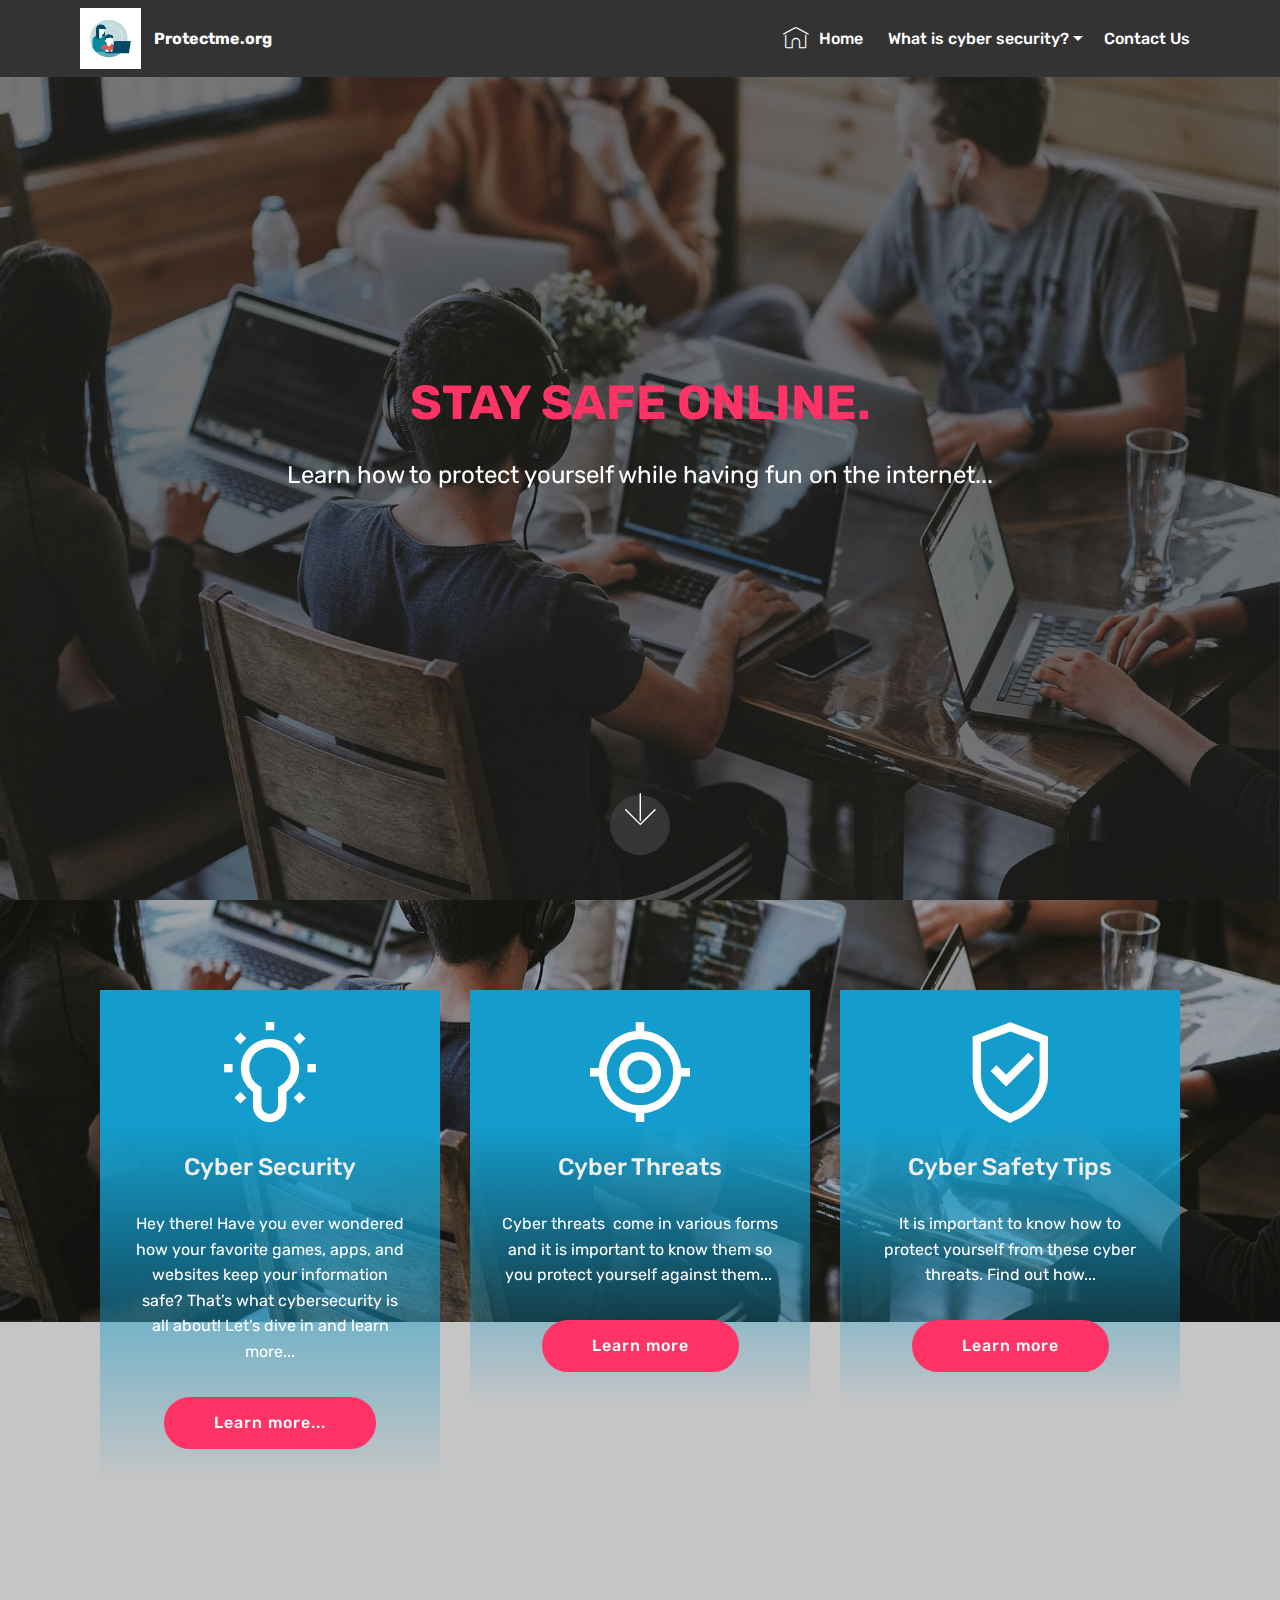
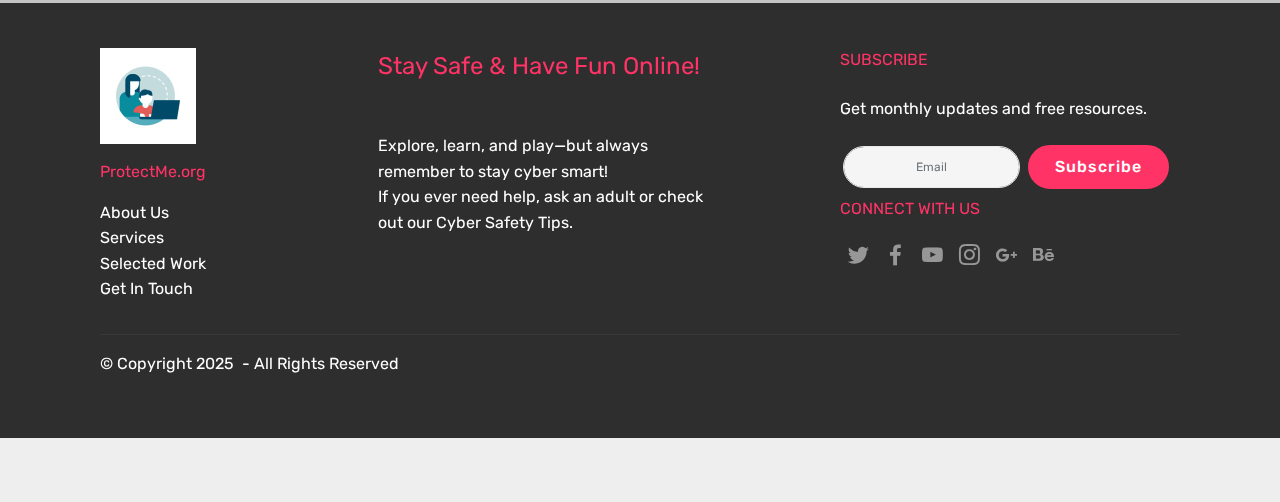
<file: index.html>
<!DOCTYPE html>
<html  >
<head>
  <!-- Site made with Mobirise Website Builder v6.0.1, https://mobirise.com -->
  <meta charset="UTF-8">
  <meta http-equiv="X-UA-Compatible" content="IE=edge">
  <meta name="generator" content="Mobirise v6.0.1, mobirise.com">
  <meta name="viewport" content="width=device-width, initial-scale=1, minimum-scale=1">
  <link rel="shortcut icon" href="assets/images/cypr-121x121.jpg" type="image/x-icon">
  <meta name="description" content="">
  
  
  <title>Home</title>
  <link rel="stylesheet" href="assets/web/assets/mobirise-icons/mobirise-icons.css">
  <link rel="stylesheet" href="assets/web/assets/mobirise-icons2/mobirise2.css">
  <link rel="stylesheet" href="assets/bootstrap/css/bootstrap.min.css">
  <link rel="stylesheet" href="assets/bootstrap/css/bootstrap-grid.min.css">
  <link rel="stylesheet" href="assets/bootstrap/css/bootstrap-reboot.min.css">
  <link rel="stylesheet" href="assets/tether/tether.min.css">
  <link rel="stylesheet" href="assets/dropdown/css/style.css">
  <link rel="stylesheet" href="assets/socicon/css/styles.css">
  <link rel="stylesheet" href="assets/theme/css/style.css">
  <link rel="preload" href="https://fonts.googleapis.com/css?family=Rubik:300,400,500,600,700,800,900,300i,400i,500i,600i,700i,800i,900i&display=swap" as="style" onload="this.onload=null;this.rel='stylesheet'">
  <noscript><link rel="stylesheet" href="https://fonts.googleapis.com/css?family=Rubik:300,400,500,600,700,800,900,300i,400i,500i,600i,700i,800i,900i&display=swap"></noscript>
  <link rel="preload" as="style" href="assets/mobirise/css/mbr-additional.css?v=dIOSyQ"><link rel="stylesheet" href="assets/mobirise/css/mbr-additional.css?v=dIOSyQ" type="text/css">

  
  
  
</head>
<body>
  
  <section class="menu cid-uriSizEvzH" once="menu" id="menu1-6">

    

    <nav class="navbar navbar-expand beta-menu navbar-dropdown align-items-center navbar-fixed-top navbar-toggleable-sm">
        <button class="navbar-toggler navbar-toggler-right" type="button" data-toggle="collapse" data-target="#navbarSupportedContent" aria-controls="navbarSupportedContent" aria-expanded="false" aria-label="Toggle navigation">
            <div class="hamburger">
                <span></span>
                <span></span>
                <span></span>
                <span></span>
            </div>
        </button>
        <div class="menu-logo">
            <div class="navbar-brand">
                <span class="navbar-logo">
                    <a href="https://mobiri.se">
                         <img src="assets/images/cypr-121x121.jpg" alt="Mobirise" style="height: 3.8rem;">
                    </a>
                </span>
                <span class="navbar-caption-wrap"><a class="navbar-caption text-white display-4" href="https://mobiri.se">Protectme.org</a></span>
            </div>
        </div>
        <div class="collapse navbar-collapse" id="navbarSupportedContent">
            <ul class="navbar-nav nav-dropdown nav-right" data-app-modern-menu="true"><li class="nav-item">
                    <a class="nav-link link text-white text-primary display-4" href="index.html">
                        <span class="mbri-home mbr-iconfont mbr-iconfont-btn"></span>
                        Home</a>
                </li><li class="nav-item dropdown">
                    <a class="nav-link link text-white dropdown-toggle display-4" href="#" data-toggle="dropdown-submenu" aria-expanded="false">
                        &nbsp;What is cyber security?</a><div class="dropdown-menu"><a class="text-white dropdown-item text-primary display-4" href="page1.html">Cybersecurity</a><a class="text-white dropdown-item text-primary display-4" href="page3.html">Cyber threats</a><a class="text-white dropdown-item text-primary display-4" href="page4.html">Cyber Safety Tips</a></div>
                </li><li class="nav-item"><a class="nav-link link text-white text-primary display-4" href="page5.html">
                        
                        Contact Us</a></li></ul>
            
        </div>
    </nav>
</section>

<section class="cid-uriSkh58tW mbr-fullscreen mbr-parallax-background" id="header2-7">

    

    <div class="mbr-overlay" style="opacity: 0.5; background-color: rgb(35, 35, 35);"></div>

    <div class="container align-center">
        <div class="row justify-content-md-center">
            <div class="mbr-white col-md-10">
                <h1 class="mbr-section-title mbr-bold pb-3 mbr-fonts-style display-2">
                    STAY SAFE ONLINE.</h1>
                
                <p class="mbr-text pb-3 mbr-fonts-style display-5">
                    Learn how to protect yourself while having fun on the internet...</p>
                
            </div>
        </div>
    </div>
    <div class="mbr-arrow hidden-sm-down" aria-hidden="true">
        <a href="#next">
            <i class="mbri-down mbr-iconfont"></i>
        </a>
    </div>
</section>

<section class="features8 cid-urjo3RnbmA mbr-parallax-background" id="features8-i">

    

    <div class="mbr-overlay" style="opacity: 0.2; background-color: rgb(35, 35, 35);">
    </div>

    <div class="container">
        <div class="media-container-row">

            <div class="card col-12 col-md-6 col-lg-4">
                <div class="card-img">
                    <span class="mbr-iconfont mobi-mbri-idea mobi-mbri"></span>
                </div>
                <div class="card-box align-center">
                    <h4 class="card-title mbr-fonts-style display-5">
                        Cyber Security</h4>
                    <p class="mbr-text mbr-fonts-style display-7">
                       Hey there! Have you ever wondered how your favorite games, apps, and websites keep your information safe? That’s what cybersecurity is all about! Let’s dive in and learn more...</p>
                    <div class="mbr-section-btn text-center"><a href="page1.html" class="btn btn-secondary display-4">Learn more...</a></div>
                </div>
            </div>

            <div class="card col-12 col-md-6 col-lg-4">
                <div class="card-img">
                    <span class="mbr-iconfont mobi-mbri-target mobi-mbri"></span>
                </div>
                <div class="card-box align-center">
                    <h4 class="card-title mbr-fonts-style display-5">
                        Cyber Threats</h4>
                    <p class="mbr-text mbr-fonts-style display-7">
                       Cyber threats&nbsp; come in various forms and it is important to know them so you protect yourself against them...&nbsp;</p>
                    <div class="mbr-section-btn text-center"><a href="page3.html" class="btn btn-secondary display-4">Learn more
                        </a></div>
                </div>
            </div>

            <div class="card col-12 col-md-6 col-lg-4">
                <div class="card-img">
                    <span class="mbr-iconfont mobi-mbri-protect mobi-mbri"></span>
                </div>
                <div class="card-box align-center">
                    <h4 class="card-title mbr-fonts-style display-5">
                        Cyber Safety Tips</h4>
                    <p class="mbr-text mbr-fonts-style display-7">It is important to know how to protect yourself from these cyber threats. Find out how...</p>
                    <div class="mbr-section-btn text-center"><a href="page4.html" class="btn btn-secondary display-4">Learn more
                        </a></div>
                </div>
            </div>

            
        </div>
    </div>
</section>

<section class="footer4 cid-urlWn1Rci7" id="footer4-q">

    

    

    <div class="container">
        <div class="media-container-row content mbr-white">
            <div class="col-md-3 col-sm-4">
                <div class="mb-3 img-logo">
                    <a href="https://mobiri.se/">
                        <img src="assets/images/cypr-192x192.jpg" alt="Mobirise">
                    </a>
                </div>
                <p class="mb-3 mbr-fonts-style foot-title display-7">ProtectMe.org</p>
                <p class="mbr-text mbr-fonts-style mbr-links-column display-7">
                    <a href="#" class="text-white">About Us</a>
                    <br><a href="#" class="text-white">Services</a>
                    <br><a href="#" class="text-white">Selected Work</a>
                    <br><a href="#" class="text-white">Get In Touch</a>
                </p>
            </div>
            <div class="col-md-4 col-sm-8">
                <p class="mb-4 foot-title mbr-fonts-style display-5">
                    Stay Safe &amp; Have Fun Online!
                </p>
                <p class="mbr-text mbr-fonts-style foot-text display-7"><br>Explore, learn, and play—but always remember to stay cyber smart!<br>If you ever need help, ask an adult or check out our Cyber Safety Tips.&nbsp;</p>
            </div>
            <div class="col-md-4 offset-md-1 col-sm-12">
                <p class="mb-4 foot-title mbr-fonts-style display-7">
                    SUBSCRIBE
                </p>
                <p class="mbr-text mbr-fonts-style form-text display-7">
                    Get monthly updates and free resources.
                </p>
                <div class="media-container-column" data-form-type="formoid">
                    <!---Formbuilder Form--->
                    <form action="https://mobirise.eu/" method="POST" class="mbr-form form-with-styler" data-form-title="Mobirise Form"><input type="hidden" name="email" data-form-email="true" value="qvNsjH95v+LRpEViSWd4XDi0p+X+tR+I1mcTru4JdmDH4T1ZsHHSL73wZADgnBu3ZZ/x8MpAWx/ttKZ7mP8Vh8NiIAaLLxt0FajF9epV6a8Vq/C7W/6illTUW8B5csel">
                        <div class="row form-inline justify-content-center">
                            <div hidden="hidden" data-form-alert="" class="alert alert-success col-12">Thanks for filling out the form!</div>
                            <div hidden="hidden" data-form-alert-danger="" class="alert alert-danger col-12">
                                                    </div>
                        </div>
                        <div class="dragArea row form-inline justify-content-center">
                            <div class="col-auto  form-group " data-for="email">
                                <input type="email" name="email" placeholder="Email" data-form-field="Email" required="required" class="form-control input-sm input-inverse my-2 display-7" id="email-footer4-q">
                            </div>
                            <div class="col-auto input-group-btn m-2"><button type="submit" class="btn m-0 btn-secondary display-4">Subscribe</button></div>
                        </div>
                    </form><!---Formbuilder Form--->
                </div>
                <p class="mb-4 mbr-fonts-style foot-title display-7">
                    CONNECT WITH US
                </p>
                <div class="social-list pl-0 mb-0">
                        <div class="soc-item">
                            <a href="https://twitter.com/mobirise" target="_blank">
                                <span class="socicon-twitter socicon mbr-iconfont mbr-iconfont-social"></span>
                            </a>
                        </div>
                        <div class="soc-item">
                            <a href="https://www.facebook.com/pages/Mobirise/1616226671953247" target="_blank">
                                <span class="socicon-facebook socicon mbr-iconfont mbr-iconfont-social"></span>
                            </a>
                        </div>
                        <div class="soc-item">
                            <a href="https://www.youtube.com/c/mobirise" target="_blank">
                                <span class="socicon-youtube socicon mbr-iconfont mbr-iconfont-social"></span>
                            </a>
                        </div>
                        <div class="soc-item">
                            <a href="https://instagram.com/mobirise" target="_blank">
                                <span class="socicon-instagram socicon mbr-iconfont mbr-iconfont-social"></span>
                            </a>
                        </div>
                        <div class="soc-item">
                            <a href="https://plus.google.com/u/0/+Mobirise" target="_blank">
                                <span class="socicon-googleplus socicon mbr-iconfont mbr-iconfont-social"></span>
                            </a>
                        </div>
                        <div class="soc-item">
                            <a href="https://www.behance.net/Mobirise" target="_blank">
                                <span class="socicon-behance socicon mbr-iconfont mbr-iconfont-social"></span>
                            </a>
                        </div>
                </div>
            </div>
        </div>
        <div class="footer-lower">
            <div class="media-container-row">
                <div class="col-sm-12">
                    <hr>
                </div>
            </div>
            <div class="media-container-row mbr-white">
                <div class="col-sm-12 copyright">
                    <p class="mbr-text mbr-fonts-style display-7">
                        © Copyright 2025&nbsp; - All Rights Reserved
                    </p>
                </div>
            </div>
        </div>
    </div>
</section><section class="display-7" style="padding: 0;align-items: center;justify-content: center;flex-wrap: wrap;    align-content: center;display: flex;position: relative;height: 4rem;"><a href="https://mobiri.se/" style="flex: 1 1;height: 4rem;position: absolute;width: 100%;z-index: 1;"><img alt="" style="height: 4rem;" src="[data-uri]"></a><p style="margin: 0;text-align: center;" class="display-7">&#8204;</p><a style="z-index:1" href="https://mobirise.com/builder/ai-website-creator.html"></a></section><script src="assets/popper/popper.min.js"></script>  <script src="assets/web/assets/jquery/jquery.min.js"></script>  <script src="assets/bootstrap/js/bootstrap.min.js"></script>  <script src="assets/tether/tether.min.js"></script>  <script src="assets/smoothscroll/smooth-scroll.js"></script>  <script src="assets/dropdown/js/nav-dropdown.js"></script>  <script src="assets/dropdown/js/navbar-dropdown.js"></script>  <script src="assets/touchswipe/jquery.touch-swipe.min.js"></script>  <script src="assets/parallax/jarallax.min.js"></script>  <script src="assets/theme/js/script.js"></script>  <script src="assets/formoid/formoid.min.js"></script>  
  
  
</body>
</html>
</file>
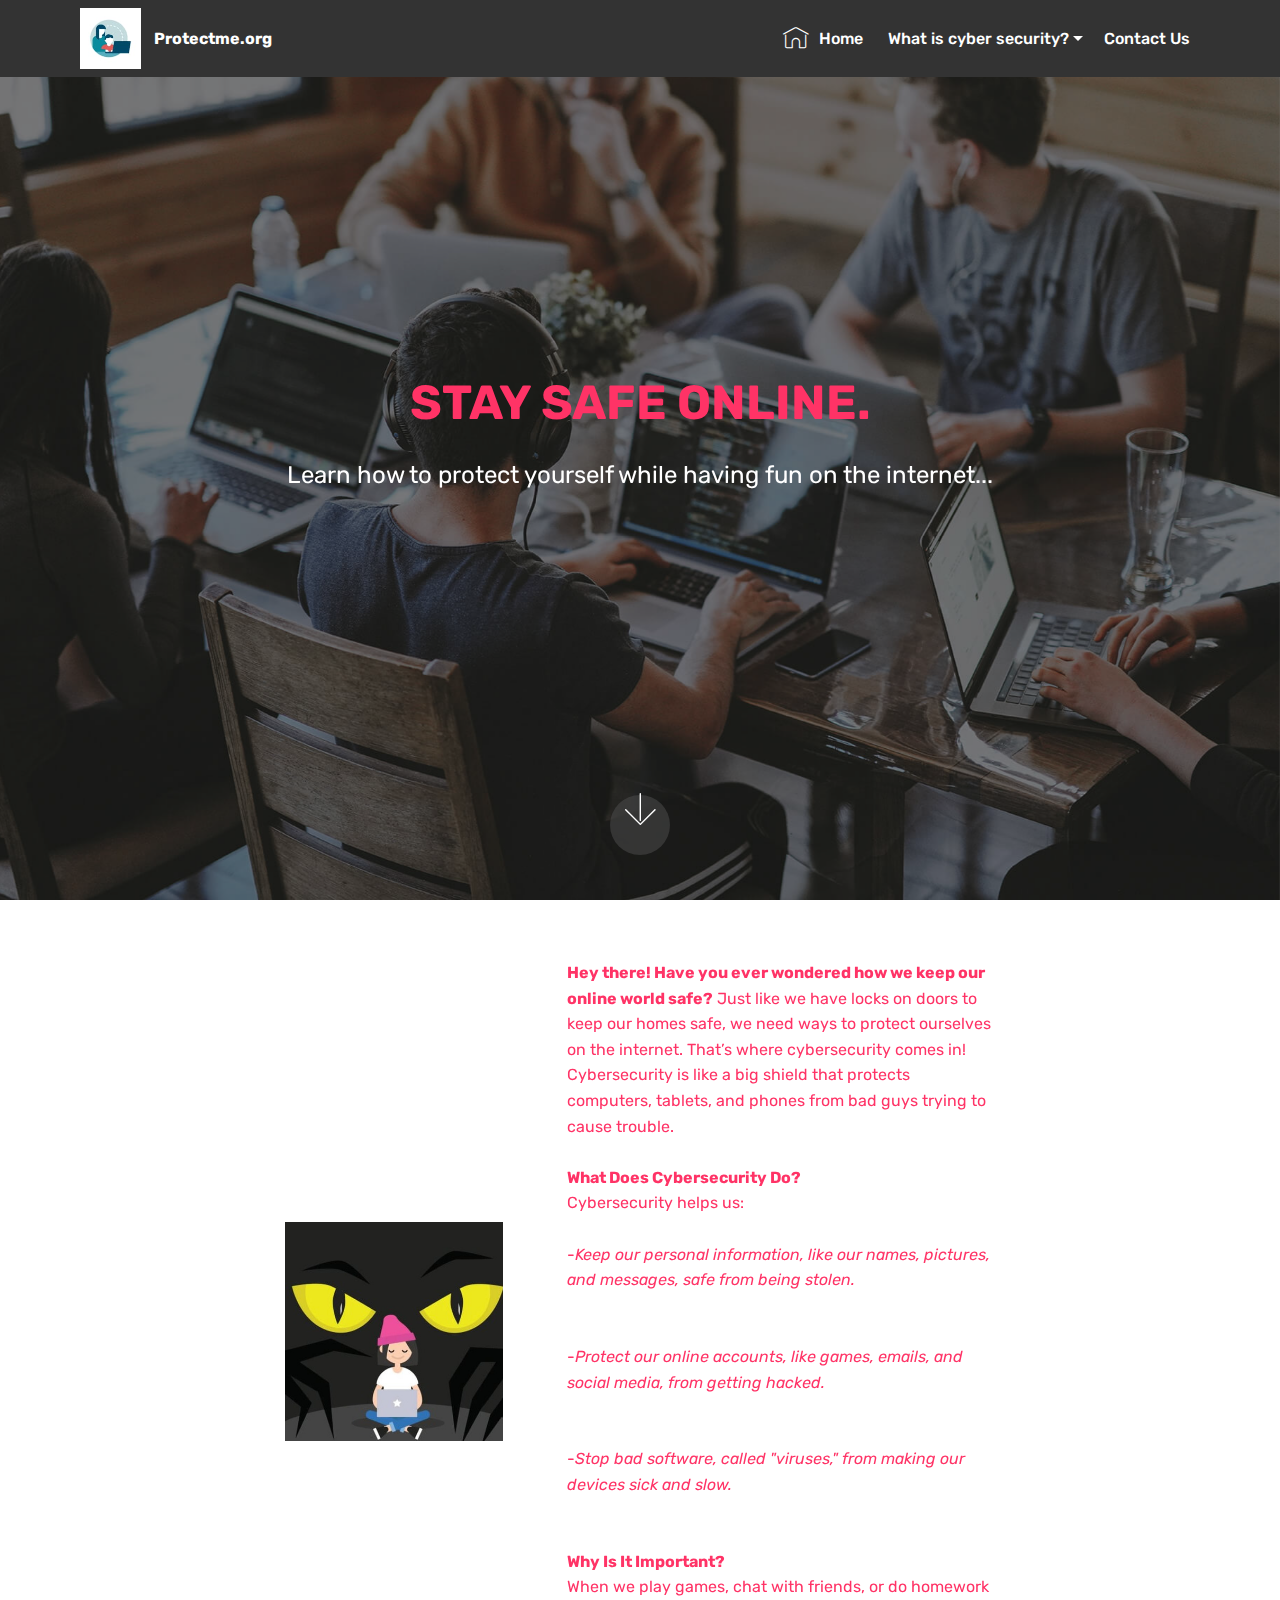
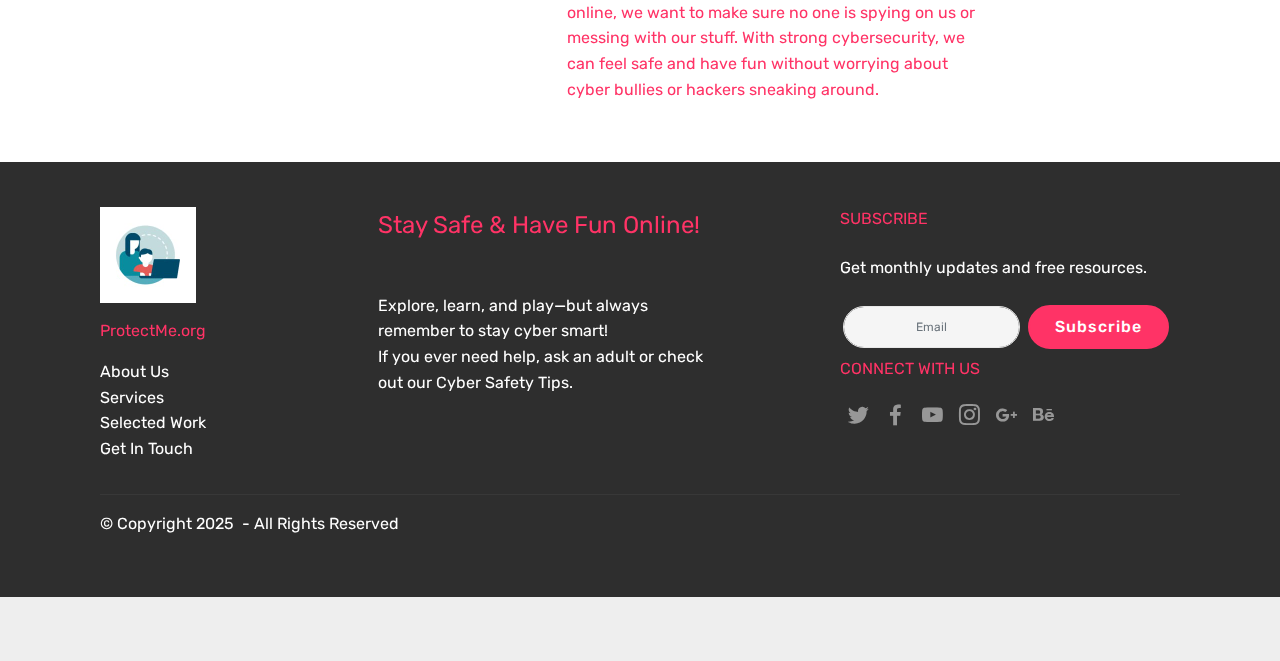
<file: page1.html>
<!DOCTYPE html>
<html  >
<head>
  <!-- Site made with Mobirise Website Builder v6.0.1, https://mobirise.com -->
  <meta charset="UTF-8">
  <meta http-equiv="X-UA-Compatible" content="IE=edge">
  <meta name="generator" content="Mobirise v6.0.1, mobirise.com">
  <meta name="viewport" content="width=device-width, initial-scale=1, minimum-scale=1">
  <link rel="shortcut icon" href="assets/images/cypr-121x121.jpg" type="image/x-icon">
  <meta name="description" content="">
  
  
  <title>Cybersecurity</title>
  <link rel="stylesheet" href="assets/web/assets/mobirise-icons/mobirise-icons.css">
  <link rel="stylesheet" href="assets/bootstrap/css/bootstrap.min.css">
  <link rel="stylesheet" href="assets/bootstrap/css/bootstrap-grid.min.css">
  <link rel="stylesheet" href="assets/bootstrap/css/bootstrap-reboot.min.css">
  <link rel="stylesheet" href="assets/tether/tether.min.css">
  <link rel="stylesheet" href="assets/dropdown/css/style.css">
  <link rel="stylesheet" href="assets/socicon/css/styles.css">
  <link rel="stylesheet" href="assets/theme/css/style.css">
  <link rel="preload" href="https://fonts.googleapis.com/css?family=Rubik:300,400,500,600,700,800,900,300i,400i,500i,600i,700i,800i,900i&display=swap" as="style" onload="this.onload=null;this.rel='stylesheet'">
  <noscript><link rel="stylesheet" href="https://fonts.googleapis.com/css?family=Rubik:300,400,500,600,700,800,900,300i,400i,500i,600i,700i,800i,900i&display=swap"></noscript>
  <link rel="preload" as="style" href="assets/mobirise/css/mbr-additional.css?v=qNeUlf"><link rel="stylesheet" href="assets/mobirise/css/mbr-additional.css?v=qNeUlf" type="text/css">

  
  
  
</head>
<body>
  
  <section class="menu cid-urlXsS5egi" once="menu" id="menu1-r">

    

    <nav class="navbar navbar-expand beta-menu navbar-dropdown align-items-center navbar-fixed-top navbar-toggleable-sm">
        <button class="navbar-toggler navbar-toggler-right" type="button" data-toggle="collapse" data-target="#navbarSupportedContent" aria-controls="navbarSupportedContent" aria-expanded="false" aria-label="Toggle navigation">
            <div class="hamburger">
                <span></span>
                <span></span>
                <span></span>
                <span></span>
            </div>
        </button>
        <div class="menu-logo">
            <div class="navbar-brand">
                <span class="navbar-logo">
                    <a href="https://mobiri.se">
                         <img src="assets/images/cypr-121x121.jpg" alt="Mobirise" style="height: 3.8rem;">
                    </a>
                </span>
                <span class="navbar-caption-wrap"><a class="navbar-caption text-white display-4" href="https://mobiri.se">Protectme.org</a></span>
            </div>
        </div>
        <div class="collapse navbar-collapse" id="navbarSupportedContent">
            <ul class="navbar-nav nav-dropdown nav-right" data-app-modern-menu="true"><li class="nav-item">
                    <a class="nav-link link text-white text-primary display-4" href="index.html">
                        <span class="mbri-home mbr-iconfont mbr-iconfont-btn"></span>
                        Home</a>
                </li><li class="nav-item dropdown">
                    <a class="nav-link link text-white dropdown-toggle display-4" href="#" data-toggle="dropdown-submenu" aria-expanded="false">
                        &nbsp;What is cyber security?</a><div class="dropdown-menu"><a class="text-white dropdown-item text-primary display-4" href="page1.html">Cybersecurity</a><a class="text-white dropdown-item text-primary display-4" href="page3.html">Cyber threats</a><a class="text-white dropdown-item text-primary display-4" href="page4.html">Cyber Safety Tips</a></div>
                </li><li class="nav-item"><a class="nav-link link text-white text-primary display-4" href="page5.html">
                        
                        Contact Us</a></li></ul>
            
        </div>
    </nav>
</section>

<section class="cid-urlXsTliL6 mbr-fullscreen mbr-parallax-background" id="header2-s">

    

    <div class="mbr-overlay" style="opacity: 0.5; background-color: rgb(35, 35, 35);"></div>

    <div class="container align-center">
        <div class="row justify-content-md-center">
            <div class="mbr-white col-md-10">
                <h1 class="mbr-section-title mbr-bold pb-3 mbr-fonts-style display-2">
                    STAY SAFE ONLINE.</h1>
                
                <p class="mbr-text pb-3 mbr-fonts-style display-5">
                    Learn how to protect yourself while having fun on the internet...</p>
                
            </div>
        </div>
    </div>
    <div class="mbr-arrow hidden-sm-down" aria-hidden="true">
        <a href="#next">
            <i class="mbri-down mbr-iconfont"></i>
        </a>
    </div>
</section>

<section class="mbr-section content6 cid-urlYMPUyDE" id="content6-11">
    
     
    
    <div class="container">
        <div class="media-container-row">
            <div class="col-12 col-md-8">
                <div class="media-container-row">
                    <div class="mbr-figure" style="width: 60%;">
                      <img src="assets/images/cyske-436x436.jpeg" alt="Mobirise">  
                    </div>
                    <div class="media-content">
                        <div class="mbr-section-text">
                            <p class="mbr-text mb-0 mbr-fonts-style display-7"><strong>Hey there! Have you ever wondered how we keep our online world safe?</strong> Just like we have locks on doors to keep our homes safe, we need ways to protect ourselves on the internet. That’s where cybersecurity comes in! Cybersecurity is like a big shield that protects computers, tablets, and phones from bad guys trying to cause trouble.<br><br><strong>What Does Cybersecurity Do?<br></strong>Cybersecurity helps us:<br><br>-<em>Keep our personal information, like our names, pictures, and messages, safe from being stolen.</em><br><em><br></em><br>-<em>Protect our online accounts, like games, emails, and social media, from getting hacked.</em><br><em><br></em><br>-<em>Stop bad software, called "viruses," from making our devices sick and slow.</em><br><em><br></em><strong><br>Why Is It Important?</strong><br>When we play games, chat with friends, or do homework online, we want to make sure no one is spying on us or messing with our stuff. With strong cybersecurity, we can feel safe and have fun without worrying about cyber bullies or hackers sneaking around.<br></p>
                        </div>
                    </div>
                </div>
            </div>
        </div>
    </div>
</section>

<section class="footer4 cid-urlXsVNwHt" id="footer4-u">

    

    

    <div class="container">
        <div class="media-container-row content mbr-white">
            <div class="col-md-3 col-sm-4">
                <div class="mb-3 img-logo">
                    <a href="https://mobiri.se/">
                        <img src="assets/images/cypr-192x192.jpg" alt="Mobirise">
                    </a>
                </div>
                <p class="mb-3 mbr-fonts-style foot-title display-7">ProtectMe.org</p>
                <p class="mbr-text mbr-fonts-style mbr-links-column display-7">
                    <a href="#" class="text-white">About Us</a>
                    <br><a href="#" class="text-white">Services</a>
                    <br><a href="#" class="text-white">Selected Work</a>
                    <br><a href="#" class="text-white">Get In Touch</a>
                </p>
            </div>
            <div class="col-md-4 col-sm-8">
                <p class="mb-4 foot-title mbr-fonts-style display-5">
                    Stay Safe &amp; Have Fun Online!
                </p>
                <p class="mbr-text mbr-fonts-style foot-text display-7"><br>Explore, learn, and play—but always remember to stay cyber smart!<br>If you ever need help, ask an adult or check out our Cyber Safety Tips.&nbsp;</p>
            </div>
            <div class="col-md-4 offset-md-1 col-sm-12">
                <p class="mb-4 foot-title mbr-fonts-style display-7">
                    SUBSCRIBE
                </p>
                <p class="mbr-text mbr-fonts-style form-text display-7">
                    Get monthly updates and free resources.
                </p>
                <div class="media-container-column" data-form-type="formoid">
                    <!---Formbuilder Form--->
                    <form action="https://mobirise.eu/" method="POST" class="mbr-form form-with-styler" data-form-title="Mobirise Form"><input type="hidden" name="email" data-form-email="true" value="cksOgPEu0SRNXSDXAORrgN75AULLu1wbOf88Vo3eue8cnB8GPGSLuMvyFkX98fzGE99z1iKoJSJGiif5F2WYD8YKZ9p5U/1Jy8NDTlNTepmYHFUWZvHQKFSMFjINSg0m">
                        <div class="row form-inline justify-content-center">
                            <div hidden="hidden" data-form-alert="" class="alert alert-success col-12">Thanks for filling out the form!</div>
                            <div hidden="hidden" data-form-alert-danger="" class="alert alert-danger col-12">
                                                    </div>
                        </div>
                        <div class="dragArea row form-inline justify-content-center">
                            <div class="col-auto  form-group " data-for="email">
                                <input type="email" name="email" placeholder="Email" data-form-field="Email" required="required" class="form-control input-sm input-inverse my-2 display-7" id="email-footer4-u">
                            </div>
                            <div class="col-auto input-group-btn m-2"><button type="submit" class="btn m-0 btn-secondary display-4">Subscribe</button></div>
                        </div>
                    </form><!---Formbuilder Form--->
                </div>
                <p class="mb-4 mbr-fonts-style foot-title display-7">
                    CONNECT WITH US
                </p>
                <div class="social-list pl-0 mb-0">
                        <div class="soc-item">
                            <a href="https://twitter.com/mobirise" target="_blank">
                                <span class="socicon-twitter socicon mbr-iconfont mbr-iconfont-social"></span>
                            </a>
                        </div>
                        <div class="soc-item">
                            <a href="https://www.facebook.com/pages/Mobirise/1616226671953247" target="_blank">
                                <span class="socicon-facebook socicon mbr-iconfont mbr-iconfont-social"></span>
                            </a>
                        </div>
                        <div class="soc-item">
                            <a href="https://www.youtube.com/c/mobirise" target="_blank">
                                <span class="socicon-youtube socicon mbr-iconfont mbr-iconfont-social"></span>
                            </a>
                        </div>
                        <div class="soc-item">
                            <a href="https://instagram.com/mobirise" target="_blank">
                                <span class="socicon-instagram socicon mbr-iconfont mbr-iconfont-social"></span>
                            </a>
                        </div>
                        <div class="soc-item">
                            <a href="https://plus.google.com/u/0/+Mobirise" target="_blank">
                                <span class="socicon-googleplus socicon mbr-iconfont mbr-iconfont-social"></span>
                            </a>
                        </div>
                        <div class="soc-item">
                            <a href="https://www.behance.net/Mobirise" target="_blank">
                                <span class="socicon-behance socicon mbr-iconfont mbr-iconfont-social"></span>
                            </a>
                        </div>
                </div>
            </div>
        </div>
        <div class="footer-lower">
            <div class="media-container-row">
                <div class="col-sm-12">
                    <hr>
                </div>
            </div>
            <div class="media-container-row mbr-white">
                <div class="col-sm-12 copyright">
                    <p class="mbr-text mbr-fonts-style display-7">
                        © Copyright 2025&nbsp; - All Rights Reserved
                    </p>
                </div>
            </div>
        </div>
    </div>
</section><section class="display-7" style="padding: 0;align-items: center;justify-content: center;flex-wrap: wrap;    align-content: center;display: flex;position: relative;height: 4rem;"><a href="https://mobiri.se/" style="flex: 1 1;height: 4rem;position: absolute;width: 100%;z-index: 1;"><img alt="" style="height: 4rem;" src="[data-uri]"></a><p style="margin: 0;text-align: center;" class="display-7">&#8204;</p><a style="z-index:1" href="https://mobirise.com/offline-website-builder.html"></a></section><script src="assets/popper/popper.min.js"></script>  <script src="assets/web/assets/jquery/jquery.min.js"></script>  <script src="assets/bootstrap/js/bootstrap.min.js"></script>  <script src="assets/tether/tether.min.js"></script>  <script src="assets/smoothscroll/smooth-scroll.js"></script>  <script src="assets/dropdown/js/nav-dropdown.js"></script>  <script src="assets/dropdown/js/navbar-dropdown.js"></script>  <script src="assets/touchswipe/jquery.touch-swipe.min.js"></script>  <script src="assets/parallax/jarallax.min.js"></script>  <script src="assets/theme/js/script.js"></script>  <script src="assets/formoid/formoid.min.js"></script>  
  
  
</body>
</html>
</file>
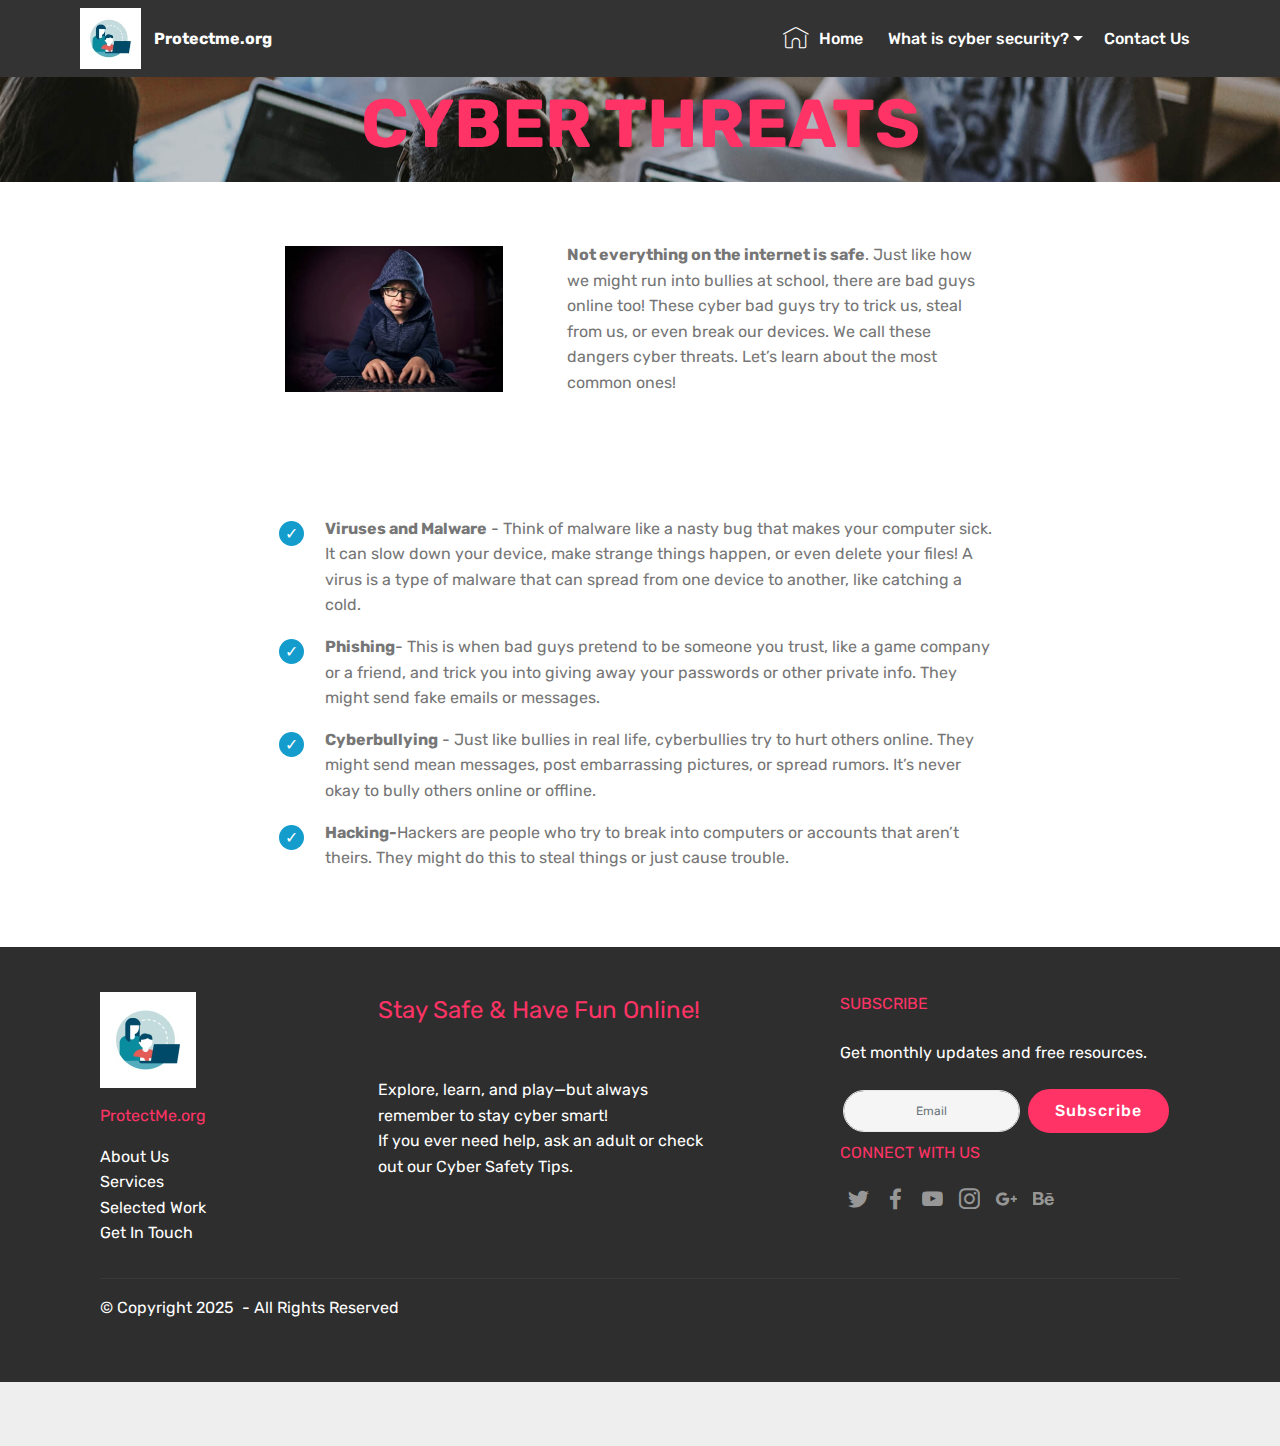
<file: page3.html>
<!DOCTYPE html>
<html  >
<head>
  <!-- Site made with Mobirise Website Builder v6.0.1, https://mobirise.com -->
  <meta charset="UTF-8">
  <meta http-equiv="X-UA-Compatible" content="IE=edge">
  <meta name="generator" content="Mobirise v6.0.1, mobirise.com">
  <meta name="viewport" content="width=device-width, initial-scale=1, minimum-scale=1">
  <link rel="shortcut icon" href="assets/images/cypr-121x121.jpg" type="image/x-icon">
  <meta name="description" content="">
  
  
  <title>cyber threat</title>
  <link rel="stylesheet" href="assets/web/assets/mobirise-icons/mobirise-icons.css">
  <link rel="stylesheet" href="assets/bootstrap/css/bootstrap.min.css">
  <link rel="stylesheet" href="assets/bootstrap/css/bootstrap-grid.min.css">
  <link rel="stylesheet" href="assets/bootstrap/css/bootstrap-reboot.min.css">
  <link rel="stylesheet" href="assets/tether/tether.min.css">
  <link rel="stylesheet" href="assets/dropdown/css/style.css">
  <link rel="stylesheet" href="assets/socicon/css/styles.css">
  <link rel="stylesheet" href="assets/theme/css/style.css">
  <link rel="preload" href="https://fonts.googleapis.com/css?family=Rubik:300,400,500,600,700,800,900,300i,400i,500i,600i,700i,800i,900i&display=swap" as="style" onload="this.onload=null;this.rel='stylesheet'">
  <noscript><link rel="stylesheet" href="https://fonts.googleapis.com/css?family=Rubik:300,400,500,600,700,800,900,300i,400i,500i,600i,700i,800i,900i&display=swap"></noscript>
  <link rel="preload" as="style" href="assets/mobirise/css/mbr-additional.css?v=77geUD"><link rel="stylesheet" href="assets/mobirise/css/mbr-additional.css?v=77geUD" type="text/css">

  
  
  
</head>
<body>
  
  <section class="menu cid-urm0I2NOfl" once="menu" id="menu1-13">

    

    <nav class="navbar navbar-expand beta-menu navbar-dropdown align-items-center navbar-fixed-top navbar-toggleable-sm">
        <button class="navbar-toggler navbar-toggler-right" type="button" data-toggle="collapse" data-target="#navbarSupportedContent" aria-controls="navbarSupportedContent" aria-expanded="false" aria-label="Toggle navigation">
            <div class="hamburger">
                <span></span>
                <span></span>
                <span></span>
                <span></span>
            </div>
        </button>
        <div class="menu-logo">
            <div class="navbar-brand">
                <span class="navbar-logo">
                    <a href="https://mobiri.se">
                         <img src="assets/images/cypr-121x121.jpg" alt="Mobirise" style="height: 3.8rem;">
                    </a>
                </span>
                <span class="navbar-caption-wrap"><a class="navbar-caption text-white display-4" href="https://mobiri.se">Protectme.org</a></span>
            </div>
        </div>
        <div class="collapse navbar-collapse" id="navbarSupportedContent">
            <ul class="navbar-nav nav-dropdown nav-right" data-app-modern-menu="true"><li class="nav-item">
                    <a class="nav-link link text-white text-primary display-4" href="index.html">
                        <span class="mbri-home mbr-iconfont mbr-iconfont-btn"></span>
                        Home</a>
                </li><li class="nav-item dropdown">
                    <a class="nav-link link text-white dropdown-toggle display-4" href="#" data-toggle="dropdown-submenu" aria-expanded="false">
                        &nbsp;What is cyber security?</a><div class="dropdown-menu"><a class="text-white dropdown-item text-primary display-4" href="page1.html">Cybersecurity</a><a class="text-white dropdown-item text-primary display-4" href="page3.html">Cyber threats</a><a class="text-white dropdown-item text-primary display-4" href="page4.html">Cyber Safety Tips</a></div>
                </li><li class="nav-item"><a class="nav-link link text-white text-primary display-4" href="page5.html">
                        
                        Contact Us</a></li></ul>
            
        </div>
    </nav>
</section>

<section class="mbr-section content5 cid-urm3eh9S3A mbr-parallax-background" id="content5-19">

    

    

    <div class="container">
        <div class="media-container-row">
            <div class="title col-12 col-md-8">
                <h2 class="align-center mbr-bold mbr-white pb-3 mbr-fonts-style display-1">
                    CYBER THREATS</h2>
                
                
                
            </div>
        </div>
    </div>
</section>

<section class="mbr-section content6 cid-urm3wZ9QbZ" id="content6-1a">
    
     
    
    <div class="container">
        <div class="media-container-row">
            <div class="col-12 col-md-8">
                <div class="media-container-row">
                    <div class="mbr-figure" style="width: 60%;">
                      <img src="assets/images/cyhack-436x291.jpg" alt="Mobirise">  
                    </div>
                    <div class="media-content">
                        <div class="mbr-section-text">
                            <p class="mbr-text mb-0 mbr-fonts-style display-7"><strong>Not everything on the internet is safe</strong>. Just like how we might run into bullies at school, there are bad guys online too! These cyber bad guys try to trick us, steal from us, or even break our devices. We call these dangers cyber threats. Let’s learn about the most common ones!</p>
                        </div>
                    </div>
                </div>
            </div>
        </div>
    </div>
</section>

<section class="mbr-section article content12 cid-urm21wSLqu" id="content12-18">
     

    <div class="container">
        <div class="media-container-row">
            <div class="mbr-text counter-container col-12 col-md-8 mbr-fonts-style display-7">
                <ul>
                    <li><strong>Viruses and Malware</strong> - Think of malware like a nasty bug that makes your computer sick. It can slow down your device, make strange things happen, or even delete your files! A virus is a type of malware that can spread from one device to another, like catching a cold.</li>
                    <li><strong>Phishing</strong>- This is when bad guys pretend to be someone you trust, like a game company or a friend, and trick you into giving away your passwords or other private info. They might send fake emails or messages.</li>
                    <li><strong>Cyberbullying</strong> - Just like bullies in real life, cyberbullies try to hurt others online. They might send mean messages, post embarrassing pictures, or spread rumors. It’s never okay to bully others online or offline.</li><li><strong>Hacking-</strong>Hackers are people who try to break into computers or accounts that aren’t theirs. They might do this to steal things or just cause trouble.</li></ul>
            </div>
        </div>
    </div>
</section>

<section class="footer4 cid-urm0I5A4wg" id="footer4-16">

    

    

    <div class="container">
        <div class="media-container-row content mbr-white">
            <div class="col-md-3 col-sm-4">
                <div class="mb-3 img-logo">
                    <a href="https://mobiri.se/">
                        <img src="assets/images/cypr-192x192.jpg" alt="Mobirise">
                    </a>
                </div>
                <p class="mb-3 mbr-fonts-style foot-title display-7">ProtectMe.org</p>
                <p class="mbr-text mbr-fonts-style mbr-links-column display-7">
                    <a href="#" class="text-white">About Us</a>
                    <br><a href="#" class="text-white">Services</a>
                    <br><a href="#" class="text-white">Selected Work</a>
                    <br><a href="#" class="text-white">Get In Touch</a>
                </p>
            </div>
            <div class="col-md-4 col-sm-8">
                <p class="mb-4 foot-title mbr-fonts-style display-5">
                    Stay Safe &amp; Have Fun Online!
                </p>
                <p class="mbr-text mbr-fonts-style foot-text display-7"><br>Explore, learn, and play—but always remember to stay cyber smart!<br>If you ever need help, ask an adult or check out our Cyber Safety Tips.&nbsp;</p>
            </div>
            <div class="col-md-4 offset-md-1 col-sm-12">
                <p class="mb-4 foot-title mbr-fonts-style display-7">
                    SUBSCRIBE
                </p>
                <p class="mbr-text mbr-fonts-style form-text display-7">
                    Get monthly updates and free resources.
                </p>
                <div class="media-container-column" data-form-type="formoid">
                    <!---Formbuilder Form--->
                    <form action="https://mobirise.eu/" method="POST" class="mbr-form form-with-styler" data-form-title="Mobirise Form"><input type="hidden" name="email" data-form-email="true" value="oh+CDP2aMkTYBlABKG61GORUJHmUBGWkd8LuOXNGPbgPWQwu5C0+pRTveqAI0Jdf1st1PaCzyYMkd/8crydCc8yW7HolutYxq38zed0lKkmzSukFfoaMFSyQiSfSAeFf">
                        <div class="row form-inline justify-content-center">
                            <div hidden="hidden" data-form-alert="" class="alert alert-success col-12">Thanks for filling out the form!</div>
                            <div hidden="hidden" data-form-alert-danger="" class="alert alert-danger col-12">
                                                    </div>
                        </div>
                        <div class="dragArea row form-inline justify-content-center">
                            <div class="col-auto  form-group " data-for="email">
                                <input type="email" name="email" placeholder="Email" data-form-field="Email" required="required" class="form-control input-sm input-inverse my-2 display-7" id="email-footer4-16">
                            </div>
                            <div class="col-auto input-group-btn m-2"><button type="submit" class="btn m-0 btn-secondary display-4">Subscribe</button></div>
                        </div>
                    </form><!---Formbuilder Form--->
                </div>
                <p class="mb-4 mbr-fonts-style foot-title display-7">
                    CONNECT WITH US
                </p>
                <div class="social-list pl-0 mb-0">
                        <div class="soc-item">
                            <a href="https://twitter.com/mobirise" target="_blank">
                                <span class="socicon-twitter socicon mbr-iconfont mbr-iconfont-social"></span>
                            </a>
                        </div>
                        <div class="soc-item">
                            <a href="https://www.facebook.com/pages/Mobirise/1616226671953247" target="_blank">
                                <span class="socicon-facebook socicon mbr-iconfont mbr-iconfont-social"></span>
                            </a>
                        </div>
                        <div class="soc-item">
                            <a href="https://www.youtube.com/c/mobirise" target="_blank">
                                <span class="socicon-youtube socicon mbr-iconfont mbr-iconfont-social"></span>
                            </a>
                        </div>
                        <div class="soc-item">
                            <a href="https://instagram.com/mobirise" target="_blank">
                                <span class="socicon-instagram socicon mbr-iconfont mbr-iconfont-social"></span>
                            </a>
                        </div>
                        <div class="soc-item">
                            <a href="https://plus.google.com/u/0/+Mobirise" target="_blank">
                                <span class="socicon-googleplus socicon mbr-iconfont mbr-iconfont-social"></span>
                            </a>
                        </div>
                        <div class="soc-item">
                            <a href="https://www.behance.net/Mobirise" target="_blank">
                                <span class="socicon-behance socicon mbr-iconfont mbr-iconfont-social"></span>
                            </a>
                        </div>
                </div>
            </div>
        </div>
        <div class="footer-lower">
            <div class="media-container-row">
                <div class="col-sm-12">
                    <hr>
                </div>
            </div>
            <div class="media-container-row mbr-white">
                <div class="col-sm-12 copyright">
                    <p class="mbr-text mbr-fonts-style display-7">
                        © Copyright 2025&nbsp; - All Rights Reserved
                    </p>
                </div>
            </div>
        </div>
    </div>
</section><section class="display-7" style="padding: 0;align-items: center;justify-content: center;flex-wrap: wrap;    align-content: center;display: flex;position: relative;height: 4rem;"><a href="https://mobiri.se/" style="flex: 1 1;height: 4rem;position: absolute;width: 100%;z-index: 1;"><img alt="" style="height: 4rem;" src="[data-uri]"></a><p style="margin: 0;text-align: center;" class="display-7">&#8204;</p><a style="z-index:1" href="https://mobirise.com/builder/ai-website-generator.html"></a></section><script src="assets/popper/popper.min.js"></script>  <script src="assets/web/assets/jquery/jquery.min.js"></script>  <script src="assets/bootstrap/js/bootstrap.min.js"></script>  <script src="assets/tether/tether.min.js"></script>  <script src="assets/smoothscroll/smooth-scroll.js"></script>  <script src="assets/dropdown/js/nav-dropdown.js"></script>  <script src="assets/dropdown/js/navbar-dropdown.js"></script>  <script src="assets/touchswipe/jquery.touch-swipe.min.js"></script>  <script src="assets/parallax/jarallax.min.js"></script>  <script src="assets/theme/js/script.js"></script>  <script src="assets/formoid/formoid.min.js"></script>  
  
  
</body>
</html>
</file>
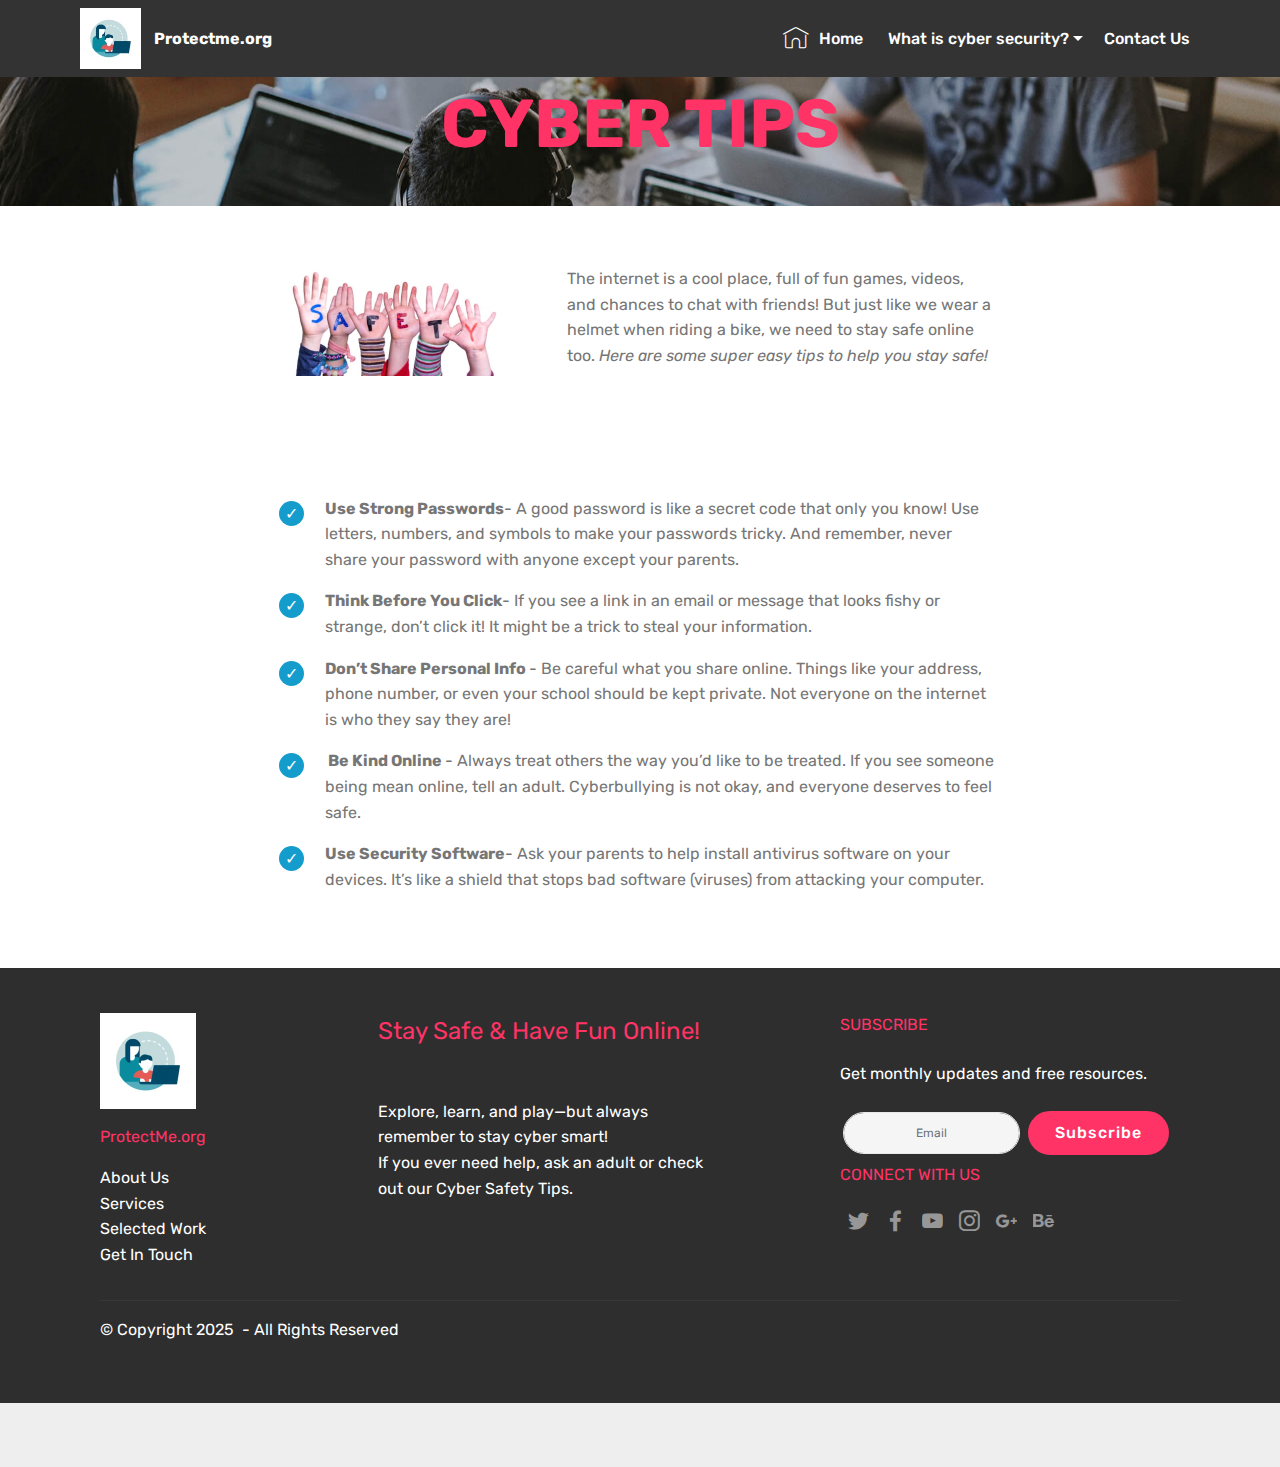
<file: page4.html>
<!DOCTYPE html>
<html  >
<head>
  <!-- Site made with Mobirise Website Builder v6.0.1, https://mobirise.com -->
  <meta charset="UTF-8">
  <meta http-equiv="X-UA-Compatible" content="IE=edge">
  <meta name="generator" content="Mobirise v6.0.1, mobirise.com">
  <meta name="viewport" content="width=device-width, initial-scale=1, minimum-scale=1">
  <link rel="shortcut icon" href="assets/images/cypr-121x121.jpg" type="image/x-icon">
  <meta name="description" content="">
  
  
  <title>Cyber Tips</title>
  <link rel="stylesheet" href="assets/web/assets/mobirise-icons/mobirise-icons.css">
  <link rel="stylesheet" href="assets/bootstrap/css/bootstrap.min.css">
  <link rel="stylesheet" href="assets/bootstrap/css/bootstrap-grid.min.css">
  <link rel="stylesheet" href="assets/bootstrap/css/bootstrap-reboot.min.css">
  <link rel="stylesheet" href="assets/tether/tether.min.css">
  <link rel="stylesheet" href="assets/dropdown/css/style.css">
  <link rel="stylesheet" href="assets/socicon/css/styles.css">
  <link rel="stylesheet" href="assets/theme/css/style.css">
  <link rel="preload" href="https://fonts.googleapis.com/css?family=Rubik:300,400,500,600,700,800,900,300i,400i,500i,600i,700i,800i,900i&display=swap" as="style" onload="this.onload=null;this.rel='stylesheet'">
  <noscript><link rel="stylesheet" href="https://fonts.googleapis.com/css?family=Rubik:300,400,500,600,700,800,900,300i,400i,500i,600i,700i,800i,900i&display=swap"></noscript>
  <link rel="preload" as="style" href="assets/mobirise/css/mbr-additional.css?v=2Lu9DI"><link rel="stylesheet" href="assets/mobirise/css/mbr-additional.css?v=2Lu9DI" type="text/css">

  
  
  
</head>
<body>
  
  <section class="menu cid-urm4erEyZd" once="menu" id="menu1-1g">

    

    <nav class="navbar navbar-expand beta-menu navbar-dropdown align-items-center navbar-fixed-top navbar-toggleable-sm">
        <button class="navbar-toggler navbar-toggler-right" type="button" data-toggle="collapse" data-target="#navbarSupportedContent" aria-controls="navbarSupportedContent" aria-expanded="false" aria-label="Toggle navigation">
            <div class="hamburger">
                <span></span>
                <span></span>
                <span></span>
                <span></span>
            </div>
        </button>
        <div class="menu-logo">
            <div class="navbar-brand">
                <span class="navbar-logo">
                    <a href="https://mobiri.se">
                         <img src="assets/images/cypr-121x121.jpg" alt="Mobirise" style="height: 3.8rem;">
                    </a>
                </span>
                <span class="navbar-caption-wrap"><a class="navbar-caption text-white display-4" href="https://mobiri.se">Protectme.org</a></span>
            </div>
        </div>
        <div class="collapse navbar-collapse" id="navbarSupportedContent">
            <ul class="navbar-nav nav-dropdown nav-right" data-app-modern-menu="true"><li class="nav-item">
                    <a class="nav-link link text-white text-primary display-4" href="index.html">
                        <span class="mbri-home mbr-iconfont mbr-iconfont-btn"></span>
                        Home</a>
                </li><li class="nav-item dropdown">
                    <a class="nav-link link text-white dropdown-toggle display-4" href="#" data-toggle="dropdown-submenu" aria-expanded="false">
                        &nbsp;What is cyber security?</a><div class="dropdown-menu"><a class="text-white dropdown-item text-primary display-4" href="page1.html">Cybersecurity</a><a class="text-white dropdown-item text-primary display-4" href="page3.html">Cyber threats</a><a class="text-white dropdown-item text-primary display-4" href="page4.html">Cyber Safety Tips</a></div>
                </li><li class="nav-item"><a class="nav-link link text-white text-primary display-4" href="page5.html">
                        
                        Contact Us</a></li></ul>
            
        </div>
    </nav>
</section>

<section class="mbr-section content5 cid-urm4esmph2 mbr-parallax-background" id="content5-1h">

    

    

    <div class="container">
        <div class="media-container-row">
            <div class="title col-12 col-md-8">
                <h2 class="align-center mbr-bold mbr-white pb-3 mbr-fonts-style display-1">
                    CYBER TIPS</h2>
                <h3 class="mbr-section-subtitle align-center mbr-light mbr-white pb-3 mbr-fonts-style display-5"></h3>
                
                
            </div>
        </div>
    </div>
</section>

<section class="mbr-section content6 cid-urm4et6eFj" id="content6-1i">
    
     
    
    <div class="container">
        <div class="media-container-row">
            <div class="col-12 col-md-8">
                <div class="media-container-row">
                    <div class="mbr-figure" style="width: 60%;">
                      <img src="assets/images/cysaf-436x219.jpg" alt="Mobirise">  
                    </div>
                    <div class="media-content">
                        <div class="mbr-section-text">
                            <p class="mbr-text mb-0 mbr-fonts-style display-7">The internet is a cool place, full of fun games, videos, and chances to chat with friends! But just like we wear a helmet when riding a bike, we need to stay safe online too.<em style=""> Here are some super easy tips to help you stay safe!</em></p>
                        </div>
                    </div>
                </div>
            </div>
        </div>
    </div>
</section>

<section class="mbr-section article content12 cid-urm4etGiUr" id="content12-1j">
     

    <div class="container">
        <div class="media-container-row">
            <div class="mbr-text counter-container col-12 col-md-8 mbr-fonts-style display-7">
                <ul>
                    <li><strong style="font-size: 1rem;">Use Strong Passwords</strong><span style="font-size: 1rem;">- A good password is like a secret code that only you know! Use letters, numbers, and symbols to make your passwords tricky. And remember, never share your password with anyone except your parents.</span><br></li>
                    <li><strong>Think Before You Click</strong>- If you see a link in an email or message that looks fishy or strange, don’t click it! It might be a trick to steal your information.</li><li><strong>Don’t Share Personal Info </strong>- Be careful what you share online. Things like your address, phone number, or even your school should be kept private. Not everyone on the internet is who they say they are!</li><li><strong>&nbsp;Be Kind Online </strong>- Always treat others the way you’d like to be treated. If you see someone being mean online, tell an adult. Cyberbullying is not okay, and everyone deserves to feel safe.</li><li><strong>Use Security Software</strong>- Ask your parents to help install antivirus software on your devices. It’s like a shield that stops bad software (viruses) from attacking your computer.</li></ul>
            </div>
        </div>
    </div>
</section>

<section class="footer4 cid-urm4eujWgy" id="footer4-1k">

    

    

    <div class="container">
        <div class="media-container-row content mbr-white">
            <div class="col-md-3 col-sm-4">
                <div class="mb-3 img-logo">
                    <a href="https://mobiri.se/">
                        <img src="assets/images/cypr-192x192.jpg" alt="Mobirise">
                    </a>
                </div>
                <p class="mb-3 mbr-fonts-style foot-title display-7">ProtectMe.org</p>
                <p class="mbr-text mbr-fonts-style mbr-links-column display-7">
                    <a href="#" class="text-white">About Us</a>
                    <br><a href="#" class="text-white">Services</a>
                    <br><a href="#" class="text-white">Selected Work</a>
                    <br><a href="#" class="text-white">Get In Touch</a>
                </p>
            </div>
            <div class="col-md-4 col-sm-8">
                <p class="mb-4 foot-title mbr-fonts-style display-5">
                    Stay Safe &amp; Have Fun Online!
                </p>
                <p class="mbr-text mbr-fonts-style foot-text display-7"><br>Explore, learn, and play—but always remember to stay cyber smart!<br>If you ever need help, ask an adult or check out our Cyber Safety Tips.&nbsp;</p>
            </div>
            <div class="col-md-4 offset-md-1 col-sm-12">
                <p class="mb-4 foot-title mbr-fonts-style display-7">
                    SUBSCRIBE
                </p>
                <p class="mbr-text mbr-fonts-style form-text display-7">
                    Get monthly updates and free resources.
                </p>
                <div class="media-container-column" data-form-type="formoid">
                    <!---Formbuilder Form--->
                    <form action="https://mobirise.eu/" method="POST" class="mbr-form form-with-styler" data-form-title="Mobirise Form"><input type="hidden" name="email" data-form-email="true" value="HYLbXpcKleg+VtJkihuoofTMKtvVA0p7mKK6YUULrwTQNIAPVokmwg1dAV+YCWbo15tLbREfJIBoyOM09mgq1NVTuE9vPhVWzhUmsyPjf0QkLCtepGpVE1vmAxeMP2n8">
                        <div class="row form-inline justify-content-center">
                            <div hidden="hidden" data-form-alert="" class="alert alert-success col-12">Thanks for filling out the form!</div>
                            <div hidden="hidden" data-form-alert-danger="" class="alert alert-danger col-12">
                                                    </div>
                        </div>
                        <div class="dragArea row form-inline justify-content-center">
                            <div class="col-auto  form-group " data-for="email">
                                <input type="email" name="email" placeholder="Email" data-form-field="Email" required="required" class="form-control input-sm input-inverse my-2 display-7" id="email-footer4-1k">
                            </div>
                            <div class="col-auto input-group-btn m-2"><button type="submit" class="btn m-0 btn-secondary display-4">Subscribe</button></div>
                        </div>
                    </form><!---Formbuilder Form--->
                </div>
                <p class="mb-4 mbr-fonts-style foot-title display-7">
                    CONNECT WITH US
                </p>
                <div class="social-list pl-0 mb-0">
                        <div class="soc-item">
                            <a href="https://twitter.com/mobirise" target="_blank">
                                <span class="socicon-twitter socicon mbr-iconfont mbr-iconfont-social"></span>
                            </a>
                        </div>
                        <div class="soc-item">
                            <a href="https://www.facebook.com/pages/Mobirise/1616226671953247" target="_blank">
                                <span class="socicon-facebook socicon mbr-iconfont mbr-iconfont-social"></span>
                            </a>
                        </div>
                        <div class="soc-item">
                            <a href="https://www.youtube.com/c/mobirise" target="_blank">
                                <span class="socicon-youtube socicon mbr-iconfont mbr-iconfont-social"></span>
                            </a>
                        </div>
                        <div class="soc-item">
                            <a href="https://instagram.com/mobirise" target="_blank">
                                <span class="socicon-instagram socicon mbr-iconfont mbr-iconfont-social"></span>
                            </a>
                        </div>
                        <div class="soc-item">
                            <a href="https://plus.google.com/u/0/+Mobirise" target="_blank">
                                <span class="socicon-googleplus socicon mbr-iconfont mbr-iconfont-social"></span>
                            </a>
                        </div>
                        <div class="soc-item">
                            <a href="https://www.behance.net/Mobirise" target="_blank">
                                <span class="socicon-behance socicon mbr-iconfont mbr-iconfont-social"></span>
                            </a>
                        </div>
                </div>
            </div>
        </div>
        <div class="footer-lower">
            <div class="media-container-row">
                <div class="col-sm-12">
                    <hr>
                </div>
            </div>
            <div class="media-container-row mbr-white">
                <div class="col-sm-12 copyright">
                    <p class="mbr-text mbr-fonts-style display-7">
                        © Copyright 2025&nbsp; - All Rights Reserved
                    </p>
                </div>
            </div>
        </div>
    </div>
</section><section class="display-7" style="padding: 0;align-items: center;justify-content: center;flex-wrap: wrap;    align-content: center;display: flex;position: relative;height: 4rem;"><a href="https://mobiri.se/" style="flex: 1 1;height: 4rem;position: absolute;width: 100%;z-index: 1;"><img alt="" style="height: 4rem;" src="[data-uri]"></a><p style="margin: 0;text-align: center;" class="display-7">&#8204;</p><a style="z-index:1" href="https://mobirise.com"></a></section><script src="assets/popper/popper.min.js"></script>  <script src="assets/web/assets/jquery/jquery.min.js"></script>  <script src="assets/bootstrap/js/bootstrap.min.js"></script>  <script src="assets/tether/tether.min.js"></script>  <script src="assets/smoothscroll/smooth-scroll.js"></script>  <script src="assets/dropdown/js/nav-dropdown.js"></script>  <script src="assets/dropdown/js/navbar-dropdown.js"></script>  <script src="assets/touchswipe/jquery.touch-swipe.min.js"></script>  <script src="assets/parallax/jarallax.min.js"></script>  <script src="assets/theme/js/script.js"></script>  <script src="assets/formoid/formoid.min.js"></script>  
  
  
</body>
</html>
</file>
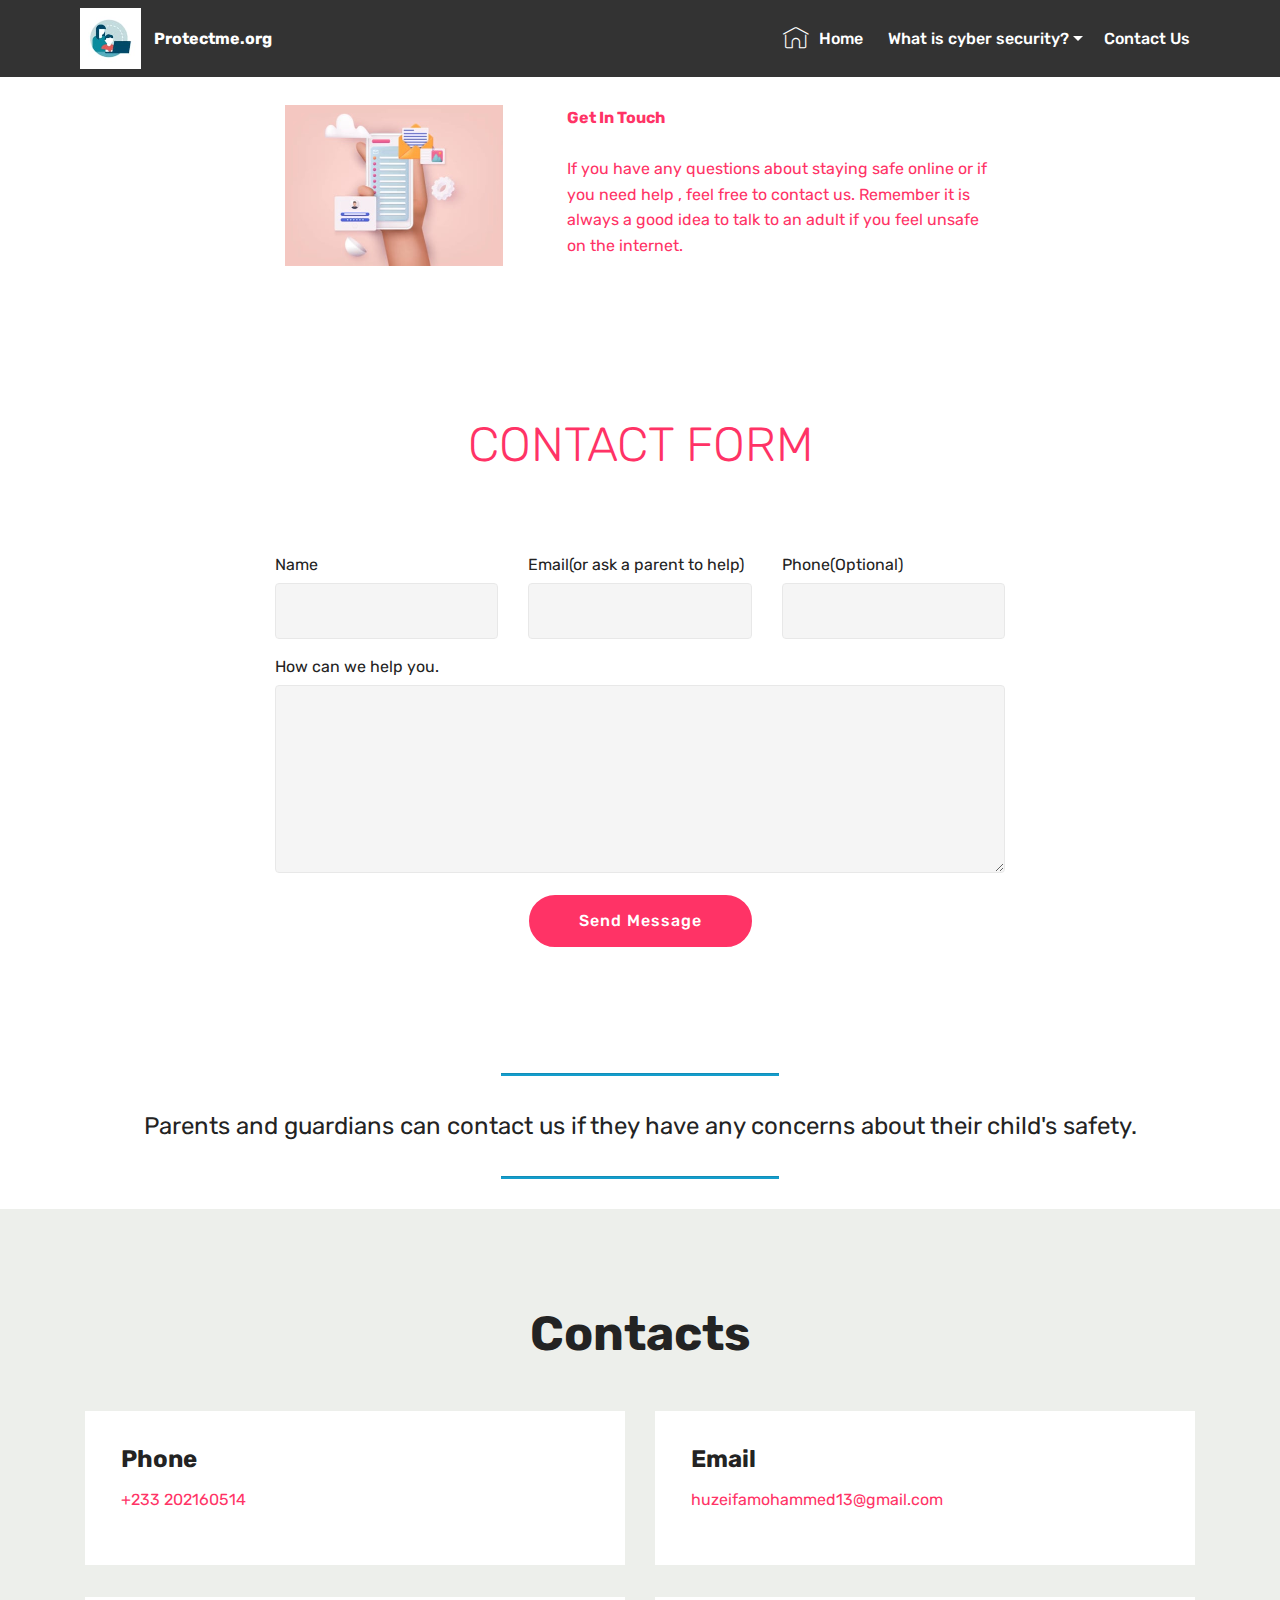
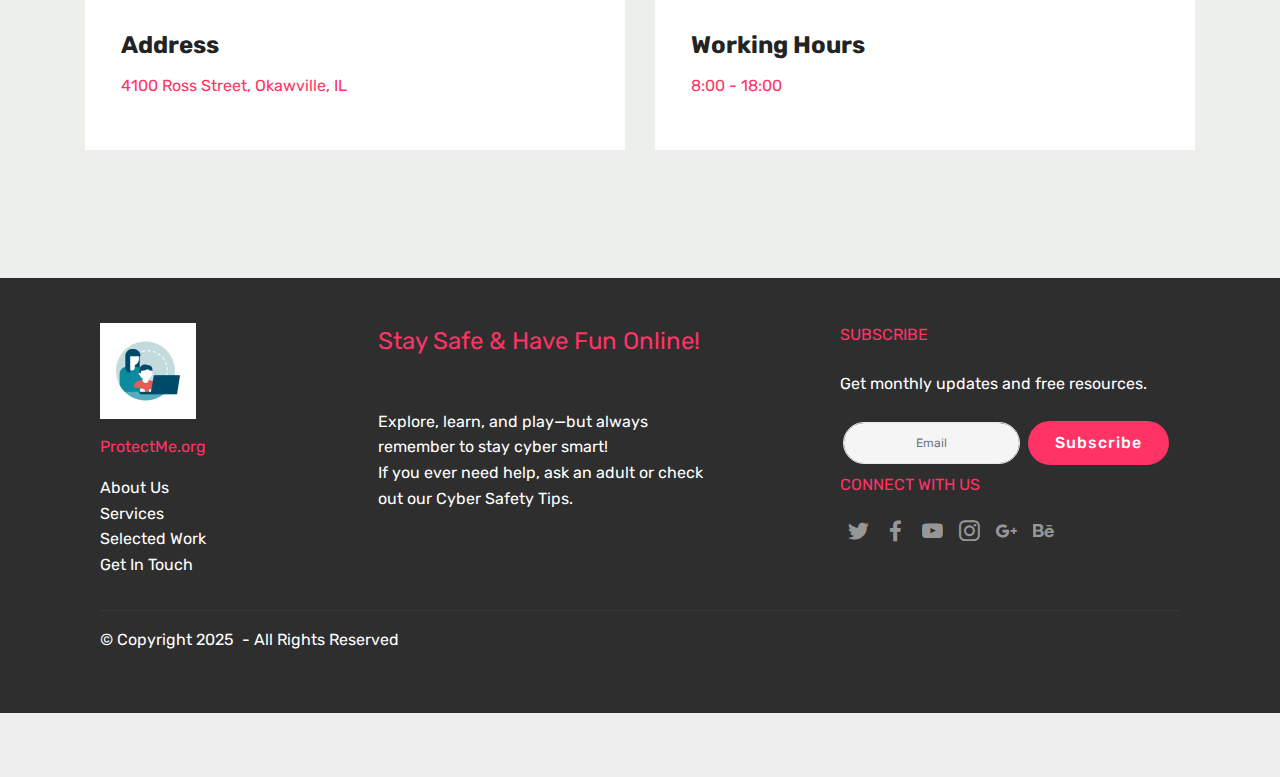
<file: page5.html>
<!DOCTYPE html>
<html  >
<head>
  <!-- Site made with Mobirise Website Builder v6.0.1, https://mobirise.com -->
  <meta charset="UTF-8">
  <meta http-equiv="X-UA-Compatible" content="IE=edge">
  <meta name="generator" content="Mobirise v6.0.1, mobirise.com">
  <meta name="viewport" content="width=device-width, initial-scale=1, minimum-scale=1">
  <link rel="shortcut icon" href="assets/images/cypr-121x121.jpg" type="image/x-icon">
  <meta name="description" content="">
  
  
  <title>Contact us</title>
  <link rel="stylesheet" href="assets/web/assets/mobirise-icons/mobirise-icons.css">
  <link rel="stylesheet" href="assets/bootstrap/css/bootstrap.min.css">
  <link rel="stylesheet" href="assets/bootstrap/css/bootstrap-grid.min.css">
  <link rel="stylesheet" href="assets/bootstrap/css/bootstrap-reboot.min.css">
  <link rel="stylesheet" href="assets/tether/tether.min.css">
  <link rel="stylesheet" href="assets/dropdown/css/style.css">
  <link rel="stylesheet" href="assets/socicon/css/styles.css">
  <link rel="stylesheet" href="assets/theme/css/style.css">
  <link rel="preload" href="https://fonts.googleapis.com/css?family=Rubik:300,400,500,600,700,800,900,300i,400i,500i,600i,700i,800i,900i&display=swap" as="style" onload="this.onload=null;this.rel='stylesheet'">
  <noscript><link rel="stylesheet" href="https://fonts.googleapis.com/css?family=Rubik:300,400,500,600,700,800,900,300i,400i,500i,600i,700i,800i,900i&display=swap"></noscript>
  <link rel="preload" as="style" href="assets/mobirise/css/mbr-additional.css?v=YBMKKW"><link rel="stylesheet" href="assets/mobirise/css/mbr-additional.css?v=YBMKKW" type="text/css">

  
  
  
</head>
<body>
  
  <section class="menu cid-urm8pohXop" once="menu" id="menu1-1l">

    

    <nav class="navbar navbar-expand beta-menu navbar-dropdown align-items-center navbar-fixed-top navbar-toggleable-sm">
        <button class="navbar-toggler navbar-toggler-right" type="button" data-toggle="collapse" data-target="#navbarSupportedContent" aria-controls="navbarSupportedContent" aria-expanded="false" aria-label="Toggle navigation">
            <div class="hamburger">
                <span></span>
                <span></span>
                <span></span>
                <span></span>
            </div>
        </button>
        <div class="menu-logo">
            <div class="navbar-brand">
                <span class="navbar-logo">
                    <a href="https://mobiri.se">
                         <img src="assets/images/cypr-121x121.jpg" alt="Mobirise" style="height: 3.8rem;">
                    </a>
                </span>
                <span class="navbar-caption-wrap"><a class="navbar-caption text-white display-4" href="https://mobiri.se">Protectme.org</a></span>
            </div>
        </div>
        <div class="collapse navbar-collapse" id="navbarSupportedContent">
            <ul class="navbar-nav nav-dropdown nav-right" data-app-modern-menu="true"><li class="nav-item">
                    <a class="nav-link link text-white text-primary display-4" href="index.html">
                        <span class="mbri-home mbr-iconfont mbr-iconfont-btn"></span>
                        Home</a>
                </li><li class="nav-item dropdown">
                    <a class="nav-link link text-white dropdown-toggle display-4" href="#" data-toggle="dropdown-submenu" aria-expanded="false">
                        &nbsp;What is cyber security?</a><div class="dropdown-menu"><a class="text-white dropdown-item text-primary display-4" href="page1.html">Cybersecurity</a><a class="text-white dropdown-item text-primary display-4" href="page3.html">Cyber threats</a><a class="text-white dropdown-item text-primary display-4" href="page4.html">Cyber Safety Tips</a></div>
                </li><li class="nav-item"><a class="nav-link link text-white text-primary display-4" href="page5.html">
                        
                        Contact Us</a></li></ul>
            
        </div>
    </nav>
</section>

<section class="mbr-section content6 cid-urm8pBLKX9" id="content6-1n">
    
     
    
    <div class="container">
        <div class="media-container-row">
            <div class="col-12 col-md-8">
                <div class="media-container-row">
                    <div class="mbr-figure" style="width: 60%;">
                      <img src="assets/images/cycall-436x321.jpg" alt="Mobirise">  
                    </div>
                    <div class="media-content">
                        <div class="mbr-section-text">
                            <p class="mbr-text mb-0 mbr-fonts-style display-7"><strong>Get In Touch<br></strong><br>If you have any questions about staying safe online or if you need help , feel free to contact us. Remember it is always a good idea to talk to an adult if you feel unsafe on the internet.</p>
                        </div>
                    </div>
                </div>
            </div>
        </div>
    </div>
</section>

<section class="mbr-section form1 cid-urm8K43LJs" id="form1-1q">

    

    
    <div class="container">
        <div class="row justify-content-center">
            <div class="title col-12 col-lg-8">
                <h2 class="mbr-section-title align-center pb-3 mbr-fonts-style display-2">
                    CONTACT FORM
                </h2>
                <h3 class="mbr-section-subtitle align-center mbr-light pb-3 mbr-fonts-style display-5"></h3>
            </div>
        </div>
    </div>
    <div class="container">
        <div class="row justify-content-center">
            <div class="media-container-column col-lg-8" data-form-type="formoid">
                <!---Formbuilder Form--->
                <form action="https://mobirise.eu/" method="POST" class="mbr-form form-with-styler" data-form-title="Mobirise Form"><input type="hidden" name="email" data-form-email="true" value="48nufv/ESkDfpiLvkQhkzMt/UKizwCARsiqIFeu+fN9knbM+1XWI3Vf+/yVNZ5bkgP0TphEu45ITr/wnT5DxLg2PYFlKLLkMnkkHMZbgCOWnyUP3q6w08U6ZkRAMETGN">
                    <div class="row">
                        <div hidden="hidden" data-form-alert="" class="alert alert-success col-12">Thanks for reaching out to us!</div>
                        <div hidden="hidden" data-form-alert-danger="" class="alert alert-danger col-12">
                        </div>
                    </div>
                    <div class="dragArea row">
                        <div class="col-md-4  form-group" data-for="name">
                            <label for="name-form1-1q" class="form-control-label mbr-fonts-style display-7">Name</label>
                            <input type="text" name="name" data-form-field="Name" required="required" class="form-control display-7" id="name-form1-1q">
                        </div>
                        <div class="col-md-4  form-group" data-for="email">
                            <label for="email-form1-1q" class="form-control-label mbr-fonts-style display-7">Email(or ask a parent to help)</label>
                            <input type="email" name="email" data-form-field="Email" required="required" class="form-control display-7" id="email-form1-1q">
                        </div>
                        <div data-for="phone" class="col-md-4  form-group">
                            <label for="phone-form1-1q" class="form-control-label mbr-fonts-style display-7">Phone(Optional)</label>
                            <input type="tel" name="phone" data-form-field="Phone" class="form-control display-7" id="phone-form1-1q">
                        </div>
                        <div data-for="message" class="col-md-12 form-group">
                            <label for="message-form1-1q" class="form-control-label mbr-fonts-style display-7">How can we help you.</label>
                            <textarea name="message" data-form-field="Message" class="form-control display-7" id="message-form1-1q"></textarea>
                        </div>
                        <div class="col-md-12 input-group-btn align-center"><button type="submit" class="btn btn-form btn-secondary display-4">Send Message</button></div>
                    </div>
                </form><!---Formbuilder Form--->
            </div>
        </div>
    </div>
</section>

<section class="mbr-section article content9 cid-urmbNijfEU" id="content9-1t">
    
     

    <div class="container">
        <div class="inner-container" style="width: 100%;">
            <hr class="line" style="width: 25%;">
            <div class="section-text align-center mbr-fonts-style display-5">Parents and guardians can contact us if they have any concerns about their child's safety.</div>
            <hr class="line" style="width: 25%;">
        </div>
        </div>
</section>

<section class="contacts01 cid-urm97vlRXp" id="contacts01-1s">
    

    
    
    <div class="container">
        <div class="row justify-content-center">
            <div class="col-12 content-head">
                <div class="mbr-section-head mb-5">
                    <h3 class="mbr-section-title mbr-fonts-style align-center mb-0 display-2">
                        <strong>Contacts</strong>
                    </h3>
                    
                </div>
            </div>
        </div>
        <div class="row">
            <div class="item features-without-image col-12 col-md-6 active">
                <div class="item-wrapper">
                    <div class="text-wrapper">
                        <h6 class="card-title mbr-fonts-style mb-3 display-5">
                            <strong>Phone</strong>
                        </h6>
                        <p class="mbr-text mbr-fonts-style display-7">+233 202160514</p>
                    </div>
                </div>
            </div>
            <div class="item features-without-image col-12 col-md-6">
                <div class="item-wrapper">
                    <div class="text-wrapper">
                        <h6 class="card-title mbr-fonts-style mb-3 display-5">
                            <strong>Email</strong>
                        </h6>
                        <p class="mbr-text mbr-fonts-style display-7">huzeifamohammed13@gmail.com</p>
                    </div>
                </div>
            </div>
            <div class="item features-without-image col-12 col-md-6">
                <div class="item-wrapper">
                    <div class="text-wrapper">
                        <h6 class="card-title mbr-fonts-style mb-3 display-5">
                            <strong>Address</strong>
                        </h6>
                        <p class="mbr-text mbr-fonts-style display-7">
                            4100 Ross Street, Okawville, IL
                        </p>
                    </div>
                </div>
            </div>
            <div class="item features-without-image col-12 col-md-6">
                <div class="item-wrapper">
                    <div class="text-wrapper">
                        <h6 class="card-title mbr-fonts-style mb-3 display-5">
                            <strong>Working Hours</strong>
                        </h6>
                        <p class="mbr-text mbr-fonts-style display-7">8:00 - 18:00
                        </p>
                    </div>
                </div>
            </div>
        </div>
    </div>
</section>

<section class="footer4 cid-urm8pD3g7u" id="footer4-1p">

    

    

    <div class="container">
        <div class="media-container-row content mbr-white">
            <div class="col-md-3 col-sm-4">
                <div class="mb-3 img-logo">
                    <a href="https://mobiri.se/">
                        <img src="assets/images/cypr-192x192.jpg" alt="Mobirise">
                    </a>
                </div>
                <p class="mb-3 mbr-fonts-style foot-title display-7">ProtectMe.org</p>
                <p class="mbr-text mbr-fonts-style mbr-links-column display-7">
                    <a href="#" class="text-white">About Us</a>
                    <br><a href="#" class="text-white">Services</a>
                    <br><a href="#" class="text-white">Selected Work</a>
                    <br><a href="#" class="text-white">Get In Touch</a>
                </p>
            </div>
            <div class="col-md-4 col-sm-8">
                <p class="mb-4 foot-title mbr-fonts-style display-5">
                    Stay Safe &amp; Have Fun Online!
                </p>
                <p class="mbr-text mbr-fonts-style foot-text display-7"><br>Explore, learn, and play—but always remember to stay cyber smart!<br>If you ever need help, ask an adult or check out our Cyber Safety Tips.&nbsp;</p>
            </div>
            <div class="col-md-4 offset-md-1 col-sm-12">
                <p class="mb-4 foot-title mbr-fonts-style display-7">
                    SUBSCRIBE
                </p>
                <p class="mbr-text mbr-fonts-style form-text display-7">
                    Get monthly updates and free resources.
                </p>
                <div class="media-container-column" data-form-type="formoid">
                    <!---Formbuilder Form--->
                    <form action="https://mobirise.eu/" method="POST" class="mbr-form form-with-styler" data-form-title="Mobirise Form"><input type="hidden" name="email" data-form-email="true" value="HusX4e98O2lP1EkGB6/VPVEo+s7XttXXQs8mBNz+3B/GpM8aBnbM+6oIzD80sLC64PlvQDxAZPPq40mlOw/hVZjDD8amJOurIESAMMmcJvOy2GhqpEJshf6jO0+PIB+Y">
                        <div class="row form-inline justify-content-center">
                            <div hidden="hidden" data-form-alert="" class="alert alert-success col-12">Thanks for filling out the form!</div>
                            <div hidden="hidden" data-form-alert-danger="" class="alert alert-danger col-12">
                                                    </div>
                        </div>
                        <div class="dragArea row form-inline justify-content-center">
                            <div class="col-auto  form-group " data-for="email">
                                <input type="email" name="email" placeholder="Email" data-form-field="Email" required="required" class="form-control input-sm input-inverse my-2 display-7" id="email-footer4-1p">
                            </div>
                            <div class="col-auto input-group-btn m-2"><button type="submit" class="btn m-0 btn-secondary display-4">Subscribe</button></div>
                        </div>
                    </form><!---Formbuilder Form--->
                </div>
                <p class="mb-4 mbr-fonts-style foot-title display-7">
                    CONNECT WITH US
                </p>
                <div class="social-list pl-0 mb-0">
                        <div class="soc-item">
                            <a href="https://twitter.com/mobirise" target="_blank">
                                <span class="socicon-twitter socicon mbr-iconfont mbr-iconfont-social"></span>
                            </a>
                        </div>
                        <div class="soc-item">
                            <a href="https://www.facebook.com/pages/Mobirise/1616226671953247" target="_blank">
                                <span class="socicon-facebook socicon mbr-iconfont mbr-iconfont-social"></span>
                            </a>
                        </div>
                        <div class="soc-item">
                            <a href="https://www.youtube.com/c/mobirise" target="_blank">
                                <span class="socicon-youtube socicon mbr-iconfont mbr-iconfont-social"></span>
                            </a>
                        </div>
                        <div class="soc-item">
                            <a href="https://instagram.com/mobirise" target="_blank">
                                <span class="socicon-instagram socicon mbr-iconfont mbr-iconfont-social"></span>
                            </a>
                        </div>
                        <div class="soc-item">
                            <a href="https://plus.google.com/u/0/+Mobirise" target="_blank">
                                <span class="socicon-googleplus socicon mbr-iconfont mbr-iconfont-social"></span>
                            </a>
                        </div>
                        <div class="soc-item">
                            <a href="https://www.behance.net/Mobirise" target="_blank">
                                <span class="socicon-behance socicon mbr-iconfont mbr-iconfont-social"></span>
                            </a>
                        </div>
                </div>
            </div>
        </div>
        <div class="footer-lower">
            <div class="media-container-row">
                <div class="col-sm-12">
                    <hr>
                </div>
            </div>
            <div class="media-container-row mbr-white">
                <div class="col-sm-12 copyright">
                    <p class="mbr-text mbr-fonts-style display-7">
                        © Copyright 2025&nbsp; - All Rights Reserved
                    </p>
                </div>
            </div>
        </div>
    </div>
</section><section class="display-7" style="padding: 0;align-items: center;justify-content: center;flex-wrap: wrap;    align-content: center;display: flex;position: relative;height: 4rem;"><a href="https://mobiri.se/" style="flex: 1 1;height: 4rem;position: absolute;width: 100%;z-index: 1;"><img alt="" style="height: 4rem;" src="[data-uri]"></a><p style="margin: 0;text-align: center;" class="display-7">&#8204;</p><a style="z-index:1" href="https://mobirise.com/builder/ai-website-creator.html"></a></section><script src="assets/popper/popper.min.js"></script>  <script src="assets/web/assets/jquery/jquery.min.js"></script>  <script src="assets/bootstrap/js/bootstrap.min.js"></script>  <script src="assets/tether/tether.min.js"></script>  <script src="assets/smoothscroll/smooth-scroll.js"></script>  <script src="assets/dropdown/js/nav-dropdown.js"></script>  <script src="assets/dropdown/js/navbar-dropdown.js"></script>  <script src="assets/touchswipe/jquery.touch-swipe.min.js"></script>  <script src="assets/theme/js/script.js"></script>  <script src="assets/formoid/formoid.min.js"></script>  
  
  
</body>
</html>
</file>
<file: assets/web/assets/mobirise-icons/mobirise-icons.css>
@font-face {
  font-family: 'MobiriseIcons';
  src:  url('mobirise-icons.eot?spat4u');
  src:  url('mobirise-icons.eot?spat4u#iefix') format('embedded-opentype'),
    url('mobirise-icons.ttf?spat4u') format('truetype'),
    url('mobirise-icons.woff?spat4u') format('woff'),
    url('mobirise-icons.svg?spat4u#MobiriseIcons') format('svg');
  font-weight: normal;
  font-style: normal;
  font-display: swap;
}

[class^="mbri-"], [class*=" mbri-"] {
  /* use !important to prevent issues with browser extensions that change fonts */
  font-family: MobiriseIcons !important;
  speak: none;
  font-style: normal;
  font-weight: normal;
  font-variant: normal;
  text-transform: none;
  line-height: 1;

  /* Better Font Rendering =========== */
  -webkit-font-smoothing: antialiased;
  -moz-osx-font-smoothing: grayscale;
}

.mbri-add-submenu:before {
  content: "\e900";
}
.mbri-alert:before {
  content: "\e901";
}
.mbri-align-center:before {
  content: "\e902";
}
.mbri-align-justify:before {
  content: "\e903";
}
.mbri-align-left:before {
  content: "\e904";
}
.mbri-align-right:before {
  content: "\e905";
}
.mbri-android:before {
  content: "\e906";
}
.mbri-apple:before {
  content: "\e907";
}
.mbri-arrow-down:before {
  content: "\e908";
}
.mbri-arrow-next:before {
  content: "\e909";
}
.mbri-arrow-prev:before {
  content: "\e90a";
}
.mbri-arrow-up:before {
  content: "\e90b";
}
.mbri-bold:before {
  content: "\e90c";
}
.mbri-bookmark:before {
  content: "\e90d";
}
.mbri-bootstrap:before {
  content: "\e90e";
}
.mbri-briefcase:before {
  content: "\e90f";
}
.mbri-browse:before {
  content: "\e910";
}
.mbri-bulleted-list:before {
  content: "\e911";
}
.mbri-calendar:before {
  content: "\e912";
}
.mbri-camera:before {
  content: "\e913";
}
.mbri-cart-add:before {
  content: "\e914";
}
.mbri-cart-full:before {
  content: "\e915";
}
.mbri-cash:before {
  content: "\e916";
}
.mbri-change-style:before {
  content: "\e917";
}
.mbri-chat:before {
  content: "\e918";
}
.mbri-clock:before {
  content: "\e919";
}
.mbri-close:before {
  content: "\e91a";
}
.mbri-cloud:before {
  content: "\e91b";
}
.mbri-code:before {
  content: "\e91c";
}
.mbri-contact-form:before {
  content: "\e91d";
}
.mbri-credit-card:before {
  content: "\e91e";
}
.mbri-cursor-click:before {
  content: "\e91f";
}
.mbri-cust-feedback:before {
  content: "\e920";
}
.mbri-database:before {
  content: "\e921";
}
.mbri-delivery:before {
  content: "\e922";
}
.mbri-desktop:before {
  content: "\e923";
}
.mbri-devices:before {
  content: "\e924";
}
.mbri-down:before {
  content: "\e925";
}
.mbri-download:before {
  content: "\e989";
}
.mbri-drag-n-drop:before {
  content: "\e927";
}
.mbri-drag-n-drop2:before {
  content: "\e928";
}
.mbri-edit:before {
  content: "\e929";
}
.mbri-edit2:before {
  content: "\e92a";
}
.mbri-error:before {
  content: "\e92b";
}
.mbri-extension:before {
  content: "\e92c";
}
.mbri-features:before {
  content: "\e92d";
}
.mbri-file:before {
  content: "\e92e";
}
.mbri-flag:before {
  content: "\e92f";
}
.mbri-folder:before {
  content: "\e930";
}
.mbri-gift:before {
  content: "\e931";
}
.mbri-github:before {
  content: "\e932";
}
.mbri-globe:before {
  content: "\e933";
}
.mbri-globe-2:before {
  content: "\e934";
}
.mbri-growing-chart:before {
  content: "\e935";
}
.mbri-hearth:before {
  content: "\e936";
}
.mbri-help:before {
  content: "\e937";
}
.mbri-home:before {
  content: "\e938";
}
.mbri-hot-cup:before {
  content: "\e939";
}
.mbri-idea:before {
  content: "\e93a";
}
.mbri-image-gallery:before {
  content: "\e93b";
}
.mbri-image-slider:before {
  content: "\e93c";
}
.mbri-info:before {
  content: "\e93d";
}
.mbri-italic:before {
  content: "\e93e";
}
.mbri-key:before {
  content: "\e93f";
}
.mbri-laptop:before {
  content: "\e940";
}
.mbri-layers:before {
  content: "\e941";
}
.mbri-left-right:before {
  content: "\e942";
}
.mbri-left:before {
  content: "\e943";
}
.mbri-letter:before {
  content: "\e944";
}
.mbri-like:before {
  content: "\e945";
}
.mbri-link:before {
  content: "\e946";
}
.mbri-lock:before {
  content: "\e947";
}
.mbri-login:before {
  content: "\e948";
}
.mbri-logout:before {
  content: "\e949";
}
.mbri-magic-stick:before {
  content: "\e94a";
}
.mbri-map-pin:before {
  content: "\e94b";
}
.mbri-menu:before {
  content: "\e94c";
}
.mbri-mobile:before {
  content: "\e94d";
}
.mbri-mobile2:before {
  content: "\e94e";
}
.mbri-mobirise:before {
  content: "\e94f";
}
.mbri-more-horizontal:before {
  content: "\e950";
}
.mbri-more-vertical:before {
  content: "\e951";
}
.mbri-music:before {
  content: "\e952";
}
.mbri-new-file:before {
  content: "\e953";
}
.mbri-numbered-list:before {
  content: "\e954";
}
.mbri-opened-folder:before {
  content: "\e955";
}
.mbri-pages:before {
  content: "\e956";
}
.mbri-paper-plane:before {
  content: "\e957";
}
.mbri-paperclip:before {
  content: "\e958";
}
.mbri-photo:before {
  content: "\e959";
}
.mbri-photos:before {
  content: "\e95a";
}
.mbri-pin:before {
  content: "\e95b";
}
.mbri-play:before {
  content: "\e95c";
}
.mbri-plus:before {
  content: "\e95d";
}
.mbri-preview:before {
  content: "\e95e";
}
.mbri-print:before {
  content: "\e95f";
}
.mbri-protect:before {
  content: "\e960";
}
.mbri-question:before {
  content: "\e961";
}
.mbri-quote-left:before {
  content: "\e962";
}
.mbri-quote-right:before {
  content: "\e963";
}
.mbri-refresh:before {
  content: "\e964";
}
.mbri-responsive:before {
  content: "\e965";
}
.mbri-right:before {
  content: "\e966";
}
.mbri-rocket:before {
  content: "\e967";
}
.mbri-sad-face:before {
  content: "\e968";
}
.mbri-sale:before {
  content: "\e969";
}
.mbri-save:before {
  content: "\e96a";
}
.mbri-search:before {
  content: "\e96b";
}
.mbri-setting:before {
  content: "\e96c";
}
.mbri-setting2:before {
  content: "\e96d";
}
.mbri-setting3:before {
  content: "\e96e";
}
.mbri-share:before {
  content: "\e96f";
}
.mbri-shopping-bag:before {
  content: "\e970";
}
.mbri-shopping-basket:before {
  content: "\e971";
}
.mbri-shopping-cart:before {
  content: "\e972";
}
.mbri-sites:before {
  content: "\e973";
}
.mbri-smile-face:before {
  content: "\e974";
}
.mbri-speed:before {
  content: "\e975";
}
.mbri-star:before {
  content: "\e976";
}
.mbri-success:before {
  content: "\e977";
}
.mbri-sun:before {
  content: "\e978";
}
.mbri-sun2:before {
  content: "\e979";
}
.mbri-tablet:before {
  content: "\e97a";
}
.mbri-tablet-vertical:before {
  content: "\e97b";
}
.mbri-target:before {
  content: "\e97c";
}
.mbri-timer:before {
  content: "\e97d";
}
.mbri-to-ftp:before {
  content: "\e97e";
}
.mbri-to-local-drive:before {
  content: "\e97f";
}
.mbri-touch-swipe:before {
  content: "\e980";
}
.mbri-touch:before {
  content: "\e981";
}
.mbri-trash:before {
  content: "\e982";
}
.mbri-underline:before {
  content: "\e983";
}
.mbri-unlink:before {
  content: "\e984";
}
.mbri-unlock:before {
  content: "\e985";
}
.mbri-up-down:before {
  content: "\e986";
}
.mbri-up:before {
  content: "\e987";
}
.mbri-update:before {
  content: "\e988";
}
.mbri-upload:before {
 content: "\e926"; 
}
.mbri-user:before {
  content: "\e98a";
}
.mbri-user2:before {
  content: "\e98b";
}
.mbri-users:before {
  content: "\e98c";
}
.mbri-video:before {
  content: "\e98d";
}
.mbri-video-play:before {
  content: "\e98e";
}
.mbri-watch:before {
  content: "\e98f";
}
.mbri-website-theme:before {
  content: "\e990";
}
.mbri-wifi:before {
  content: "\e991";
}
.mbri-windows:before {
  content: "\e992";
}
.mbri-zoom-out:before {
  content: "\e993";
}
.mbri-redo:before {
  content: "\e994";
}
.mbri-undo:before {
  content: "\e995";
}
</file>
<file: assets/web/assets/mobirise-icons2/mobirise2.css>
@font-face {
  font-family: 'Moririse2';
  font-display: swap;
  src:  url('mobirise2.eot?f2bix4');
  src:  url('mobirise2.eot?f2bix4#iefix') format('embedded-opentype'),
    url('mobirise2.ttf?f2bix4') format('truetype'),
    url('mobirise2.woff?f2bix4') format('woff'),
    url('mobirise2.svg?f2bix4#mobirise2') format('svg');
  font-weight: normal;
  font-style: normal;
}

[class^="mobi-"], [class*=" mobi-"] {
  /* use !important to prevent issues with browser extensions that change fonts */
  font-family: 'Moririse2' !important;
  speak: none;
  font-style: normal;
  font-weight: normal;
  font-variant: normal;
  text-transform: none;
  line-height: 1;

  /* Better Font Rendering =========== */
  -webkit-font-smoothing: antialiased;
  -moz-osx-font-smoothing: grayscale;
}

.mobi-mbri-add-submenu:before {
  content: "\e900";
}
.mobi-mbri-alert:before {
  content: "\e901";
}
.mobi-mbri-align-center:before {
  content: "\e902";
}
.mobi-mbri-align-justify:before {
  content: "\e903";
}
.mobi-mbri-align-left:before {
  content: "\e904";
}
.mobi-mbri-align-right:before {
  content: "\e905";
}
.mobi-mbri-android:before {
  content: "\e906";
}
.mobi-mbri-apple:before {
  content: "\e907";
}
.mobi-mbri-arrow-down:before {
  content: "\e908";
}
.mobi-mbri-arrow-next:before {
  content: "\e909";
}
.mobi-mbri-arrow-prev:before {
  content: "\e90a";
}
.mobi-mbri-arrow-up:before {
  content: "\e90b";
}
.mobi-mbri-bold:before {
  content: "\e90c";
}
.mobi-mbri-bookmark:before {
  content: "\e90d";
}
.mobi-mbri-bootstrap:before {
  content: "\e90e";
}
.mobi-mbri-briefcase:before {
  content: "\e90f";
}
.mobi-mbri-browse:before {
  content: "\e910";
}
.mobi-mbri-bulleted-list:before {
  content: "\e911";
}
.mobi-mbri-calendar:before {
  content: "\e912";
}
.mobi-mbri-camera:before {
  content: "\e913";
}
.mobi-mbri-cart-add:before {
  content: "\e914";
}
.mobi-mbri-cart-full:before {
  content: "\e915";
}
.mobi-mbri-cash:before {
  content: "\e916";
}
.mobi-mbri-change-style:before {
  content: "\e917";
}
.mobi-mbri-chat:before {
  content: "\e918";
}
.mobi-mbri-clock:before {
  content: "\e919";
}
.mobi-mbri-close:before {
  content: "\e91a";
}
.mobi-mbri-cloud:before {
  content: "\e91b";
}
.mobi-mbri-code:before {
  content: "\e91c";
}
.mobi-mbri-contact-form:before {
  content: "\e91d";
}
.mobi-mbri-credit-card:before {
  content: "\e91e";
}
.mobi-mbri-cursor-click:before {
  content: "\e91f";
}
.mobi-mbri-cust-feedback:before {
  content: "\e920";
}
.mobi-mbri-database:before {
  content: "\e921";
}
.mobi-mbri-delivery:before {
  content: "\e922";
}
.mobi-mbri-desktop:before {
  content: "\e923";
}
.mobi-mbri-devices:before {
  content: "\e924";
}
.mobi-mbri-down:before {
  content: "\e925";
}
.mobi-mbri-download-2:before {
  content: "\e926";
}
.mobi-mbri-download:before {
  content: "\e927";
}
.mobi-mbri-drag-n-drop-2:before {
  content: "\e928";
}
.mobi-mbri-drag-n-drop:before {
  content: "\e929";
}
.mobi-mbri-edit-2:before {
  content: "\e92a";
}
.mobi-mbri-edit:before {
  content: "\e92b";
}
.mobi-mbri-error:before {
  content: "\e92c";
}
.mobi-mbri-extension:before {
  content: "\e92d";
}
.mobi-mbri-features:before {
  content: "\e92e";
}
.mobi-mbri-file:before {
  content: "\e92f";
}
.mobi-mbri-flag:before {
  content: "\e930";
}
.mobi-mbri-folder:before {
  content: "\e931";
}
.mobi-mbri-gift:before {
  content: "\e932";
}
.mobi-mbri-github:before {
  content: "\e933";
}
.mobi-mbri-globe-2:before {
  content: "\e934";
}
.mobi-mbri-globe:before {
  content: "\e935";
}
.mobi-mbri-growing-chart:before {
  content: "\e936";
}
.mobi-mbri-hearth:before {
  content: "\e937";
}
.mobi-mbri-help:before {
  content: "\e938";
}
.mobi-mbri-home:before {
  content: "\e939";
}
.mobi-mbri-hot-cup:before {
  content: "\e93a";
}
.mobi-mbri-idea:before {
  content: "\e93b";
}
.mobi-mbri-image-gallery:before {
  content: "\e93c";
}
.mobi-mbri-image-slider:before {
  content: "\e93d";
}
.mobi-mbri-info:before {
  content: "\e93e";
}
.mobi-mbri-italic:before {
  content: "\e93f";
}
.mobi-mbri-key:before {
  content: "\e940";
}
.mobi-mbri-laptop:before {
  content: "\e941";
}
.mobi-mbri-layers:before {
  content: "\e942";
}
.mobi-mbri-left-right:before {
  content: "\e943";
}
.mobi-mbri-left:before {
  content: "\e944";
}
.mobi-mbri-letter:before {
  content: "\e945";
}
.mobi-mbri-like:before {
  content: "\e946";
}
.mobi-mbri-link:before {
  content: "\e947";
}
.mobi-mbri-lock:before {
  content: "\e948";
}
.mobi-mbri-login:before {
  content: "\e949";
}
.mobi-mbri-logout:before {
  content: "\e94a";
}
.mobi-mbri-magic-stick:before {
  content: "\e94b";
}
.mobi-mbri-map-pin:before {
  content: "\e94c";
}
.mobi-mbri-menu:before {
  content: "\e94d";
}
.mobi-mbri-mobile-2:before {
  content: "\e94e";
}
.mobi-mbri-mobile-horizontal:before {
  content: "\e94f";
}
.mobi-mbri-mobile:before {
  content: "\e950";
}
.mobi-mbri-mobirise:before {
  content: "\e951";
}
.mobi-mbri-more-horizontal:before {
  content: "\e952";
}
.mobi-mbri-more-vertical:before {
  content: "\e953";
}
.mobi-mbri-music:before {
  content: "\e954";
}
.mobi-mbri-new-file:before {
  content: "\e955";
}
.mobi-mbri-numbered-list:before {
  content: "\e956";
}
.mobi-mbri-opened-folder:before {
  content: "\e957";
}
.mobi-mbri-pages:before {
  content: "\e958";
}
.mobi-mbri-paper-plane:before {
  content: "\e959";
}
.mobi-mbri-paperclip:before {
  content: "\e95a";
}
.mobi-mbri-phone:before {
  content: "\e95b";
}
.mobi-mbri-photo:before {
  content: "\e95c";
}
.mobi-mbri-photos:before {
  content: "\e95d";
}
.mobi-mbri-pin:before {
  content: "\e95e";
}
.mobi-mbri-play:before {
  content: "\e95f";
}
.mobi-mbri-plus:before {
  content: "\e960";
}
.mobi-mbri-preview:before {
  content: "\e961";
}
.mobi-mbri-print:before {
  content: "\e962";
}
.mobi-mbri-protect:before {
  content: "\e963";
}
.mobi-mbri-question:before {
  content: "\e964";
}
.mobi-mbri-quote-left:before {
  content: "\e965";
}
.mobi-mbri-quote-right:before {
  content: "\e966";
}
.mobi-mbri-redo:before {
  content: "\e967";
}
.mobi-mbri-refresh:before {
  content: "\e968";
}
.mobi-mbri-responsive-2:before {
  content: "\e969";
}
.mobi-mbri-responsive:before {
  content: "\e96a";
}
.mobi-mbri-right:before {
  content: "\e96b";
}
.mobi-mbri-rocket:before {
  content: "\e96c";
}
.mobi-mbri-sad-face:before {
  content: "\e96d";
}
.mobi-mbri-sale:before {
  content: "\e96e";
}
.mobi-mbri-save:before {
  content: "\e96f";
}
.mobi-mbri-search:before {
  content: "\e970";
}
.mobi-mbri-setting-2:before {
  content: "\e971";
}
.mobi-mbri-setting-3:before {
  content: "\e972";
}
.mobi-mbri-setting:before {
  content: "\e973";
}
.mobi-mbri-share:before {
  content: "\e974";
}
.mobi-mbri-shopping-bag:before {
  content: "\e975";
}
.mobi-mbri-shopping-basket:before {
  content: "\e976";
}
.mobi-mbri-shopping-cart:before {
  content: "\e977";
}
.mobi-mbri-sites:before {
  content: "\e978";
}
.mobi-mbri-smile-face:before {
  content: "\e979";
}
.mobi-mbri-speed:before {
  content: "\e97a";
}
.mobi-mbri-star:before {
  content: "\e97b";
}
.mobi-mbri-success:before {
  content: "\e97c";
}
.mobi-mbri-sun:before {
  content: "\e97d";
}
.mobi-mbri-sun2:before {
  content: "\e97e";
}
.mobi-mbri-tablet-vertical:before {
  content: "\e97f";
}
.mobi-mbri-tablet:before {
  content: "\e980";
}
.mobi-mbri-target:before {
  content: "\e981";
}
.mobi-mbri-timer:before {
  content: "\e982";
}
.mobi-mbri-to-ftp:before {
  content: "\e983";
}
.mobi-mbri-to-local-drive:before {
  content: "\e984";
}
.mobi-mbri-touch-swipe:before {
  content: "\e985";
}
.mobi-mbri-touch:before {
  content: "\e986";
}
.mobi-mbri-trash:before {
  content: "\e987";
}
.mobi-mbri-underline:before {
  content: "\e988";
}
.mobi-mbri-undo:before {
  content: "\e989";
}
.mobi-mbri-unlink:before {
  content: "\e98a";
}
.mobi-mbri-unlock:before {
  content: "\e98b";
}
.mobi-mbri-up-down:before {
  content: "\e98c";
}
.mobi-mbri-up:before {
  content: "\e98d";
}
.mobi-mbri-update:before {
  content: "\e98e";
}
.mobi-mbri-upload-2:before {
  content: "\e98f";
}
.mobi-mbri-upload:before {
  content: "\e990";
}
.mobi-mbri-user-2:before {
  content: "\e991";
}
.mobi-mbri-user:before {
  content: "\e992";
}
.mobi-mbri-users:before {
  content: "\e993";
}
.mobi-mbri-video-play:before {
  content: "\e994";
}
.mobi-mbri-video:before {
  content: "\e995";
}
.mobi-mbri-watch:before {
  content: "\e996";
}
.mobi-mbri-website-theme-2:before {
  content: "\e997";
}
.mobi-mbri-website-theme:before {
  content: "\e998";
}
.mobi-mbri-wifi:before {
  content: "\e999";
}
.mobi-mbri-windows:before {
  content: "\e99a";
}
.mobi-mbri-zoom-in:before {
  content: "\e99b";
}
.mobi-mbri-zoom-out:before {
  content: "\e99c";
}
</file>
<file: assets/dropdown/css/style.css>
.navbar-dropdown {
  left: 0;
  padding: 0;
  position: absolute;
  right: 0;
  top: 0;
  transition: all 0.45s ease;
  z-index: 1030;
  background: #282828; }
  .navbar-dropdown .navbar-logo {
    margin-right: 0.8rem;
    transition: margin 0.3s ease-in-out;
    vertical-align: middle; }
    .navbar-dropdown .navbar-logo img {
      height: 3.125rem;
      transition: all 0.3s ease-in-out; }
    .navbar-dropdown .navbar-logo.mbr-iconfont {
      font-size: 3.125rem;
      line-height: 3.125rem; }
  .navbar-dropdown .navbar-caption {
    font-weight: 700;
    white-space: normal;
    vertical-align: -4px;
    line-height: 3.125rem !important; }
    .navbar-dropdown .navbar-caption, .navbar-dropdown .navbar-caption:hover {
      color: inherit;
      text-decoration: none; }
  .navbar-dropdown .mbr-iconfont + .navbar-caption {
    vertical-align: -1px; }
  .navbar-dropdown.navbar-fixed-top {
    position: fixed; }
  .navbar-dropdown .navbar-brand span {
    vertical-align: -4px; }
  .navbar-dropdown.bg-color.transparent {
    background: none; }
  .navbar-dropdown.navbar-short .navbar-brand {
    padding: 0.625rem 0; }
    .navbar-dropdown.navbar-short .navbar-brand span {
      vertical-align: -1px; }
  .navbar-dropdown.navbar-short .navbar-caption {
    line-height: 2.375rem !important;
    vertical-align: -2px; }
  .navbar-dropdown.navbar-short .navbar-logo {
    margin-right: 0.5rem; }
    .navbar-dropdown.navbar-short .navbar-logo img {
      height: 2.375rem; }
    .navbar-dropdown.navbar-short .navbar-logo.mbr-iconfont {
      font-size: 2.375rem;
      line-height: 2.375rem; }
  .navbar-dropdown.navbar-short .mbr-table-cell {
    height: 3.625rem; }
  .navbar-dropdown .navbar-close {
    left: 0.6875rem;
    position: fixed;
    top: 0.75rem;
    z-index: 1000; }
  .navbar-dropdown .hamburger-icon {
    content: "";
    display: inline-block;
    vertical-align: middle;
    width: 16px;
    -webkit-box-shadow: 0 -6px 0 1px #282828,0 0 0 1px #282828,0 6px 0 1px #282828;
    -moz-box-shadow: 0 -6px 0 1px #282828,0 0 0 1px #282828,0 6px 0 1px #282828;
    box-shadow: 0 -6px 0 1px #282828,0 0 0 1px #282828,0 6px 0 1px #282828; }

.dropdown-menu .dropdown-toggle[data-toggle="dropdown-submenu"]::after {
  border-bottom: 0.35em solid transparent;
  border-left: 0.35em solid;
  border-right: 0;
  border-top: 0.35em solid transparent;
  margin-left: 0.3rem; }

.dropdown-menu .dropdown-item:focus {
  outline: 0; }

.nav-dropdown {
  font-size: 0.75rem;
  font-weight: 500;
  height: auto !important; }
  .nav-dropdown .nav-btn {
    padding-left: 1rem; }
  .nav-dropdown .link {
    margin: .667em 1.667em;
    font-weight: 500;
    padding: 0;
    transition: color .2s ease-in-out; }
    .nav-dropdown .link.dropdown-toggle {
      margin-right: 2.583em; }
      .nav-dropdown .link.dropdown-toggle::after {
        margin-left: .25rem;
        border-top: 0.35em solid;
        border-right: 0.35em solid transparent;
        border-left: 0.35em solid transparent;
        border-bottom: 0; }
      .nav-dropdown .link.dropdown-toggle[aria-expanded="true"] {
        margin: 0;
        padding: 0.667em 3.263em  0.667em 1.667em; }
  .nav-dropdown .link::after,
  .nav-dropdown .dropdown-item::after {
    color: inherit; }
  .nav-dropdown .btn {
    font-size: 0.75rem;
    font-weight: 700;
    letter-spacing: 0;
    margin-bottom: 0;
    padding-left: 1.25rem;
    padding-right: 1.25rem; }
  .nav-dropdown .dropdown-menu {
    border-radius: 0;
    border: 0;
    left: 0;
    margin: 0;
    padding-bottom: 1.25rem;
    padding-top: 1.25rem;
    position: relative; }
  .nav-dropdown .dropdown-submenu {
    margin-left: 0.125rem;
    top: 0; }
  .nav-dropdown .dropdown-item {
    font-weight: 500;
    line-height: 2;
    padding: 0.3846em 4.615em 0.3846em 1.5385em;
    position: relative;
    transition: color .2s ease-in-out, background-color .2s ease-in-out; }
    .nav-dropdown .dropdown-item::after {
      margin-top: -0.3077em;
      position: absolute;
      right: 1.1538em;
      top: 50%; }
    .nav-dropdown .dropdown-item:focus, .nav-dropdown .dropdown-item:hover {
      background: none; }

@media (max-width: 767px) {
  .nav-dropdown.navbar-toggleable-sm {
    bottom: 0;
    display: none;
    left: 0;
    overflow-x: hidden;
    position: fixed;
    top: 0;
    transform: translateX(-100%);
    -ms-transform: translateX(-100%);
    -webkit-transform: translateX(-100%);
    width: 18.75rem;
    z-index: 999; } }
.nav-dropdown.navbar-toggleable-xl {
  bottom: 0;
  display: none;
  left: 0;
  overflow-x: hidden;
  position: fixed;
  top: 0;
  transform: translateX(-100%);
  -ms-transform: translateX(-100%);
  -webkit-transform: translateX(-100%);
  width: 18.75rem;
  z-index: 999; }

.nav-dropdown-sm {
  display: block !important;
  overflow-x: hidden;
  overflow: auto;
  padding-top: 3.875rem; }
  .nav-dropdown-sm::after {
    content: "";
    display: block;
    height: 3rem;
    width: 100%; }
  .nav-dropdown-sm.collapse.in ~ .navbar-close {
    display: block !important; }
  .nav-dropdown-sm.collapsing, .nav-dropdown-sm.collapse.in {
    transform: translateX(0);
    -ms-transform: translateX(0);
    -webkit-transform: translateX(0);
    transition: all 0.25s ease-out;
    -webkit-transition: all 0.25s ease-out;
    background: #282828; }
  .nav-dropdown-sm.collapsing[aria-expanded="false"] {
    transform: translateX(-100%);
    -ms-transform: translateX(-100%);
    -webkit-transform: translateX(-100%); }
  .nav-dropdown-sm .nav-item {
    display: block;
    margin-left: 0 !important;
    padding-left: 0; }
  .nav-dropdown-sm .link,
  .nav-dropdown-sm .dropdown-item {
    border-top: 1px dotted rgba(255, 255, 255, 0.1);
    font-size: 0.8125rem;
    line-height: 1.6;
    margin: 0 !important;
    padding: 0.875rem 2.4rem 0.875rem 1.5625rem !important;
    position: relative;
    white-space: normal; }
    .nav-dropdown-sm .link:focus, .nav-dropdown-sm .link:hover,
    .nav-dropdown-sm .dropdown-item:focus,
    .nav-dropdown-sm .dropdown-item:hover {
      background: rgba(0, 0, 0, 0.2) !important;
      color: #c0a375; }
  .nav-dropdown-sm .nav-btn {
    position: relative;
    padding: 1.5625rem 1.5625rem 0 1.5625rem; }
    .nav-dropdown-sm .nav-btn::before {
      border-top: 1px dotted rgba(255, 255, 255, 0.1);
      content: "";
      left: 0;
      position: absolute;
      top: 0;
      width: 100%; }
    .nav-dropdown-sm .nav-btn + .nav-btn {
      padding-top: 0.625rem; }
      .nav-dropdown-sm .nav-btn + .nav-btn::before {
        display: none; }
  .nav-dropdown-sm .btn {
    padding: 0.625rem 0; }
  .nav-dropdown-sm .dropdown-toggle[data-toggle="dropdown-submenu"]::after {
    margin-left: .25rem;
    border-top: 0.35em solid;
    border-right: 0.35em solid transparent;
    border-left: 0.35em solid transparent;
    border-bottom: 0; }
  .nav-dropdown-sm .dropdown-toggle[data-toggle="dropdown-submenu"][aria-expanded="true"]::after {
    border-top: 0;
    border-right: 0.35em solid transparent;
    border-left: 0.35em solid transparent;
    border-bottom: 0.35em solid; }
  .nav-dropdown-sm .dropdown-menu {
    margin: 0;
    padding: 0;
    position: relative;
    top: 0;
    left: 0;
    width: 100%;
    border: 0;
    float: none;
    border-radius: 0;
    background: none; }
  .nav-dropdown-sm .dropdown-submenu {
    left: 100%;
    margin-left: 0.125rem;
    margin-top: -1.25rem;
    top: 0; }

.navbar-toggleable-sm .nav-dropdown .dropdown-menu {
  position: absolute; }

.navbar-toggleable-sm .nav-dropdown .dropdown-submenu {
  left: 100%;
  margin-left: 0.125rem;
  margin-top: -1.25rem;
  top: 0; }

.navbar-toggleable-sm.opened .nav-dropdown .dropdown-menu {
  position: relative; }

.navbar-toggleable-sm.opened .nav-dropdown .dropdown-submenu {
  left: 0;
  margin-left: 00rem;
  margin-top: 0rem;
  top: 0; }

.is-builder .nav-dropdown.collapsing {
  transition: none !important; }

/*# sourceMappingURL=style.css.map */
</file>
<file: assets/socicon/css/styles.css>
@charset "UTF-8";

@font-face {
  font-family: 'Socicon';
  src:  url('../fonts/socicon.eot');
  src:  url('../fonts/socicon.eot?#iefix') format('embedded-opentype'),
    url('../fonts/socicon.woff2') format('woff2'),
    url('../fonts/socicon.ttf') format('truetype'),
    url('../fonts/socicon.woff') format('woff'),
    url('../fonts/socicon.svg#socicon') format('svg');
  font-weight: normal;
  font-style: normal;
}

[data-icon]:before {
  font-family: "socicon" !important;
  content: attr(data-icon);
  font-style: normal !important;
  font-weight: normal !important;
  font-variant: normal !important;
  text-transform: none !important;
  speak: none;
  line-height: 1;
  -webkit-font-smoothing: antialiased;
  -moz-osx-font-smoothing: grayscale;
}

[class^="socicon-"], [class*=" socicon-"] {
  /* use !important to prevent issues with browser extensions that change fonts */
  font-family: 'Socicon' !important;
  speak: none;
  font-style: normal;
  font-weight: normal;
  font-variant: normal;
  text-transform: none;
  line-height: 1;

  /* Better Font Rendering =========== */
  -webkit-font-smoothing: antialiased;
  -moz-osx-font-smoothing: grayscale;
}

.socicon-eitaa:before {
  content: "\e97c";
}
.socicon-soroush:before {
  content: "\e97d";
}
.socicon-bale:before {
  content: "\e97e";
}
.socicon-zazzle:before {
  content: "\e97b";
}
.socicon-society6:before {
  content: "\e97a";
}
.socicon-redbubble:before {
  content: "\e979";
}
.socicon-avvo:before {
  content: "\e978";
}
.socicon-stitcher:before {
  content: "\e977";
}
.socicon-googlehangouts:before {
  content: "\e974";
}
.socicon-dlive:before {
  content: "\e975";
}
.socicon-vsco:before {
  content: "\e976";
}
.socicon-flipboard:before {
  content: "\e973";
}
.socicon-ubuntu:before {
  content: "\e958";
}
.socicon-artstation:before {
  content: "\e959";
}
.socicon-invision:before {
  content: "\e95a";
}
.socicon-torial:before {
  content: "\e95b";
}
.socicon-collectorz:before {
  content: "\e95c";
}
.socicon-seenthis:before {
  content: "\e95d";
}
.socicon-googleplaymusic:before {
  content: "\e95e";
}
.socicon-debian:before {
  content: "\e95f";
}
.socicon-filmfreeway:before {
  content: "\e960";
}
.socicon-gnome:before {
  content: "\e961";
}
.socicon-itchio:before {
  content: "\e962";
}
.socicon-jamendo:before {
  content: "\e963";
}
.socicon-mix:before {
  content: "\e964";
}
.socicon-sharepoint:before {
  content: "\e965";
}
.socicon-tinder:before {
  content: "\e966";
}
.socicon-windguru:before {
  content: "\e967";
}
.socicon-cdbaby:before {
  content: "\e968";
}
.socicon-elementaryos:before {
  content: "\e969";
}
.socicon-stage32:before {
  content: "\e96a";
}
.socicon-tiktok:before {
  content: "\e96b";
}
.socicon-gitter:before {
  content: "\e96c";
}
.socicon-letterboxd:before {
  content: "\e96d";
}
.socicon-threema:before {
  content: "\e96e";
}
.socicon-splice:before {
  content: "\e96f";
}
.socicon-metapop:before {
  content: "\e970";
}
.socicon-naver:before {
  content: "\e971";
}
.socicon-remote:before {
  content: "\e972";
}
.socicon-internet:before {
  content: "\e957";
}
.socicon-moddb:before {
  content: "\e94b";
}
.socicon-indiedb:before {
  content: "\e94c";
}
.socicon-traxsource:before {
  content: "\e94d";
}
.socicon-gamefor:before {
  content: "\e94e";
}
.socicon-pixiv:before {
  content: "\e94f";
}
.socicon-myanimelist:before {
  content: "\e950";
}
.socicon-blackberry:before {
  content: "\e951";
}
.socicon-wickr:before {
  content: "\e952";
}
.socicon-spip:before {
  content: "\e953";
}
.socicon-napster:before {
  content: "\e954";
}
.socicon-beatport:before {
  content: "\e955";
}
.socicon-hackerone:before {
  content: "\e956";
}
.socicon-hackernews:before {
  content: "\e946";
}
.socicon-smashwords:before {
  content: "\e947";
}
.socicon-kobo:before {
  content: "\e948";
}
.socicon-bookbub:before {
  content: "\e949";
}
.socicon-mailru:before {
  content: "\e94a";
}
.socicon-gitlab:before {
  content: "\e945";
}
.socicon-instructables:before {
  content: "\e944";
}
.socicon-portfolio:before {
  content: "\e943";
}
.socicon-codered:before {
  content: "\e940";
}
.socicon-origin:before {
  content: "\e941";
}
.socicon-nextdoor:before {
  content: "\e942";
}
.socicon-udemy:before {
  content: "\e93f";
}
.socicon-livemaster:before {
  content: "\e93e";
}
.socicon-crunchbase:before {
  content: "\e93b";
}
.socicon-homefy:before {
  content: "\e93c";
}
.socicon-calendly:before {
  content: "\e93d";
}
.socicon-realtor:before {
  content: "\e90f";
}
.socicon-tidal:before {
  content: "\e910";
}
.socicon-qobuz:before {
  content: "\e911";
}
.socicon-natgeo:before {
  content: "\e912";
}
.socicon-mastodon:before {
  content: "\e913";
}
.socicon-unsplash:before {
  content: "\e914";
}
.socicon-homeadvisor:before {
  content: "\e915";
}
.socicon-angieslist:before {
  content: "\e916";
}
.socicon-codepen:before {
  content: "\e917";
}
.socicon-slack:before {
  content: "\e918";
}
.socicon-openaigym:before {
  content: "\e919";
}
.socicon-logmein:before {
  content: "\e91a";
}
.socicon-fiverr:before {
  content: "\e91b";
}
.socicon-gotomeeting:before {
  content: "\e91c";
}
.socicon-aliexpress:before {
  content: "\e91d";
}
.socicon-guru:before {
  content: "\e91e";
}
.socicon-appstore:before {
  content: "\e91f";
}
.socicon-homes:before {
  content: "\e920";
}
.socicon-zoom:before {
  content: "\e921";
}
.socicon-alibaba:before {
  content: "\e922";
}
.socicon-craigslist:before {
  content: "\e923";
}
.socicon-wix:before {
  content: "\e924";
}
.socicon-redfin:before {
  content: "\e925";
}
.socicon-googlecalendar:before {
  content: "\e926";
}
.socicon-shopify:before {
  content: "\e927";
}
.socicon-freelancer:before {
  content: "\e928";
}
.socicon-seedrs:before {
  content: "\e929";
}
.socicon-bing:before {
  content: "\e92a";
}
.socicon-doodle:before {
  content: "\e92b";
}
.socicon-bonanza:before {
  content: "\e92c";
}
.socicon-squarespace:before {
  content: "\e92d";
}
.socicon-toptal:before {
  content: "\e92e";
}
.socicon-gust:before {
  content: "\e92f";
}
.socicon-ask:before {
  content: "\e930";
}
.socicon-trulia:before {
  content: "\e931";
}
.socicon-loomly:before {
  content: "\e932";
}
.socicon-ghost:before {
  content: "\e933";
}
.socicon-upwork:before {
  content: "\e934";
}
.socicon-fundable:before {
  content: "\e935";
}
.socicon-booking:before {
  content: "\e936";
}
.socicon-googlemaps:before {
  content: "\e937";
}
.socicon-zillow:before {
  content: "\e938";
}
.socicon-niconico:before {
  content: "\e939";
}
.socicon-toneden:before {
  content: "\e93a";
}
.socicon-augment:before {
  content: "\e908";
}
.socicon-bitbucket:before {
  content: "\e909";
}
.socicon-fyuse:before {
  content: "\e90a";
}
.socicon-yt-gaming:before {
  content: "\e90b";
}
.socicon-sketchfab:before {
  content: "\e90c";
}
.socicon-mobcrush:before {
  content: "\e90d";
}
.socicon-microsoft:before {
  content: "\e90e";
}
.socicon-pandora:before {
  content: "\e907";
}
.socicon-messenger:before {
  content: "\e906";
}
.socicon-gamewisp:before {
  content: "\e905";
}
.socicon-bloglovin:before {
  content: "\e904";
}
.socicon-tunein:before {
  content: "\e903";
}
.socicon-gamejolt:before {
  content: "\e901";
}
.socicon-trello:before {
  content: "\e902";
}
.socicon-spreadshirt:before {
  content: "\e900";
}
.socicon-500px:before {
  content: "\e000";
}
.socicon-8tracks:before {
  content: "\e001";
}
.socicon-airbnb:before {
  content: "\e002";
}
.socicon-alliance:before {
  content: "\e003";
}
.socicon-amazon:before {
  content: "\e004";
}
.socicon-amplement:before {
  content: "\e005";
}
.socicon-android:before {
  content: "\e006";
}
.socicon-angellist:before {
  content: "\e007";
}
.socicon-apple:before {
  content: "\e008";
}
.socicon-appnet:before {
  content: "\e009";
}
.socicon-baidu:before {
  content: "\e00a";
}
.socicon-bandcamp:before {
  content: "\e00b";
}
.socicon-battlenet:before {
  content: "\e00c";
}
.socicon-mixer:before {
  content: "\e00d";
}
.socicon-bebee:before {
  content: "\e00e";
}
.socicon-bebo:before {
  content: "\e00f";
}
.socicon-behance:before {
  content: "\e010";
}
.socicon-blizzard:before {
  content: "\e011";
}
.socicon-blogger:before {
  content: "\e012";
}
.socicon-buffer:before {
  content: "\e013";
}
.socicon-chrome:before {
  content: "\e014";
}
.socicon-coderwall:before {
  content: "\e015";
}
.socicon-curse:before {
  content: "\e016";
}
.socicon-dailymotion:before {
  content: "\e017";
}
.socicon-deezer:before {
  content: "\e018";
}
.socicon-delicious:before {
  content: "\e019";
}
.socicon-deviantart:before {
  content: "\e01a";
}
.socicon-diablo:before {
  content: "\e01b";
}
.socicon-digg:before {
  content: "\e01c";
}
.socicon-discord:before {
  content: "\e01d";
}
.socicon-disqus:before {
  content: "\e01e";
}
.socicon-douban:before {
  content: "\e01f";
}
.socicon-draugiem:before {
  content: "\e020";
}
.socicon-dribbble:before {
  content: "\e021";
}
.socicon-drupal:before {
  content: "\e022";
}
.socicon-ebay:before {
  content: "\e023";
}
.socicon-ello:before {
  content: "\e024";
}
.socicon-endomodo:before {
  content: "\e025";
}
.socicon-envato:before {
  content: "\e026";
}
.socicon-etsy:before {
  content: "\e027";
}
.socicon-facebook:before {
  content: "\e028";
}
.socicon-feedburner:before {
  content: "\e029";
}
.socicon-filmweb:before {
  content: "\e02a";
}
.socicon-firefox:before {
  content: "\e02b";
}
.socicon-flattr:before {
  content: "\e02c";
}
.socicon-flickr:before {
  content: "\e02d";
}
.socicon-formulr:before {
  content: "\e02e";
}
.socicon-forrst:before {
  content: "\e02f";
}
.socicon-foursquare:before {
  content: "\e030";
}
.socicon-friendfeed:before {
  content: "\e031";
}
.socicon-github:before {
  content: "\e032";
}
.socicon-goodreads:before {
  content: "\e033";
}
.socicon-google:before {
  content: "\e034";
}
.socicon-googlescholar:before {
  content: "\e035";
}
.socicon-googlegroups:before {
  content: "\e036";
}
.socicon-googlephotos:before {
  content: "\e037";
}
.socicon-googleplus:before {
  content: "\e038";
}
.socicon-grooveshark:before {
  content: "\e039";
}
.socicon-hackerrank:before {
  content: "\e03a";
}
.socicon-hearthstone:before {
  content: "\e03b";
}
.socicon-hellocoton:before {
  content: "\e03c";
}
.socicon-heroes:before {
  content: "\e03d";
}
.socicon-smashcast:before {
  content: "\e03e";
}
.socicon-horde:before {
  content: "\e03f";
}
.socicon-houzz:before {
  content: "\e040";
}
.socicon-icq:before {
  content: "\e041";
}
.socicon-identica:before {
  content: "\e042";
}
.socicon-imdb:before {
  content: "\e043";
}
.socicon-instagram:before {
  content: "\e044";
}
.socicon-issuu:before {
  content: "\e045";
}
.socicon-istock:before {
  content: "\e046";
}
.socicon-itunes:before {
  content: "\e047";
}
.socicon-keybase:before {
  content: "\e048";
}
.socicon-lanyrd:before {
  content: "\e049";
}
.socicon-lastfm:before {
  content: "\e04a";
}
.socicon-line:before {
  content: "\e04b";
}
.socicon-linkedin:before {
  content: "\e04c";
}
.socicon-livejournal:before {
  content: "\e04d";
}
.socicon-lyft:before {
  content: "\e04e";
}
.socicon-macos:before {
  content: "\e04f";
}
.socicon-mail:before {
  content: "\e050";
}
.socicon-medium:before {
  content: "\e051";
}
.socicon-meetup:before {
  content: "\e052";
}
.socicon-mixcloud:before {
  content: "\e053";
}
.socicon-modelmayhem:before {
  content: "\e054";
}
.socicon-mumble:before {
  content: "\e055";
}
.socicon-myspace:before {
  content: "\e056";
}
.socicon-newsvine:before {
  content: "\e057";
}
.socicon-nintendo:before {
  content: "\e058";
}
.socicon-npm:before {
  content: "\e059";
}
.socicon-odnoklassniki:before {
  content: "\e05a";
}
.socicon-openid:before {
  content: "\e05b";
}
.socicon-opera:before {
  content: "\e05c";
}
.socicon-outlook:before {
  content: "\e05d";
}
.socicon-overwatch:before {
  content: "\e05e";
}
.socicon-patreon:before {
  content: "\e05f";
}
.socicon-paypal:before {
  content: "\e060";
}
.socicon-periscope:before {
  content: "\e061";
}
.socicon-persona:before {
  content: "\e062";
}
.socicon-pinterest:before {
  content: "\e063";
}
.socicon-play:before {
  content: "\e064";
}
.socicon-player:before {
  content: "\e065";
}
.socicon-playstation:before {
  content: "\e066";
}
.socicon-pocket:before {
  content: "\e067";
}
.socicon-qq:before {
  content: "\e068";
}
.socicon-quora:before {
  content: "\e069";
}
.socicon-raidcall:before {
  content: "\e06a";
}
.socicon-ravelry:before {
  content: "\e06b";
}
.socicon-reddit:before {
  content: "\e06c";
}
.socicon-renren:before {
  content: "\e06d";
}
.socicon-researchgate:before {
  content: "\e06e";
}
.socicon-residentadvisor:before {
  content: "\e06f";
}
.socicon-reverbnation:before {
  content: "\e070";
}
.socicon-rss:before {
  content: "\e071";
}
.socicon-sharethis:before {
  content: "\e072";
}
.socicon-skype:before {
  content: "\e073";
}
.socicon-slideshare:before {
  content: "\e074";
}
.socicon-smugmug:before {
  content: "\e075";
}
.socicon-snapchat:before {
  content: "\e076";
}
.socicon-songkick:before {
  content: "\e077";
}
.socicon-soundcloud:before {
  content: "\e078";
}
.socicon-spotify:before {
  content: "\e079";
}
.socicon-stackexchange:before {
  content: "\e07a";
}
.socicon-stackoverflow:before {
  content: "\e07b";
}
.socicon-starcraft:before {
  content: "\e07c";
}
.socicon-stayfriends:before {
  content: "\e07d";
}
.socicon-steam:before {
  content: "\e07e";
}
.socicon-storehouse:before {
  content: "\e07f";
}
.socicon-strava:before {
  content: "\e080";
}
.socicon-streamjar:before {
  content: "\e081";
}
.socicon-stumbleupon:before {
  content: "\e082";
}
.socicon-swarm:before {
  content: "\e083";
}
.socicon-teamspeak:before {
  content: "\e084";
}
.socicon-teamviewer:before {
  content: "\e085";
}
.socicon-technorati:before {
  content: "\e086";
}
.socicon-telegram:before {
  content: "\e087";
}
.socicon-tripadvisor:before {
  content: "\e088";
}
.socicon-tripit:before {
  content: "\e089";
}
.socicon-triplej:before {
  content: "\e08a";
}
.socicon-tumblr:before {
  content: "\e08b";
}
.socicon-twitch:before {
  content: "\e08c";
}
.socicon-twitter:before {
  content: "\e08d";
}
.socicon-uber:before {
  content: "\e08e";
}
.socicon-ventrilo:before {
  content: "\e08f";
}
.socicon-viadeo:before {
  content: "\e090";
}
.socicon-viber:before {
  content: "\e091";
}
.socicon-viewbug:before {
  content: "\e092";
}
.socicon-vimeo:before {
  content: "\e093";
}
.socicon-vine:before {
  content: "\e094";
}
.socicon-vkontakte:before {
  content: "\e095";
}
.socicon-warcraft:before {
  content: "\e096";
}
.socicon-wechat:before {
  content: "\e097";
}
.socicon-weibo:before {
  content: "\e098";
}
.socicon-whatsapp:before {
  content: "\e099";
}
.socicon-wikipedia:before {
  content: "\e09a";
}
.socicon-windows:before {
  content: "\e09b";
}
.socicon-wordpress:before {
  content: "\e09c";
}
.socicon-wykop:before {
  content: "\e09d";
}
.socicon-xbox:before {
  content: "\e09e";
}
.socicon-xing:before {
  content: "\e09f";
}
.socicon-yahoo:before {
  content: "\e0a0";
}
.socicon-yammer:before {
  content: "\e0a1";
}
.socicon-yandex:before {
  content: "\e0a2";
}
.socicon-yelp:before {
  content: "\e0a3";
}
.socicon-younow:before {
  content: "\e0a4";
}
.socicon-youtube:before {
  content: "\e0a5";
}
.socicon-zapier:before {
  content: "\e0a6";
}
.socicon-zerply:before {
  content: "\e0a7";
}
.socicon-zomato:before {
  content: "\e0a8";
}
.socicon-zynga:before {
  content: "\e0a9";
}
</file>
<file: assets/theme/css/style.css>
/*!
 * Mobirise v4 theme (https://mobirise.com/)
 * Copyright 2017 Mobirise
 */
section {
  background-color: #eeeeee;
}

.form-control:focus {
  box-shadow: none;
}

:focus {
  outline: none;
}

body {
  font-style: normal;
  line-height: 1.5;
}

section,
.container,
.container-fluid {
  position: relative;
  word-wrap: break-word;
}

a.mbr-iconfont:hover {
  text-decoration: none;
}

.article .lead p,
.article .lead ul,
.article .lead ol,
.article .lead pre,
.article .lead blockquote {
  margin-bottom: 0;
}

ul,
ol,
pre,
blockquote {
  margin-bottom: 2.3125rem;
}

pre {
  background: #f4f4f4;
  padding: 10px 24px;
  white-space: pre-wrap;
}

.inactive {
  -webkit-user-select: none;
  -moz-user-select: none;
  -ms-user-select: none;
  user-select: none;
  pointer-events: none;
  -webkit-user-drag: none;
  user-drag: none;
}

.mbr-section__comments .row {
  justify-content: center;
  -webkit-justify-content: center;
}

a {
  font-style: normal;
  font-weight: 400;
  cursor: pointer;
}

a, a:hover {
  text-decoration: none;
}

figure {
  margin-bottom: 0;
}

body {
  color: #232323;
}

h1,
h2,
h3,
h4,
h5,
h6,
.h1,
.h2,
.h3,
.h4,
.h5,
.h6,
.display-1,
.display-2,
.display-3,
.display-4 {
  line-height: 1;
  word-break: break-word;
  word-wrap: break-word;
}

.mbr-section-title {
  font-style: normal;
  line-height: 1.2;
}

.mbr-section-subtitle {
  line-height: 1.3;
}

.mbr-text {
  font-style: normal;
  line-height: 1.6;
}

b,
strong {
  font-weight: bold;
}

blockquote {
  padding: 10px 0 10px 20px;
  position: relative;
  border-left: 2px solid;
  border-color: #ff3366;
}

input:-webkit-autofill, input:-webkit-autofill:hover, input:-webkit-autofill:focus, input:-webkit-autofill:active {
  transition-delay: 9999s;
  transition-property: background-color, color;
}

textarea[type='hidden'] {
  display: none;
}

body {
  position: relative;
}

section {
  background-position: 50% 50%;
  background-repeat: no-repeat;
  background-size: cover;
}

section .mbr-background-video,
section .mbr-background-video-preview {
  position: absolute;
  bottom: 0;
  left: 0;
  right: 0;
  top: 0;
}

.hidden {
  visibility: hidden;
}

.mbr-z-index20 {
  z-index: 20;
}

/*! Base colors */
.mbr-white {
  color: #ffffff;
}

.mbr-black {
  color: #000000;
}

.mbr-bg-white {
  background-color: #ffffff;
}

.mbr-bg-black {
  background-color: #000000;
}

/*! Text-aligns */
.align-left {
  text-align: left;
}

.align-center {
  text-align: center;
}

.align-right {
  text-align: right;
}

@media (max-width: 767px) {
  .align-left,
  .align-center,
  .align-right,
  .mbr-section-btn,
  .mbr-section-title {
    text-align: center;
  }
}

/*! Font-weight  */
.mbr-light {
  font-weight: 300;
}

.mbr-regular {
  font-weight: 400;
}

.mbr-semibold {
  font-weight: 500;
}

.mbr-bold {
  font-weight: 700;
}

/*! Media  */
.media-size-item {
  -moz-flex: 1 1 auto;
  -o-flex: 1 1 auto;
  flex: 1 1 auto;
}

.media-content {
  flex-basis: 100%;
}

.media-container-row {
  display: flex;
  flex-direction: row;
  flex-wrap: wrap;
  justify-content: center;
  align-content: center;
  align-items: start;
}

.media-container-row .media-size-item {
  width: 400px;
}

.media-container-column {
  display: flex;
  flex-direction: column;
  flex-wrap: wrap;
  justify-content: center;
  align-content: center;
  align-items: stretch;
}

.media-container-column > * {
  width: 100%;
}

@media (min-width: 992px) {
  .media-container-row {
    flex-wrap: nowrap;
  }
}

figure {
  overflow: hidden;
}

figure[mbr-media-size] {
  transition: width 0.1s;
}

.mbr-figure img,
.mbr-figure iframe {
  display: block;
  width: 100%;
}

.card {
  background-color: transparent;
  border: none;
}

.card-box {
  width: 100%;
}

.card-img {
  text-align: center;
  flex-shrink: 0;
  -webkit-flex-shrink: 0;
}

.media {
  max-width: 100%;
  margin: 0 auto;
}

.mbr-figure {
  -ms-grid-row-align: center;
  align-self: center;
}

.media-container > div {
  max-width: 100%;
}

.mbr-figure img,
.card-img img {
  width: 100%;
}

@media (max-width: 991px) {
  .media-size-item {
    width: auto !important;
  }
  .media {
    width: auto;
  }
  .mbr-figure {
    width: 100% !important;
  }
}

/*! Buttons */
.btn {
  font-weight: 500;
  border-width: 2px;
  font-style: normal;
  letter-spacing: 1px;
  margin: .4rem .8rem;
  white-space: normal;
  transition: all .3s ease-in-out;
  display: inline-flex;
  align-items: center;
  justify-content: center;
  word-break: break-word;
  -webkit-align-items: center;
  -webkit-justify-content: center;
  display: -webkit-inline-flex;
}

.btn-sm {
  font-weight: 500;
  letter-spacing: 1px;
  transition: all .3s ease-in-out;
}

.btn-md {
  font-weight: 500;
  letter-spacing: 1px;
  margin: .4rem .8rem !important;
  transition: all .3s ease-in-out;
}

.btn-lg {
  font-weight: 500;
  letter-spacing: 1px;
  margin: .4rem .8rem !important;
  transition: all .3s ease-in-out;
}

.mbr-section-btn {
  margin-left: -0.25rem;
  margin-right: -0.25rem;
  font-size: 0;
}

nav .mbr-section-btn {
  margin-left: 0rem;
  margin-right: 0rem;
}

.btn-form {
  border-radius: 0;
}

.btn-form:hover {
  cursor: pointer;
}

/*! Btn icon margin */
.btn .mbr-iconfont,
.btn.btn-sm .mbr-iconfont {
  cursor: pointer;
  margin-right: 0.5rem;
}

.btn.btn-md .mbr-iconfont,
.btn.btn-md .mbr-iconfont {
  margin-right: 0.8rem;
}

.mbr-regular {
  font-weight: 400;
}

.mbr-semibold {
  font-weight: 500;
}

.mbr-bold {
  font-weight: 700;
}

[type='submit'] {
  -webkit-appearance: none;
}

/*! Full-screen */
.mbr-fullscreen .mbr-overlay {
  min-height: 100vh;
}

.mbr-fullscreen {
  display: flex;
  display: -moz-flex;
  display: -ms-flex;
  display: -o-flex;
  align-items: center;
  -webkit-align-items: center;
  min-height: 100vh;
  padding-top: 3rem;
  padding-bottom: 3rem;
}

/*! Map */
.map {
  height: 25rem;
  position: relative;
}

.map iframe {
  width: 100%;
  height: 100%;
}

.mbr-overlay {
  background-color: #000;
  bottom: 0;
  left: 0;
  opacity: .5;
  position: absolute;
  right: 0;
  top: 0;
  z-index: 0;
  pointer-events: none;
}

/* Form */
blockquote {
  font-style: italic;
  padding: 10px 0 10px 20px;
  font-size: 1.09rem;
  position: relative;
  border-width: 3px;
}

.form-control {
  background-color: #f5f5f5;
  box-shadow: none;
  color: #565656;
  line-height: 1.43;
  min-height: 3.5em;
  padding: 1.07em .5em;
}

.form-control, .form-control:focus {
  border: 1px solid #e8e8e8;
}

.form-active .form-control:invalid {
  border-color: red;
}

.form-control-label {
  position: relative;
  cursor: pointer;
  margin-bottom: .357em;
  padding: 0;
}

.alert {
  color: #ffffff;
  border-radius: 0;
  border: 0;
  font-size: .875rem;
  line-height: 1.5;
  margin-bottom: 1.875rem;
  padding: 1.25rem;
  position: relative;
}

.alert.alert-form::after {
  background-color: inherit;
  bottom: -7px;
  content: "";
  display: block;
  height: 14px;
  left: 50%;
  margin-left: -7px;
  position: absolute;
  transform: rotate(45deg);
  width: 14px;
  -webkit-transform: rotate(45deg);
}

.form-asterisk {
  font-family: initial;
  position: absolute;
  top: -2px;
  font-weight: normal;
}

/*! Scroll to top arrow */
#scrollToTop a i:before {
  content: '';
  position: absolute;
  height: 40%;
  top: 25%;
  background: #fff;
  width: 2px;
  left: calc(50% - 1px);
}

#scrollToTop a i:after {
  content: '';
  position: absolute;
  display: block;
  border-top: 2px solid #fff;
  border-right: 2px solid #fff;
  width: 40%;
  height: 40%;
  left: 30%;
  bottom: 30%;
  transform: rotate(135deg);
  -webkit-transform: rotate(135deg);
}

.mbr-arrow-up {
  bottom: 25px;
  right: 90px;
  position: fixed;
  text-align: right;
  z-index: 5000;
  color: #ffffff;
  font-size: 32px;
  transform: rotate(180deg);
  -webkit-transform: rotate(180deg);
}

.mbr-arrow-up a {
  background: rgba(0, 0, 0, 0.2);
  border-radius: 3px;
  color: #fff;
  display: inline-block;
  height: 60px;
  width: 60px;
  outline-style: none !important;
  position: relative;
  text-decoration: none;
  transition: all 0.3s ease-in-out;
  cursor: pointer;
  text-align: center;
}

.mbr-arrow-up a:hover {
  background-color: rgba(0, 0, 0, 0.4);
}

.mbr-arrow-up a i {
  line-height: 60px;
}

.mbr-arrow-up-icon {
  display: block;
  color: #fff;
}

.mbr-arrow-up-icon::before {
  content: '\203a';
  display: inline-block;
  font-family: serif;
  font-size: 32px;
  line-height: 1;
  font-style: normal;
  position: relative;
  top: 6px;
  left: -4px;
  -webkit-transform: rotate(-90deg);
  transform: rotate(-90deg);
}

/*! Arrow Down */
.mbr-arrow {
  position: absolute;
  bottom: 45px;
  left: 50%;
  width: 60px;
  height: 60px;
  cursor: pointer;
  background-color: rgba(80, 80, 80, 0.5);
  border-radius: 50%;
  -webkit-transform: translateX(-50%);
  transform: translateX(-50%);
}

.mbr-arrow > a {
  display: inline-block;
  text-decoration: none;
  outline-style: none;
  -webkit-animation: arrowdown 1.7s ease-in-out infinite;
  animation: arrowdown 1.7s ease-in-out infinite;
}

.mbr-arrow > a > i {
  position: absolute;
  top: -2px;
  left: 15px;
  font-size: 2rem;
}

@keyframes arrowdown {
  0% {
    transform: translateY(0px);
    -webkit-transform: translateY(0px);
  }
  50% {
    transform: translateY(-5px);
    -webkit-transform: translateY(-5px);
  }
  100% {
    transform: translateY(0px);
    -webkit-transform: translateY(0px);
  }
}

@-webkit-keyframes arrowdown {
  0% {
    transform: translateY(0px);
    -webkit-transform: translateY(0px);
  }
  50% {
    transform: translateY(-5px);
    -webkit-transform: translateY(-5px);
  }
  100% {
    transform: translateY(0px);
    -webkit-transform: translateY(0px);
  }
}

@media (max-width: 500px) {
  .mbr-arrow-up {
    left: 50%;
    right: auto;
    transform: translateX(-50%) rotate(180deg);
    -webkit-transform: translateX(-50%) rotate(180deg);
  }
}

/*Gradients animation*/
@keyframes gradient-animation {
  from {
    background-position: 0% 100%;
    -webkit-animation-timing-function: ease-in-out;
            animation-timing-function: ease-in-out;
  }
  to {
    background-position: 100% 0%;
    -webkit-animation-timing-function: ease-in-out;
            animation-timing-function: ease-in-out;
  }
}

@-webkit-keyframes gradient-animation {
  from {
    background-position: 0% 100%;
    -webkit-animation-timing-function: ease-in-out;
            animation-timing-function: ease-in-out;
  }
  to {
    background-position: 100% 0%;
    -webkit-animation-timing-function: ease-in-out;
            animation-timing-function: ease-in-out;
  }
}

.bg-gradient {
  background-size: 200% 200%;
  animation: gradient-animation 5s infinite alternate;
  -webkit-animation: gradient-animation 5s infinite alternate;
}

.menu .navbar-brand {
  display: -webkit-flex;
}

.menu .navbar-brand span {
  display: flex;
  display: -webkit-flex;
}

.menu .navbar-brand .navbar-caption-wrap {
  display: -webkit-flex;
}

.menu .navbar-brand .navbar-logo img {
  display: -webkit-flex;
}

@media (min-width: 768px) and (max-width: 1023px) {
  .menu .navbar-toggleable-sm .navbar-nav {
    display: -ms-flexbox;
  }
}

@media (max-width: 1023px) {
  .menu .navbar-collapse {
    max-height: 93.5vh;
  }
  .menu .navbar-collapse.show {
    overflow: auto;
  }
}

@media (min-width: 1024px) {
  .menu .navbar-nav.nav-dropdown {
    display: -webkit-flex;
  }
  .menu .navbar-toggleable-sm .navbar-collapse {
    display: -webkit-flex !important;
  }
  .menu .collapsed .navbar-collapse {
    max-height: 93.5vh;
  }
  .menu .collapsed .navbar-collapse.show {
    overflow: auto;
  }
}

@media (max-width: 767px) {
  .menu .navbar-collapse {
    max-height: 80vh;
  }
}

/* Others*/
.note-check a[data-value=Rubik] {
  font-style: normal;
}

.mbr-arrow a {
  color: #ffffff;
}

@media (max-width: 767px) {
  .mbr-arrow {
    display: none;
  }
}

.navbar {
  display: -webkit-flex;
  -webkit-flex-wrap: wrap;
  -webkit-align-items: center;
  -webkit-justify-content: space-between;
}

.navbar-collapse {
  -webkit-flex-basis: 100%;
  -webkit-flex-grow: 1;
  -webkit-align-items: center;
}

.nav-dropdown .link {
  padding: 0.667em 1.667em !important;
  margin: 0 !important;
}

.nav {
  display: -webkit-flex;
  -webkit-flex-wrap: wrap;
}

.row {
  display: -webkit-flex;
  -webkit-flex-wrap: wrap;
}

.justify-content-center {
  -webkit-justify-content: center;
}

.form-inline {
  display: -webkit-flex;
  -webkit-align-items: center;
}

.card-wrapper {
  -webkit-flex: 1;
}

.carousel-control {
  z-index: 10;
  display: -webkit-flex;
  -webkit-align-items: center;
  -webkit-justify-content: center;
}

.carousel-controls {
  display: -webkit-flex;
}

.media {
  display: -webkit-flex;
}

.form-group:focus {
  outline: none;
}

.jq-selectbox__select {
  padding: 1.07em 0.5em;
  position: absolute;
  top: 0;
  left: 0;
  width: 100%;
}

.jq-selectbox__dropdown {
  position: absolute;
  top: 100%;
  left: 0 !important;
  width: 100% !important;
}

.jq-selectbox__trigger-arrow {
  -webkit-transform: translateY(-50%);
          transform: translateY(-50%);
}

.jq-selectbox li {
  padding: 1.07em 0.5em;
}

input[type='range'] {
  padding-left: 0 !important;
  padding-right: 0 !important;
}

.modal-dialog,
.modal-content {
  height: 100%;
}

.modal-dialog .carousel-inner {
  height: calc(100vh - 1.75rem);
}

@media (max-width: 575px) {
  .modal-dialog .carousel-inner {
    height: calc(100vh - 1rem);
  }
}

.carousel-item {
  text-align: center;
}

.carousel-item img {
  margin: auto;
}

.navbar-toggler {
  align-self: flex-start;
  padding: 0.25rem 0.75rem;
  font-size: 1.25rem;
  line-height: 1;
  background: transparent;
  border: 1px solid transparent;
  border-radius: 0.25rem;
}

.navbar-toggler:focus,
.navbar-toggler:hover {
  text-decoration: none;
}

.navbar-toggler-icon {
  display: inline-block;
  width: 1.5em;
  height: 1.5em;
  vertical-align: middle;
  content: '';
  background: no-repeat center center;
  background-size: 100% 100%;
}

.navbar-toggler-left {
  position: absolute;
  left: 1rem;
}

.navbar-toggler-right {
  position: absolute;
  right: 1rem;
}

@media (max-width: 575px) {
  .navbar-toggleable .navbar-nav .dropdown-menu {
    position: static;
    float: none;
  }
  .navbar-toggleable > .container {
    padding-right: 0;
    padding-left: 0;
  }
}

@media (min-width: 576px) {
  .navbar-toggleable {
    flex-direction: row;
    flex-wrap: nowrap;
    align-items: center;
  }
  .navbar-toggleable .navbar-nav {
    flex-direction: row;
  }
  .navbar-toggleable .navbar-nav .nav-link {
    padding-right: 0.5rem;
    padding-left: 0.5rem;
  }
  .navbar-toggleable > .container {
    display: flex;
    flex-wrap: nowrap;
    align-items: center;
  }
  .navbar-toggleable .navbar-collapse {
    display: flex !important;
    width: 100%;
  }
  .navbar-toggleable .navbar-toggler {
    display: none;
  }
}

@media (max-width: 767px) {
  .navbar-toggleable-sm .navbar-nav .dropdown-menu {
    position: static;
    float: none;
  }
  .navbar-toggleable-sm > .container {
    padding-right: 0;
    padding-left: 0;
  }
}

@media (min-width: 768px) {
  .navbar-toggleable-sm {
    flex-direction: row;
    flex-wrap: nowrap;
    align-items: center;
  }
  .navbar-toggleable-sm .navbar-nav {
    flex-direction: row;
  }
  .navbar-toggleable-sm .navbar-nav .nav-link {
    padding-right: 0.5rem;
    padding-left: 0.5rem;
  }
  .navbar-toggleable-sm > .container {
    display: flex;
    flex-wrap: nowrap;
    align-items: center;
  }
  .navbar-toggleable-sm .navbar-collapse {
    display: none;
    width: 100%;
  }
  .navbar-toggleable-sm .navbar-toggler {
    display: none;
  }
}

@media (max-width: 1023px) {
  .navbar-toggleable-md .navbar-nav .dropdown-menu {
    position: static;
    float: none;
  }
  .navbar-toggleable-md > .container {
    padding-right: 0;
    padding-left: 0;
  }
}

@media (min-width: 1024px) {
  .navbar-toggleable-md {
    flex-direction: row;
    flex-wrap: nowrap;
    align-items: center;
  }
  .navbar-toggleable-md .navbar-nav {
    flex-direction: row;
  }
  .navbar-toggleable-md .navbar-nav .nav-link {
    padding-right: 0.5rem;
    padding-left: 0.5rem;
  }
  .navbar-toggleable-md > .container {
    display: flex;
    flex-wrap: nowrap;
    align-items: center;
  }
  .navbar-toggleable-md .navbar-collapse {
    display: flex !important;
    width: 100%;
  }
  .navbar-toggleable-md .navbar-toggler {
    display: none;
  }
}

@media (max-width: 1199px) {
  .navbar-toggleable-lg .navbar-nav .dropdown-menu {
    position: static;
    float: none;
  }
  .navbar-toggleable-lg > .container {
    padding-right: 0;
    padding-left: 0;
  }
}

@media (min-width: 1200px) {
  .navbar-toggleable-lg {
    flex-direction: row;
    flex-wrap: nowrap;
    align-items: center;
  }
  .navbar-toggleable-lg .navbar-nav {
    flex-direction: row;
  }
  .navbar-toggleable-lg .navbar-nav .nav-link {
    padding-right: 0.5rem;
    padding-left: 0.5rem;
  }
  .navbar-toggleable-lg > .container {
    display: flex;
    flex-wrap: nowrap;
    align-items: center;
  }
  .navbar-toggleable-lg .navbar-collapse {
    display: flex !important;
    width: 100%;
  }
  .navbar-toggleable-lg .navbar-toggler {
    display: none;
  }
}

.navbar-toggleable-xl {
  flex-direction: row;
  flex-wrap: nowrap;
  align-items: center;
}

.navbar-toggleable-xl .navbar-nav .dropdown-menu {
  position: static;
  float: none;
}

.navbar-toggleable-xl > .container {
  padding-right: 0;
  padding-left: 0;
}

.navbar-toggleable-xl .navbar-nav {
  flex-direction: row;
}

.navbar-toggleable-xl .navbar-nav .nav-link {
  padding-right: 0.5rem;
  padding-left: 0.5rem;
}

.navbar-toggleable-xl > .container {
  display: flex;
  flex-wrap: nowrap;
  align-items: center;
}

.navbar-toggleable-xl .navbar-collapse {
  display: flex !important;
  width: 100%;
}

.navbar-toggleable-xl .navbar-toggler {
  display: none;
}

.card-img {
  width: auto;
}

.menu .navbar.collapsed:not(.beta-menu) {
  flex-direction: column;
}

.carousel-item.active,
.carousel-item-next,
.carousel-item-prev {
  display: flex;
}

.note-air-layout .dropup .dropdown-menu,
.note-air-layout .navbar-fixed-bottom .dropdown .dropdown-menu {
  bottom: initial !important;
}

html,
body {
  height: auto;
  min-height: 100vh;
}

.dropup .dropdown-toggle::after {
  display: none;
}
.engine {
	position: absolute;
	text-indent: -2400px;
	text-align: center;
	padding: 0;
	top: 0;
	left: -2400px;
}
</file>
<file: assets/mobirise/css/mbr-additional.css>
body {
  font-family: Rubik;
}
.display-1 {
  font-family: 'Rubik', sans-serif;
  font-size: 4.25rem;
  font-display: swap;
}
.display-1 > .mbr-iconfont {
  font-size: 6.8rem;
}
.display-2 {
  font-family: 'Rubik', sans-serif;
  font-size: 3rem;
  font-display: swap;
}
.display-2 > .mbr-iconfont {
  font-size: 4.8rem;
}
.display-4 {
  font-family: 'Rubik', sans-serif;
  font-size: 1rem;
  font-display: swap;
}
.display-4 > .mbr-iconfont {
  font-size: 1.6rem;
}
.display-5 {
  font-family: 'Rubik', sans-serif;
  font-size: 1.5rem;
  font-display: swap;
}
.display-5 > .mbr-iconfont {
  font-size: 2.4rem;
}
.display-7 {
  font-family: 'Rubik', sans-serif;
  font-size: 1rem;
  font-display: swap;
}
.display-7 > .mbr-iconfont {
  font-size: 1.6rem;
}
/* ---- Fluid typography for mobile devices ---- */
/* 1.4 - font scale ratio ( bootstrap == 1.42857 ) */
/* 100vw - current viewport width */
/* (48 - 20)  48 == 48rem == 768px, 20 == 20rem == 320px(minimal supported viewport) */
/* 0.65 - min scale variable, may vary */
@media (max-width: 768px) {
  .display-1 {
    font-size: 3.4rem;
    font-size: calc( 2.1374999999999997rem + (4.25 - 2.1374999999999997) * ((100vw - 20rem) / (48 - 20)));
    line-height: calc( 1.4 * (2.1374999999999997rem + (4.25 - 2.1374999999999997) * ((100vw - 20rem) / (48 - 20))));
  }
  .display-2 {
    font-size: 2.4rem;
    font-size: calc( 1.7rem + (3 - 1.7) * ((100vw - 20rem) / (48 - 20)));
    line-height: calc( 1.4 * (1.7rem + (3 - 1.7) * ((100vw - 20rem) / (48 - 20))));
  }
  .display-4 {
    font-size: 0.8rem;
    font-size: calc( 1rem + (1 - 1) * ((100vw - 20rem) / (48 - 20)));
    line-height: calc( 1.4 * (1rem + (1 - 1) * ((100vw - 20rem) / (48 - 20))));
  }
  .display-5 {
    font-size: 1.2rem;
    font-size: calc( 1.175rem + (1.5 - 1.175) * ((100vw - 20rem) / (48 - 20)));
    line-height: calc( 1.4 * (1.175rem + (1.5 - 1.175) * ((100vw - 20rem) / (48 - 20))));
  }
}
/* Buttons */
.btn {
  padding: 1rem 3rem;
  border-radius: 3px;
}
.btn-sm {
  padding: 0.6rem 1.5rem;
  border-radius: 3px;
}
.btn-md {
  padding: 1rem 3rem;
  border-radius: 3px;
}
.btn-lg {
  padding: 1.2rem 3.2rem;
  border-radius: 3px;
}
.bg-primary {
  background-color: #149dcc !important;
}
.bg-success {
  background-color: #f7ed4a !important;
}
.bg-info {
  background-color: #82786e !important;
}
.bg-warning {
  background-color: #879a9f !important;
}
.bg-danger {
  background-color: #b1a374 !important;
}
.btn-primary,
.btn-primary:active {
  background-color: #149dcc !important;
  border-color: #149dcc !important;
  color: #ffffff !important;
}
.btn-primary:hover,
.btn-primary:focus,
.btn-primary.focus,
.btn-primary.active {
  color: #ffffff !important;
  background-color: #0d6786 !important;
  border-color: #0d6786 !important;
}
.btn-primary.disabled,
.btn-primary:disabled {
  color: #ffffff !important;
  background-color: #0d6786 !important;
  border-color: #0d6786 !important;
}
.btn-secondary,
.btn-secondary:active {
  background-color: #ff3366 !important;
  border-color: #ff3366 !important;
  color: #ffffff !important;
}
.btn-secondary:hover,
.btn-secondary:focus,
.btn-secondary.focus,
.btn-secondary.active {
  color: #ffffff !important;
  background-color: #e50039 !important;
  border-color: #e50039 !important;
}
.btn-secondary.disabled,
.btn-secondary:disabled {
  color: #ffffff !important;
  background-color: #e50039 !important;
  border-color: #e50039 !important;
}
.btn-info,
.btn-info:active {
  background-color: #82786e !important;
  border-color: #82786e !important;
  color: #ffffff !important;
}
.btn-info:hover,
.btn-info:focus,
.btn-info.focus,
.btn-info.active {
  color: #ffffff !important;
  background-color: #59524b !important;
  border-color: #59524b !important;
}
.btn-info.disabled,
.btn-info:disabled {
  color: #ffffff !important;
  background-color: #59524b !important;
  border-color: #59524b !important;
}
.btn-success,
.btn-success:active {
  background-color: #f7ed4a !important;
  border-color: #f7ed4a !important;
  color: #3f3c03 !important;
}
.btn-success:hover,
.btn-success:focus,
.btn-success.focus,
.btn-success.active {
  color: #3f3c03 !important;
  background-color: #eadd0a !important;
  border-color: #eadd0a !important;
}
.btn-success.disabled,
.btn-success:disabled {
  color: #3f3c03 !important;
  background-color: #eadd0a !important;
  border-color: #eadd0a !important;
}
.btn-warning,
.btn-warning:active {
  background-color: #879a9f !important;
  border-color: #879a9f !important;
  color: #ffffff !important;
}
.btn-warning:hover,
.btn-warning:focus,
.btn-warning.focus,
.btn-warning.active {
  color: #ffffff !important;
  background-color: #617479 !important;
  border-color: #617479 !important;
}
.btn-warning.disabled,
.btn-warning:disabled {
  color: #ffffff !important;
  background-color: #617479 !important;
  border-color: #617479 !important;
}
.btn-danger,
.btn-danger:active {
  background-color: #b1a374 !important;
  border-color: #b1a374 !important;
  color: #ffffff !important;
}
.btn-danger:hover,
.btn-danger:focus,
.btn-danger.focus,
.btn-danger.active {
  color: #ffffff !important;
  background-color: #8b7d4e !important;
  border-color: #8b7d4e !important;
}
.btn-danger.disabled,
.btn-danger:disabled {
  color: #ffffff !important;
  background-color: #8b7d4e !important;
  border-color: #8b7d4e !important;
}
.btn-white {
  color: #333333 !important;
}
.btn-white,
.btn-white:active {
  background-color: #ffffff !important;
  border-color: #ffffff !important;
  color: #808080 !important;
}
.btn-white:hover,
.btn-white:focus,
.btn-white.focus,
.btn-white.active {
  color: #808080 !important;
  background-color: #d9d9d9 !important;
  border-color: #d9d9d9 !important;
}
.btn-white.disabled,
.btn-white:disabled {
  color: #808080 !important;
  background-color: #d9d9d9 !important;
  border-color: #d9d9d9 !important;
}
.btn-black,
.btn-black:active {
  background-color: #333333 !important;
  border-color: #333333 !important;
  color: #ffffff !important;
}
.btn-black:hover,
.btn-black:focus,
.btn-black.focus,
.btn-black.active {
  color: #ffffff !important;
  background-color: #0d0d0d !important;
  border-color: #0d0d0d !important;
}
.btn-black.disabled,
.btn-black:disabled {
  color: #ffffff !important;
  background-color: #0d0d0d !important;
  border-color: #0d0d0d !important;
}
.btn-primary-outline,
.btn-primary-outline:active {
  background: none;
  border-color: #0b566f;
  color: #0b566f;
}
.btn-primary-outline:hover,
.btn-primary-outline:focus,
.btn-primary-outline.focus,
.btn-primary-outline.active {
  color: #ffffff;
  background-color: #149dcc;
  border-color: #149dcc;
}
.btn-primary-outline.disabled,
.btn-primary-outline:disabled {
  color: #ffffff !important;
  background-color: #149dcc !important;
  border-color: #149dcc !important;
}
.btn-secondary-outline,
.btn-secondary-outline:active {
  background: none;
  border-color: #cc0033;
  color: #cc0033;
}
.btn-secondary-outline:hover,
.btn-secondary-outline:focus,
.btn-secondary-outline.focus,
.btn-secondary-outline.active {
  color: #ffffff;
  background-color: #ff3366;
  border-color: #ff3366;
}
.btn-secondary-outline.disabled,
.btn-secondary-outline:disabled {
  color: #ffffff !important;
  background-color: #ff3366 !important;
  border-color: #ff3366 !important;
}
.btn-info-outline,
.btn-info-outline:active {
  background: none;
  border-color: #4b453f;
  color: #4b453f;
}
.btn-info-outline:hover,
.btn-info-outline:focus,
.btn-info-outline.focus,
.btn-info-outline.active {
  color: #ffffff;
  background-color: #82786e;
  border-color: #82786e;
}
.btn-info-outline.disabled,
.btn-info-outline:disabled {
  color: #ffffff !important;
  background-color: #82786e !important;
  border-color: #82786e !important;
}
.btn-success-outline,
.btn-success-outline:active {
  background: none;
  border-color: #d2c609;
  color: #d2c609;
}
.btn-success-outline:hover,
.btn-success-outline:focus,
.btn-success-outline.focus,
.btn-success-outline.active {
  color: #3f3c03;
  background-color: #f7ed4a;
  border-color: #f7ed4a;
}
.btn-success-outline.disabled,
.btn-success-outline:disabled {
  color: #3f3c03 !important;
  background-color: #f7ed4a !important;
  border-color: #f7ed4a !important;
}
.btn-warning-outline,
.btn-warning-outline:active {
  background: none;
  border-color: #55666b;
  color: #55666b;
}
.btn-warning-outline:hover,
.btn-warning-outline:focus,
.btn-warning-outline.focus,
.btn-warning-outline.active {
  color: #ffffff;
  background-color: #879a9f;
  border-color: #879a9f;
}
.btn-warning-outline.disabled,
.btn-warning-outline:disabled {
  color: #ffffff !important;
  background-color: #879a9f !important;
  border-color: #879a9f !important;
}
.btn-danger-outline,
.btn-danger-outline:active {
  background: none;
  border-color: #7a6e45;
  color: #7a6e45;
}
.btn-danger-outline:hover,
.btn-danger-outline:focus,
.btn-danger-outline.focus,
.btn-danger-outline.active {
  color: #ffffff;
  background-color: #b1a374;
  border-color: #b1a374;
}
.btn-danger-outline.disabled,
.btn-danger-outline:disabled {
  color: #ffffff !important;
  background-color: #b1a374 !important;
  border-color: #b1a374 !important;
}
.btn-black-outline,
.btn-black-outline:active {
  background: none;
  border-color: #000000;
  color: #000000;
}
.btn-black-outline:hover,
.btn-black-outline:focus,
.btn-black-outline.focus,
.btn-black-outline.active {
  color: #ffffff;
  background-color: #333333;
  border-color: #333333;
}
.btn-black-outline.disabled,
.btn-black-outline:disabled {
  color: #ffffff !important;
  background-color: #333333 !important;
  border-color: #333333 !important;
}
.btn-white-outline,
.btn-white-outline:active,
.btn-white-outline.active {
  background: none;
  border-color: #ffffff;
  color: #ffffff;
}
.btn-white-outline:hover,
.btn-white-outline:focus,
.btn-white-outline.focus {
  color: #333333;
  background-color: #ffffff;
  border-color: #ffffff;
}
.text-primary {
  color: #149dcc !important;
}
.text-secondary {
  color: #ff3366 !important;
}
.text-success {
  color: #f7ed4a !important;
}
.text-info {
  color: #82786e !important;
}
.text-warning {
  color: #879a9f !important;
}
.text-danger {
  color: #b1a374 !important;
}
.text-white {
  color: #ffffff !important;
}
.text-black {
  color: #000000 !important;
}
a.text-primary:hover,
a.text-primary:focus {
  color: #0b566f !important;
}
a.text-secondary:hover,
a.text-secondary:focus {
  color: #cc0033 !important;
}
a.text-success:hover,
a.text-success:focus {
  color: #d2c609 !important;
}
a.text-info:hover,
a.text-info:focus {
  color: #4b453f !important;
}
a.text-warning:hover,
a.text-warning:focus {
  color: #55666b !important;
}
a.text-danger:hover,
a.text-danger:focus {
  color: #7a6e45 !important;
}
a.text-white:hover,
a.text-white:focus {
  color: #b3b3b3 !important;
}
a.text-black:hover,
a.text-black:focus {
  color: #4d4d4d !important;
}
.alert-success {
  background-color: #70c770;
}
.alert-info {
  background-color: #82786e;
}
.alert-warning {
  background-color: #879a9f;
}
.alert-danger {
  background-color: #b1a374;
}
.mbr-section-btn a.btn:not(.btn-form) {
  border-radius: 100px;
}
.mbr-section-btn a.btn:not(.btn-form):hover,
.mbr-section-btn a.btn:not(.btn-form):focus {
  box-shadow: none !important;
}
.mbr-section-btn a.btn:not(.btn-form):hover,
.mbr-section-btn a.btn:not(.btn-form):focus {
  box-shadow: 0 10px 40px 0 rgba(0, 0, 0, 0.2) !important;
  -webkit-box-shadow: 0 10px 40px 0 rgba(0, 0, 0, 0.2) !important;
}
.mbr-gallery-filter li a {
  border-radius: 100px !important;
}
.mbr-gallery-filter li.active .btn {
  background-color: #149dcc;
  border-color: #149dcc;
  color: #ffffff;
}
.mbr-gallery-filter li.active .btn:focus {
  box-shadow: none;
}
.nav-tabs .nav-link {
  border-radius: 100px !important;
}
a,
a:hover {
  color: #149dcc;
}
.mbr-plan-header.bg-primary .mbr-plan-subtitle,
.mbr-plan-header.bg-primary .mbr-plan-price-desc {
  color: #b4e6f8;
}
.mbr-plan-header.bg-success .mbr-plan-subtitle,
.mbr-plan-header.bg-success .mbr-plan-price-desc {
  color: #ffffff;
}
.mbr-plan-header.bg-info .mbr-plan-subtitle,
.mbr-plan-header.bg-info .mbr-plan-price-desc {
  color: #beb8b2;
}
.mbr-plan-header.bg-warning .mbr-plan-subtitle,
.mbr-plan-header.bg-warning .mbr-plan-price-desc {
  color: #ced6d8;
}
.mbr-plan-header.bg-danger .mbr-plan-subtitle,
.mbr-plan-header.bg-danger .mbr-plan-price-desc {
  color: #dfd9c6;
}
/* Scroll to top button*/
.scrollToTop_wraper {
  display: none;
}
.form-control {
  font-family: 'Rubik', sans-serif;
  font-size: 1rem;
  font-display: swap;
}
.form-control > .mbr-iconfont {
  font-size: 1.6rem;
}
blockquote {
  border-color: #149dcc;
}
/* Forms */
.mbr-form .btn {
  margin: .4rem 0;
}
.mbr-form .input-group-btn a.btn {
  border-radius: 100px !important;
}
.mbr-form .input-group-btn a.btn:hover {
  box-shadow: 0 10px 40px 0 rgba(0, 0, 0, 0.2);
}
.mbr-form .input-group-btn button[type="submit"] {
  border-radius: 100px !important;
  padding: 1rem 3rem;
}
.mbr-form .input-group-btn button[type="submit"]:hover {
  box-shadow: 0 10px 40px 0 rgba(0, 0, 0, 0.2);
}
@media (max-width: 767px) {
  .btn {
    font-size: .75rem !important;
  }
  .btn .mbr-iconfont {
    font-size: 1rem !important;
  }
}
/* Footer */
.mbr-footer-content li::before,
.mbr-footer .mbr-contacts li::before {
  background: #149dcc;
}
.mbr-footer-content li a:hover,
.mbr-footer .mbr-contacts li a:hover {
  color: #149dcc;
}
.footer3 input[type="email"],
.footer4 input[type="email"] {
  border-radius: 100px !important;
}
.footer3 .input-group-btn a.btn,
.footer4 .input-group-btn a.btn {
  border-radius: 100px !important;
}
.footer3 .input-group-btn button[type="submit"],
.footer4 .input-group-btn button[type="submit"] {
  border-radius: 100px !important;
}
/* Headers*/
.header13 .form-inline input[type="email"],
.header14 .form-inline input[type="email"] {
  border-radius: 100px;
}
.header13 .form-inline input[type="text"],
.header14 .form-inline input[type="text"] {
  border-radius: 100px;
}
.header13 .form-inline input[type="tel"],
.header14 .form-inline input[type="tel"] {
  border-radius: 100px;
}
.header13 .form-inline a.btn,
.header14 .form-inline a.btn {
  border-radius: 100px;
}
.header13 .form-inline button,
.header14 .form-inline button {
  border-radius: 100px !important;
}
@media screen and (-ms-high-contrast: active), (-ms-high-contrast: none) {
  .card-wrapper {
    flex: auto !important;
  }
}
.jq-selectbox li:hover,
.jq-selectbox li.selected {
  background-color: #149dcc;
  color: #ffffff;
}
.jq-selectbox .jq-selectbox__trigger-arrow,
.jq-number__spin.minus:after,
.jq-number__spin.plus:after {
  transition: 0.4s;
  border-top-color: currentColor;
  border-bottom-color: currentColor;
}
.jq-selectbox:hover .jq-selectbox__trigger-arrow,
.jq-number__spin.minus:hover:after,
.jq-number__spin.plus:hover:after {
  border-top-color: #149dcc;
  border-bottom-color: #149dcc;
}
.xdsoft_datetimepicker .xdsoft_calendar td.xdsoft_default,
.xdsoft_datetimepicker .xdsoft_calendar td.xdsoft_current,
.xdsoft_datetimepicker .xdsoft_timepicker .xdsoft_time_box > div > div.xdsoft_current {
  color: #ffffff !important;
  background-color: #149dcc !important;
  box-shadow: none !important;
}
.xdsoft_datetimepicker .xdsoft_calendar td:hover,
.xdsoft_datetimepicker .xdsoft_timepicker .xdsoft_time_box > div > div:hover {
  color: #ffffff !important;
  background: #ff3366 !important;
  box-shadow: none !important;
}
.lazy-bg {
  background-image: none !important;
}
.lazy-placeholder:not(section),
.lazy-none {
  display: block;
  position: relative;
  padding-bottom: 56.25%;
}
iframe.lazy-placeholder,
.lazy-placeholder:after {
  content: '';
  position: absolute;
  width: 100px;
  height: 100px;
  background: transparent no-repeat center;
  background-size: contain;
  top: 50%;
  left: 50%;
  transform: translateX(-50%) translateY(-50%);
  background-image: url("data:image/svg+xml;charset=UTF-8,%3csvg width='32' height='32' viewBox='0 0 64 64' xmlns='http://www.w3.org/2000/svg' stroke='%23149dcc' %3e%3cg fill='none' fill-rule='evenodd'%3e%3cg transform='translate(16 16)' stroke-width='2'%3e%3ccircle stroke-opacity='.5' cx='16' cy='16' r='16'/%3e%3cpath d='M32 16c0-9.94-8.06-16-16-16'%3e%3canimateTransform attributeName='transform' type='rotate' from='0 16 16' to='360 16 16' dur='1s' repeatCount='indefinite'/%3e%3c/path%3e%3c/g%3e%3c/g%3e%3c/svg%3e");
}
section.lazy-placeholder:after {
  opacity: 0.3;
}
.cid-uriSizEvzH .navbar {
  padding: .5rem 0;
  background: #333333;
  transition: none;
  min-height: 77px;
}
.cid-uriSizEvzH .navbar-dropdown.bg-color.transparent.opened {
  background: #333333;
}
.cid-uriSizEvzH a {
  font-style: normal;
}
.cid-uriSizEvzH .nav-item span {
  padding-right: 0.4em;
  line-height: 0.5em;
  vertical-align: text-bottom;
  position: relative;
  text-decoration: none;
}
.cid-uriSizEvzH .nav-item a {
  display: -webkit-flex;
  align-items: center;
  justify-content: center;
  padding: 0.7rem 0 !important;
  margin: 0rem .65rem !important;
  -webkit-align-items: center;
  -webkit-justify-content: center;
}
.cid-uriSizEvzH .nav-item:focus,
.cid-uriSizEvzH .nav-link:focus {
  outline: none;
}
.cid-uriSizEvzH .btn {
  padding: 0.4rem 1.5rem;
  display: -webkit-inline-flex;
  align-items: center;
  -webkit-align-items: center;
}
.cid-uriSizEvzH .btn .mbr-iconfont {
  font-size: 1.6rem;
}
.cid-uriSizEvzH .menu-logo {
  margin-right: auto;
}
.cid-uriSizEvzH .menu-logo .navbar-brand {
  display: flex;
  margin-left: 5rem;
  padding: 0;
  transition: padding .2s;
  min-height: 3.8rem;
  -webkit-align-items: center;
  align-items: center;
}
.cid-uriSizEvzH .menu-logo .navbar-brand .navbar-caption-wrap {
  display: flex;
  -webkit-align-items: center;
  align-items: center;
  word-break: break-word;
  min-width: 7rem;
  margin: .3rem 0;
}
.cid-uriSizEvzH .menu-logo .navbar-brand .navbar-caption-wrap .navbar-caption {
  line-height: 1.2rem !important;
  padding-right: 2rem;
}
.cid-uriSizEvzH .menu-logo .navbar-brand .navbar-logo {
  font-size: 4rem;
  transition: font-size 0.25s;
}
.cid-uriSizEvzH .menu-logo .navbar-brand .navbar-logo img {
  display: flex;
}
.cid-uriSizEvzH .menu-logo .navbar-brand .navbar-logo .mbr-iconfont {
  transition: font-size 0.25s;
}
.cid-uriSizEvzH .menu-logo .navbar-brand .navbar-logo a {
  display: inline-flex;
}
.cid-uriSizEvzH .navbar-toggleable-sm .navbar-collapse {
  justify-content: flex-end;
  -webkit-justify-content: flex-end;
  padding-right: 5rem;
  width: auto;
}
.cid-uriSizEvzH .navbar-toggleable-sm .navbar-collapse .navbar-nav {
  flex-wrap: wrap;
  -webkit-flex-wrap: wrap;
  padding-left: 0;
}
.cid-uriSizEvzH .navbar-toggleable-sm .navbar-collapse .navbar-nav .nav-item {
  -webkit-align-self: center;
  align-self: center;
}
.cid-uriSizEvzH .navbar-toggleable-sm .navbar-collapse .navbar-buttons {
  padding-left: 0;
  padding-bottom: 0;
}
.cid-uriSizEvzH .dropdown .dropdown-menu {
  background: #333333;
  visibility: hidden;
  display: block;
  position: absolute;
  min-width: 5rem;
  padding-top: 1.4rem;
  padding-bottom: 1.4rem;
  text-align: left;
}
.cid-uriSizEvzH .dropdown .dropdown-menu .dropdown-item {
  width: auto;
  padding: 0.235em 1.5385em 0.235em 1.5385em !important;
}
.cid-uriSizEvzH .dropdown .dropdown-menu .dropdown-item::after {
  right: 0.5rem;
}
.cid-uriSizEvzH .dropdown .dropdown-menu .dropdown-submenu {
  margin: 0;
}
.cid-uriSizEvzH .dropdown.open > .dropdown-menu {
  visibility: visible;
}
.cid-uriSizEvzH .navbar-toggleable-sm.opened:after {
  position: absolute;
  width: 100vw;
  height: 100vh;
  content: '';
  background-color: rgba(0, 0, 0, 0.1);
  left: 0;
  bottom: 0;
  transform: translateY(100%);
  -webkit-transform: translateY(100%);
  z-index: 1000;
}
.cid-uriSizEvzH .navbar.navbar-short {
  min-height: 60px;
  transition: all .2s;
}
.cid-uriSizEvzH .navbar.navbar-short .navbar-toggler-right {
  top: 20px;
}
.cid-uriSizEvzH .navbar.navbar-short .navbar-logo a {
  font-size: 2.5rem !important;
  line-height: 2.5rem;
  transition: font-size 0.25s;
}
.cid-uriSizEvzH .navbar.navbar-short .navbar-logo a .mbr-iconfont {
  font-size: 2.5rem !important;
}
.cid-uriSizEvzH .navbar.navbar-short .navbar-logo a img {
  height: 3rem !important;
}
.cid-uriSizEvzH .navbar.navbar-short .navbar-brand {
  min-height: 3rem;
}
.cid-uriSizEvzH button.navbar-toggler {
  width: 31px;
  height: 18px;
  cursor: pointer;
  transition: all .2s;
  top: 1.5rem;
  right: 1rem;
}
.cid-uriSizEvzH button.navbar-toggler:focus {
  outline: none;
}
.cid-uriSizEvzH button.navbar-toggler .hamburger span {
  position: absolute;
  right: 0;
  width: 30px;
  height: 2px;
  border-right: 5px;
  background-color: #ffffff;
}
.cid-uriSizEvzH button.navbar-toggler .hamburger span:nth-child(1) {
  top: 0;
  transition: all .2s;
}
.cid-uriSizEvzH button.navbar-toggler .hamburger span:nth-child(2) {
  top: 8px;
  transition: all .15s;
}
.cid-uriSizEvzH button.navbar-toggler .hamburger span:nth-child(3) {
  top: 8px;
  transition: all .15s;
}
.cid-uriSizEvzH button.navbar-toggler .hamburger span:nth-child(4) {
  top: 16px;
  transition: all .2s;
}
.cid-uriSizEvzH nav.opened .hamburger span:nth-child(1) {
  top: 8px;
  width: 0;
  opacity: 0;
  right: 50%;
  transition: all .2s;
}
.cid-uriSizEvzH nav.opened .hamburger span:nth-child(2) {
  -webkit-transform: rotate(45deg);
  transform: rotate(45deg);
  transition: all .25s;
}
.cid-uriSizEvzH nav.opened .hamburger span:nth-child(3) {
  -webkit-transform: rotate(-45deg);
  transform: rotate(-45deg);
  transition: all .25s;
}
.cid-uriSizEvzH nav.opened .hamburger span:nth-child(4) {
  top: 8px;
  width: 0;
  opacity: 0;
  right: 50%;
  transition: all .2s;
}
.cid-uriSizEvzH .collapsed.navbar-expand {
  flex-direction: column;
  -webkit-flex-direction: column;
}
.cid-uriSizEvzH .collapsed .btn {
  display: -webkit-flex;
}
.cid-uriSizEvzH .collapsed .navbar-collapse {
  display: none !important;
  padding-right: 0 !important;
}
.cid-uriSizEvzH .collapsed .navbar-collapse.collapsing,
.cid-uriSizEvzH .collapsed .navbar-collapse.show {
  display: block !important;
}
.cid-uriSizEvzH .collapsed .navbar-collapse.collapsing .navbar-nav,
.cid-uriSizEvzH .collapsed .navbar-collapse.show .navbar-nav {
  display: block;
  text-align: center;
}
.cid-uriSizEvzH .collapsed .navbar-collapse.collapsing .navbar-nav .nav-item,
.cid-uriSizEvzH .collapsed .navbar-collapse.show .navbar-nav .nav-item {
  clear: both;
}
.cid-uriSizEvzH .collapsed .navbar-collapse.collapsing .navbar-nav .nav-item:last-child,
.cid-uriSizEvzH .collapsed .navbar-collapse.show .navbar-nav .nav-item:last-child {
  margin-bottom: 1rem;
}
.cid-uriSizEvzH .collapsed .navbar-collapse.collapsing .navbar-buttons,
.cid-uriSizEvzH .collapsed .navbar-collapse.show .navbar-buttons {
  text-align: center;
}
.cid-uriSizEvzH .collapsed .navbar-collapse.collapsing .navbar-buttons:last-child,
.cid-uriSizEvzH .collapsed .navbar-collapse.show .navbar-buttons:last-child {
  margin-bottom: 1rem;
}
@media (min-width: 1024px) {
  .cid-uriSizEvzH .collapsed:not(.navbar-short) .navbar-collapse {
    max-height: calc(98.5vh - 3.8rem);
  }
}
.cid-uriSizEvzH .collapsed button.navbar-toggler {
  display: block;
}
.cid-uriSizEvzH .collapsed .navbar-brand {
  margin-left: 1rem !important;
}
.cid-uriSizEvzH .collapsed .navbar-toggleable-sm {
  flex-direction: column;
  -webkit-flex-direction: column;
}
.cid-uriSizEvzH .collapsed .dropdown .dropdown-menu {
  width: 100%;
  text-align: center;
  position: relative;
  opacity: 0;
  overflow: hidden;
  display: block;
  height: 0;
  visibility: hidden;
  padding: 0;
  transition-duration: .5s;
  transition-property: opacity, padding, height;
}
.cid-uriSizEvzH .collapsed .dropdown.open > .dropdown-menu {
  position: relative;
  opacity: 1;
  height: auto;
  padding: 1.4rem 0;
  visibility: visible;
}
.cid-uriSizEvzH .collapsed .dropdown .dropdown-submenu {
  left: 0;
  text-align: center;
  width: 100%;
}
.cid-uriSizEvzH .collapsed .dropdown .dropdown-toggle[data-toggle="dropdown-submenu"]::after {
  margin-top: 0;
  position: inherit;
  right: 0;
  top: 50%;
  display: inline-block;
  width: 0;
  height: 0;
  margin-left: .3em;
  vertical-align: middle;
  content: "";
  border-top: .30em solid;
  border-right: .30em solid transparent;
  border-left: .30em solid transparent;
}
@media (max-width: 1023px) {
  .cid-uriSizEvzH .navbar-expand {
    flex-direction: column;
    -webkit-flex-direction: column;
  }
  .cid-uriSizEvzH img {
    height: 3.8rem !important;
  }
  .cid-uriSizEvzH .btn {
    display: -webkit-flex;
  }
  .cid-uriSizEvzH button.navbar-toggler {
    display: block;
  }
  .cid-uriSizEvzH .navbar-brand {
    margin-left: 1rem !important;
  }
  .cid-uriSizEvzH .navbar-toggleable-sm {
    flex-direction: column;
    -webkit-flex-direction: column;
  }
  .cid-uriSizEvzH .navbar-collapse {
    display: none !important;
    padding-right: 0 !important;
  }
  .cid-uriSizEvzH .navbar-collapse.collapsing,
  .cid-uriSizEvzH .navbar-collapse.show {
    display: block !important;
  }
  .cid-uriSizEvzH .navbar-collapse.collapsing .navbar-nav,
  .cid-uriSizEvzH .navbar-collapse.show .navbar-nav {
    display: block;
    text-align: center;
  }
  .cid-uriSizEvzH .navbar-collapse.collapsing .navbar-nav .nav-item,
  .cid-uriSizEvzH .navbar-collapse.show .navbar-nav .nav-item {
    clear: both;
  }
  .cid-uriSizEvzH .navbar-collapse.collapsing .navbar-nav .nav-item:last-child,
  .cid-uriSizEvzH .navbar-collapse.show .navbar-nav .nav-item:last-child {
    margin-bottom: 1rem;
  }
  .cid-uriSizEvzH .navbar-collapse.collapsing .navbar-buttons,
  .cid-uriSizEvzH .navbar-collapse.show .navbar-buttons {
    text-align: center;
  }
  .cid-uriSizEvzH .navbar-collapse.collapsing .navbar-buttons:last-child,
  .cid-uriSizEvzH .navbar-collapse.show .navbar-buttons:last-child {
    margin-bottom: 1rem;
  }
  .cid-uriSizEvzH .dropdown .dropdown-menu {
    width: 100%;
    text-align: center;
    position: relative;
    opacity: 0;
    overflow: hidden;
    display: block;
    height: 0;
    visibility: hidden;
    padding: 0;
    transition-duration: .5s;
    transition-property: opacity, padding, height;
  }
  .cid-uriSizEvzH .dropdown.open > .dropdown-menu {
    position: relative;
    opacity: 1;
    height: auto;
    padding: 1.4rem 0;
    visibility: visible;
  }
  .cid-uriSizEvzH .dropdown .dropdown-submenu {
    left: 0;
    text-align: center;
    width: 100%;
  }
  .cid-uriSizEvzH .dropdown .dropdown-toggle[data-toggle="dropdown-submenu"]::after {
    margin-top: 0;
    position: inherit;
    right: 0;
    top: 50%;
    display: inline-block;
    width: 0;
    height: 0;
    margin-left: .3em;
    vertical-align: middle;
    content: "";
    border-top: .30em solid;
    border-right: .30em solid transparent;
    border-left: .30em solid transparent;
  }
}
@media (min-width: 767px) {
  .cid-uriSizEvzH .menu-logo {
    flex-shrink: 0;
    -webkit-flex-shrink: 0;
  }
}
.cid-uriSizEvzH .navbar-collapse {
  flex-basis: auto;
  -webkit-flex-basis: auto;
}
.cid-uriSizEvzH .nav-link:hover,
.cid-uriSizEvzH .dropdown-item:hover {
  color: #ff3366 !important;
}
.cid-uriSkh58tW {
  background-image: url("../../../assets/images/background4.jpg");
}
.cid-uriSkh58tW H1 {
  color: #ff3366;
}
.cid-urjo3RnbmA {
  padding-top: 90px;
  padding-bottom: 90px;
  background-image: url("../../../assets/images/background4.jpg");
}
.cid-urjo3RnbmA h4 {
  font-weight: 500;
  color: #ffffff;
}
.cid-urjo3RnbmA p {
  color: #ffffff;
}
.cid-urjo3RnbmA .card {
  margin-bottom: 2rem;
}
.cid-urjo3RnbmA .card-img {
  border-radius: 0;
  padding: 2rem 2rem 0 2rem;
  background-color: #149dcc;
}
.cid-urjo3RnbmA .card-img span {
  font-size: 100px;
  color: #ffffff;
}
.cid-urjo3RnbmA .card-box {
  padding-bottom: 2rem;
  background-color: #149dcc;
  background: linear-gradient(#149dcc, transparent);
}
.cid-urjo3RnbmA .card-box .card-title {
  margin: 0;
  padding: 2rem 2rem 0 2rem;
}
.cid-urjo3RnbmA .card-box .mbr-text {
  margin-bottom: 0;
  padding: 2rem 2rem 0 2rem;
}
.cid-urjo3RnbmA .card-box .mbr-section-btn {
  padding-top: 1rem;
}
.cid-urjo3RnbmA .card-box .mbr-section-btn a {
  margin-top: 1rem;
  margin-bottom: 0;
}
.cid-urjo3RnbmA .card-title,
.cid-urjo3RnbmA .card-img {
  color: #efefef;
}
.cid-urlWn1Rci7 {
  padding-top: 45px;
  padding-bottom: 45px;
  background-color: #2e2e2e;
}
@media (max-width: 767px) {
  .cid-urlWn1Rci7 .content {
    text-align: center;
  }
  .cid-urlWn1Rci7 .content > div:not(:last-child) {
    margin-bottom: 2rem;
  }
}
.cid-urlWn1Rci7 .img-logo img {
  height: 6rem;
  display: block;
  width: auto;
}
.cid-urlWn1Rci7 .form-group,
.cid-urlWn1Rci7 .input-group-btn {
  padding: 0;
}
.cid-urlWn1Rci7 .form-control {
  font-size: .75rem;
  text-align: center;
  min-width: 150px;
}
.cid-urlWn1Rci7 .input-group-btn .btn {
  padding: .75rem 1.5625rem !important;
  margin-left: .625rem;
  text-transform: none;
  color: #fff;
  text-align: center;
}
.cid-urlWn1Rci7 .social-list {
  padding-left: 0;
  margin-bottom: 0;
  list-style: none;
  display: flex;
  -webkit-flex-wrap: wrap;
  flex-wrap: wrap;
}
.cid-urlWn1Rci7 .social-list .mbr-iconfont-social {
  font-size: 1.3rem;
  color: #fff;
}
.cid-urlWn1Rci7 .social-list .soc-item {
  margin: 0 .5rem;
}
.cid-urlWn1Rci7 .social-list a {
  margin: 0;
  opacity: .5;
  -webkit-transition: .2s linear;
  transition: .2s linear;
}
.cid-urlWn1Rci7 .social-list a:hover {
  opacity: 1;
}
@media (max-width: 767px) {
  .cid-urlWn1Rci7 .social-list {
    -webkit-justify-content: center;
    justify-content: center;
  }
}
@media (max-width: 767px) {
  .cid-urlWn1Rci7 .footer-lower .copyright {
    margin-bottom: 1rem;
    text-align: center;
  }
}
.cid-urlWn1Rci7 .footer-lower hr {
  margin: 1rem 0;
  border-color: #fff;
  opacity: .05;
}
.cid-urlWn1Rci7 .form-group {
  margin: 0;
}
@media (max-width: 767px) {
  .cid-urlWn1Rci7 .foot-logo {
    text-align: center !important;
  }
  .cid-urlWn1Rci7 .foot-title {
    text-align: center !important;
  }
  .cid-urlWn1Rci7 .mbr-text {
    text-align: center !important;
  }
  .cid-urlWn1Rci7 .form-group {
    margin: 0;
  }
}
.cid-urlWn1Rci7 .foot-title {
  color: #ff3366;
}
.cid-urlXsS5egi .navbar {
  padding: .5rem 0;
  background: #333333;
  transition: none;
  min-height: 77px;
}
.cid-urlXsS5egi .navbar-dropdown.bg-color.transparent.opened {
  background: #333333;
}
.cid-urlXsS5egi a {
  font-style: normal;
}
.cid-urlXsS5egi .nav-item span {
  padding-right: 0.4em;
  line-height: 0.5em;
  vertical-align: text-bottom;
  position: relative;
  text-decoration: none;
}
.cid-urlXsS5egi .nav-item a {
  display: -webkit-flex;
  align-items: center;
  justify-content: center;
  padding: 0.7rem 0 !important;
  margin: 0rem .65rem !important;
  -webkit-align-items: center;
  -webkit-justify-content: center;
}
.cid-urlXsS5egi .nav-item:focus,
.cid-urlXsS5egi .nav-link:focus {
  outline: none;
}
.cid-urlXsS5egi .btn {
  padding: 0.4rem 1.5rem;
  display: -webkit-inline-flex;
  align-items: center;
  -webkit-align-items: center;
}
.cid-urlXsS5egi .btn .mbr-iconfont {
  font-size: 1.6rem;
}
.cid-urlXsS5egi .menu-logo {
  margin-right: auto;
}
.cid-urlXsS5egi .menu-logo .navbar-brand {
  display: flex;
  margin-left: 5rem;
  padding: 0;
  transition: padding .2s;
  min-height: 3.8rem;
  -webkit-align-items: center;
  align-items: center;
}
.cid-urlXsS5egi .menu-logo .navbar-brand .navbar-caption-wrap {
  display: flex;
  -webkit-align-items: center;
  align-items: center;
  word-break: break-word;
  min-width: 7rem;
  margin: .3rem 0;
}
.cid-urlXsS5egi .menu-logo .navbar-brand .navbar-caption-wrap .navbar-caption {
  line-height: 1.2rem !important;
  padding-right: 2rem;
}
.cid-urlXsS5egi .menu-logo .navbar-brand .navbar-logo {
  font-size: 4rem;
  transition: font-size 0.25s;
}
.cid-urlXsS5egi .menu-logo .navbar-brand .navbar-logo img {
  display: flex;
}
.cid-urlXsS5egi .menu-logo .navbar-brand .navbar-logo .mbr-iconfont {
  transition: font-size 0.25s;
}
.cid-urlXsS5egi .menu-logo .navbar-brand .navbar-logo a {
  display: inline-flex;
}
.cid-urlXsS5egi .navbar-toggleable-sm .navbar-collapse {
  justify-content: flex-end;
  -webkit-justify-content: flex-end;
  padding-right: 5rem;
  width: auto;
}
.cid-urlXsS5egi .navbar-toggleable-sm .navbar-collapse .navbar-nav {
  flex-wrap: wrap;
  -webkit-flex-wrap: wrap;
  padding-left: 0;
}
.cid-urlXsS5egi .navbar-toggleable-sm .navbar-collapse .navbar-nav .nav-item {
  -webkit-align-self: center;
  align-self: center;
}
.cid-urlXsS5egi .navbar-toggleable-sm .navbar-collapse .navbar-buttons {
  padding-left: 0;
  padding-bottom: 0;
}
.cid-urlXsS5egi .dropdown .dropdown-menu {
  background: #333333;
  visibility: hidden;
  display: block;
  position: absolute;
  min-width: 5rem;
  padding-top: 1.4rem;
  padding-bottom: 1.4rem;
  text-align: left;
}
.cid-urlXsS5egi .dropdown .dropdown-menu .dropdown-item {
  width: auto;
  padding: 0.235em 1.5385em 0.235em 1.5385em !important;
}
.cid-urlXsS5egi .dropdown .dropdown-menu .dropdown-item::after {
  right: 0.5rem;
}
.cid-urlXsS5egi .dropdown .dropdown-menu .dropdown-submenu {
  margin: 0;
}
.cid-urlXsS5egi .dropdown.open > .dropdown-menu {
  visibility: visible;
}
.cid-urlXsS5egi .navbar-toggleable-sm.opened:after {
  position: absolute;
  width: 100vw;
  height: 100vh;
  content: '';
  background-color: rgba(0, 0, 0, 0.1);
  left: 0;
  bottom: 0;
  transform: translateY(100%);
  -webkit-transform: translateY(100%);
  z-index: 1000;
}
.cid-urlXsS5egi .navbar.navbar-short {
  min-height: 60px;
  transition: all .2s;
}
.cid-urlXsS5egi .navbar.navbar-short .navbar-toggler-right {
  top: 20px;
}
.cid-urlXsS5egi .navbar.navbar-short .navbar-logo a {
  font-size: 2.5rem !important;
  line-height: 2.5rem;
  transition: font-size 0.25s;
}
.cid-urlXsS5egi .navbar.navbar-short .navbar-logo a .mbr-iconfont {
  font-size: 2.5rem !important;
}
.cid-urlXsS5egi .navbar.navbar-short .navbar-logo a img {
  height: 3rem !important;
}
.cid-urlXsS5egi .navbar.navbar-short .navbar-brand {
  min-height: 3rem;
}
.cid-urlXsS5egi button.navbar-toggler {
  width: 31px;
  height: 18px;
  cursor: pointer;
  transition: all .2s;
  top: 1.5rem;
  right: 1rem;
}
.cid-urlXsS5egi button.navbar-toggler:focus {
  outline: none;
}
.cid-urlXsS5egi button.navbar-toggler .hamburger span {
  position: absolute;
  right: 0;
  width: 30px;
  height: 2px;
  border-right: 5px;
  background-color: #ffffff;
}
.cid-urlXsS5egi button.navbar-toggler .hamburger span:nth-child(1) {
  top: 0;
  transition: all .2s;
}
.cid-urlXsS5egi button.navbar-toggler .hamburger span:nth-child(2) {
  top: 8px;
  transition: all .15s;
}
.cid-urlXsS5egi button.navbar-toggler .hamburger span:nth-child(3) {
  top: 8px;
  transition: all .15s;
}
.cid-urlXsS5egi button.navbar-toggler .hamburger span:nth-child(4) {
  top: 16px;
  transition: all .2s;
}
.cid-urlXsS5egi nav.opened .hamburger span:nth-child(1) {
  top: 8px;
  width: 0;
  opacity: 0;
  right: 50%;
  transition: all .2s;
}
.cid-urlXsS5egi nav.opened .hamburger span:nth-child(2) {
  -webkit-transform: rotate(45deg);
  transform: rotate(45deg);
  transition: all .25s;
}
.cid-urlXsS5egi nav.opened .hamburger span:nth-child(3) {
  -webkit-transform: rotate(-45deg);
  transform: rotate(-45deg);
  transition: all .25s;
}
.cid-urlXsS5egi nav.opened .hamburger span:nth-child(4) {
  top: 8px;
  width: 0;
  opacity: 0;
  right: 50%;
  transition: all .2s;
}
.cid-urlXsS5egi .collapsed.navbar-expand {
  flex-direction: column;
  -webkit-flex-direction: column;
}
.cid-urlXsS5egi .collapsed .btn {
  display: -webkit-flex;
}
.cid-urlXsS5egi .collapsed .navbar-collapse {
  display: none !important;
  padding-right: 0 !important;
}
.cid-urlXsS5egi .collapsed .navbar-collapse.collapsing,
.cid-urlXsS5egi .collapsed .navbar-collapse.show {
  display: block !important;
}
.cid-urlXsS5egi .collapsed .navbar-collapse.collapsing .navbar-nav,
.cid-urlXsS5egi .collapsed .navbar-collapse.show .navbar-nav {
  display: block;
  text-align: center;
}
.cid-urlXsS5egi .collapsed .navbar-collapse.collapsing .navbar-nav .nav-item,
.cid-urlXsS5egi .collapsed .navbar-collapse.show .navbar-nav .nav-item {
  clear: both;
}
.cid-urlXsS5egi .collapsed .navbar-collapse.collapsing .navbar-nav .nav-item:last-child,
.cid-urlXsS5egi .collapsed .navbar-collapse.show .navbar-nav .nav-item:last-child {
  margin-bottom: 1rem;
}
.cid-urlXsS5egi .collapsed .navbar-collapse.collapsing .navbar-buttons,
.cid-urlXsS5egi .collapsed .navbar-collapse.show .navbar-buttons {
  text-align: center;
}
.cid-urlXsS5egi .collapsed .navbar-collapse.collapsing .navbar-buttons:last-child,
.cid-urlXsS5egi .collapsed .navbar-collapse.show .navbar-buttons:last-child {
  margin-bottom: 1rem;
}
@media (min-width: 1024px) {
  .cid-urlXsS5egi .collapsed:not(.navbar-short) .navbar-collapse {
    max-height: calc(98.5vh - 3.8rem);
  }
}
.cid-urlXsS5egi .collapsed button.navbar-toggler {
  display: block;
}
.cid-urlXsS5egi .collapsed .navbar-brand {
  margin-left: 1rem !important;
}
.cid-urlXsS5egi .collapsed .navbar-toggleable-sm {
  flex-direction: column;
  -webkit-flex-direction: column;
}
.cid-urlXsS5egi .collapsed .dropdown .dropdown-menu {
  width: 100%;
  text-align: center;
  position: relative;
  opacity: 0;
  overflow: hidden;
  display: block;
  height: 0;
  visibility: hidden;
  padding: 0;
  transition-duration: .5s;
  transition-property: opacity, padding, height;
}
.cid-urlXsS5egi .collapsed .dropdown.open > .dropdown-menu {
  position: relative;
  opacity: 1;
  height: auto;
  padding: 1.4rem 0;
  visibility: visible;
}
.cid-urlXsS5egi .collapsed .dropdown .dropdown-submenu {
  left: 0;
  text-align: center;
  width: 100%;
}
.cid-urlXsS5egi .collapsed .dropdown .dropdown-toggle[data-toggle="dropdown-submenu"]::after {
  margin-top: 0;
  position: inherit;
  right: 0;
  top: 50%;
  display: inline-block;
  width: 0;
  height: 0;
  margin-left: .3em;
  vertical-align: middle;
  content: "";
  border-top: .30em solid;
  border-right: .30em solid transparent;
  border-left: .30em solid transparent;
}
@media (max-width: 1023px) {
  .cid-urlXsS5egi .navbar-expand {
    flex-direction: column;
    -webkit-flex-direction: column;
  }
  .cid-urlXsS5egi img {
    height: 3.8rem !important;
  }
  .cid-urlXsS5egi .btn {
    display: -webkit-flex;
  }
  .cid-urlXsS5egi button.navbar-toggler {
    display: block;
  }
  .cid-urlXsS5egi .navbar-brand {
    margin-left: 1rem !important;
  }
  .cid-urlXsS5egi .navbar-toggleable-sm {
    flex-direction: column;
    -webkit-flex-direction: column;
  }
  .cid-urlXsS5egi .navbar-collapse {
    display: none !important;
    padding-right: 0 !important;
  }
  .cid-urlXsS5egi .navbar-collapse.collapsing,
  .cid-urlXsS5egi .navbar-collapse.show {
    display: block !important;
  }
  .cid-urlXsS5egi .navbar-collapse.collapsing .navbar-nav,
  .cid-urlXsS5egi .navbar-collapse.show .navbar-nav {
    display: block;
    text-align: center;
  }
  .cid-urlXsS5egi .navbar-collapse.collapsing .navbar-nav .nav-item,
  .cid-urlXsS5egi .navbar-collapse.show .navbar-nav .nav-item {
    clear: both;
  }
  .cid-urlXsS5egi .navbar-collapse.collapsing .navbar-nav .nav-item:last-child,
  .cid-urlXsS5egi .navbar-collapse.show .navbar-nav .nav-item:last-child {
    margin-bottom: 1rem;
  }
  .cid-urlXsS5egi .navbar-collapse.collapsing .navbar-buttons,
  .cid-urlXsS5egi .navbar-collapse.show .navbar-buttons {
    text-align: center;
  }
  .cid-urlXsS5egi .navbar-collapse.collapsing .navbar-buttons:last-child,
  .cid-urlXsS5egi .navbar-collapse.show .navbar-buttons:last-child {
    margin-bottom: 1rem;
  }
  .cid-urlXsS5egi .dropdown .dropdown-menu {
    width: 100%;
    text-align: center;
    position: relative;
    opacity: 0;
    overflow: hidden;
    display: block;
    height: 0;
    visibility: hidden;
    padding: 0;
    transition-duration: .5s;
    transition-property: opacity, padding, height;
  }
  .cid-urlXsS5egi .dropdown.open > .dropdown-menu {
    position: relative;
    opacity: 1;
    height: auto;
    padding: 1.4rem 0;
    visibility: visible;
  }
  .cid-urlXsS5egi .dropdown .dropdown-submenu {
    left: 0;
    text-align: center;
    width: 100%;
  }
  .cid-urlXsS5egi .dropdown .dropdown-toggle[data-toggle="dropdown-submenu"]::after {
    margin-top: 0;
    position: inherit;
    right: 0;
    top: 50%;
    display: inline-block;
    width: 0;
    height: 0;
    margin-left: .3em;
    vertical-align: middle;
    content: "";
    border-top: .30em solid;
    border-right: .30em solid transparent;
    border-left: .30em solid transparent;
  }
}
@media (min-width: 767px) {
  .cid-urlXsS5egi .menu-logo {
    flex-shrink: 0;
    -webkit-flex-shrink: 0;
  }
}
.cid-urlXsS5egi .navbar-collapse {
  flex-basis: auto;
  -webkit-flex-basis: auto;
}
.cid-urlXsS5egi .nav-link:hover,
.cid-urlXsS5egi .dropdown-item:hover {
  color: #ff3366 !important;
}
.cid-urlXsTliL6 {
  background-image: url("../../../assets/images/background4.jpg");
}
.cid-urlXsTliL6 H1 {
  color: #ff3366;
}
.cid-urlYMPUyDE {
  padding-top: 60px;
  padding-bottom: 60px;
  background-color: #ffffff;
}
@media (min-width: 992px) {
  .cid-urlYMPUyDE .mbr-figure {
    padding-right: 4rem;
  }
}
@media (max-width: 991px) {
  .cid-urlYMPUyDE .mbr-figure {
    padding-bottom: 1rem;
  }
}
.cid-urlYMPUyDE .mbr-text {
  color: #ff3366;
}
.cid-urlXsVNwHt {
  padding-top: 45px;
  padding-bottom: 45px;
  background-color: #2e2e2e;
}
@media (max-width: 767px) {
  .cid-urlXsVNwHt .content {
    text-align: center;
  }
  .cid-urlXsVNwHt .content > div:not(:last-child) {
    margin-bottom: 2rem;
  }
}
.cid-urlXsVNwHt .img-logo img {
  height: 6rem;
  display: block;
  width: auto;
}
.cid-urlXsVNwHt .form-group,
.cid-urlXsVNwHt .input-group-btn {
  padding: 0;
}
.cid-urlXsVNwHt .form-control {
  font-size: .75rem;
  text-align: center;
  min-width: 150px;
}
.cid-urlXsVNwHt .input-group-btn .btn {
  padding: .75rem 1.5625rem !important;
  margin-left: .625rem;
  text-transform: none;
  color: #fff;
  text-align: center;
}
.cid-urlXsVNwHt .social-list {
  padding-left: 0;
  margin-bottom: 0;
  list-style: none;
  display: flex;
  -webkit-flex-wrap: wrap;
  flex-wrap: wrap;
}
.cid-urlXsVNwHt .social-list .mbr-iconfont-social {
  font-size: 1.3rem;
  color: #fff;
}
.cid-urlXsVNwHt .social-list .soc-item {
  margin: 0 .5rem;
}
.cid-urlXsVNwHt .social-list a {
  margin: 0;
  opacity: .5;
  -webkit-transition: .2s linear;
  transition: .2s linear;
}
.cid-urlXsVNwHt .social-list a:hover {
  opacity: 1;
}
@media (max-width: 767px) {
  .cid-urlXsVNwHt .social-list {
    -webkit-justify-content: center;
    justify-content: center;
  }
}
@media (max-width: 767px) {
  .cid-urlXsVNwHt .footer-lower .copyright {
    margin-bottom: 1rem;
    text-align: center;
  }
}
.cid-urlXsVNwHt .footer-lower hr {
  margin: 1rem 0;
  border-color: #fff;
  opacity: .05;
}
.cid-urlXsVNwHt .form-group {
  margin: 0;
}
@media (max-width: 767px) {
  .cid-urlXsVNwHt .foot-logo {
    text-align: center !important;
  }
  .cid-urlXsVNwHt .foot-title {
    text-align: center !important;
  }
  .cid-urlXsVNwHt .mbr-text {
    text-align: center !important;
  }
  .cid-urlXsVNwHt .form-group {
    margin: 0;
  }
}
.cid-urlXsVNwHt .foot-title {
  color: #ff3366;
}
.cid-urm0I2NOfl .navbar {
  padding: .5rem 0;
  background: #333333;
  transition: none;
  min-height: 77px;
}
.cid-urm0I2NOfl .navbar-dropdown.bg-color.transparent.opened {
  background: #333333;
}
.cid-urm0I2NOfl a {
  font-style: normal;
}
.cid-urm0I2NOfl .nav-item span {
  padding-right: 0.4em;
  line-height: 0.5em;
  vertical-align: text-bottom;
  position: relative;
  text-decoration: none;
}
.cid-urm0I2NOfl .nav-item a {
  display: -webkit-flex;
  align-items: center;
  justify-content: center;
  padding: 0.7rem 0 !important;
  margin: 0rem .65rem !important;
  -webkit-align-items: center;
  -webkit-justify-content: center;
}
.cid-urm0I2NOfl .nav-item:focus,
.cid-urm0I2NOfl .nav-link:focus {
  outline: none;
}
.cid-urm0I2NOfl .btn {
  padding: 0.4rem 1.5rem;
  display: -webkit-inline-flex;
  align-items: center;
  -webkit-align-items: center;
}
.cid-urm0I2NOfl .btn .mbr-iconfont {
  font-size: 1.6rem;
}
.cid-urm0I2NOfl .menu-logo {
  margin-right: auto;
}
.cid-urm0I2NOfl .menu-logo .navbar-brand {
  display: flex;
  margin-left: 5rem;
  padding: 0;
  transition: padding .2s;
  min-height: 3.8rem;
  -webkit-align-items: center;
  align-items: center;
}
.cid-urm0I2NOfl .menu-logo .navbar-brand .navbar-caption-wrap {
  display: flex;
  -webkit-align-items: center;
  align-items: center;
  word-break: break-word;
  min-width: 7rem;
  margin: .3rem 0;
}
.cid-urm0I2NOfl .menu-logo .navbar-brand .navbar-caption-wrap .navbar-caption {
  line-height: 1.2rem !important;
  padding-right: 2rem;
}
.cid-urm0I2NOfl .menu-logo .navbar-brand .navbar-logo {
  font-size: 4rem;
  transition: font-size 0.25s;
}
.cid-urm0I2NOfl .menu-logo .navbar-brand .navbar-logo img {
  display: flex;
}
.cid-urm0I2NOfl .menu-logo .navbar-brand .navbar-logo .mbr-iconfont {
  transition: font-size 0.25s;
}
.cid-urm0I2NOfl .menu-logo .navbar-brand .navbar-logo a {
  display: inline-flex;
}
.cid-urm0I2NOfl .navbar-toggleable-sm .navbar-collapse {
  justify-content: flex-end;
  -webkit-justify-content: flex-end;
  padding-right: 5rem;
  width: auto;
}
.cid-urm0I2NOfl .navbar-toggleable-sm .navbar-collapse .navbar-nav {
  flex-wrap: wrap;
  -webkit-flex-wrap: wrap;
  padding-left: 0;
}
.cid-urm0I2NOfl .navbar-toggleable-sm .navbar-collapse .navbar-nav .nav-item {
  -webkit-align-self: center;
  align-self: center;
}
.cid-urm0I2NOfl .navbar-toggleable-sm .navbar-collapse .navbar-buttons {
  padding-left: 0;
  padding-bottom: 0;
}
.cid-urm0I2NOfl .dropdown .dropdown-menu {
  background: #333333;
  visibility: hidden;
  display: block;
  position: absolute;
  min-width: 5rem;
  padding-top: 1.4rem;
  padding-bottom: 1.4rem;
  text-align: left;
}
.cid-urm0I2NOfl .dropdown .dropdown-menu .dropdown-item {
  width: auto;
  padding: 0.235em 1.5385em 0.235em 1.5385em !important;
}
.cid-urm0I2NOfl .dropdown .dropdown-menu .dropdown-item::after {
  right: 0.5rem;
}
.cid-urm0I2NOfl .dropdown .dropdown-menu .dropdown-submenu {
  margin: 0;
}
.cid-urm0I2NOfl .dropdown.open > .dropdown-menu {
  visibility: visible;
}
.cid-urm0I2NOfl .navbar-toggleable-sm.opened:after {
  position: absolute;
  width: 100vw;
  height: 100vh;
  content: '';
  background-color: rgba(0, 0, 0, 0.1);
  left: 0;
  bottom: 0;
  transform: translateY(100%);
  -webkit-transform: translateY(100%);
  z-index: 1000;
}
.cid-urm0I2NOfl .navbar.navbar-short {
  min-height: 60px;
  transition: all .2s;
}
.cid-urm0I2NOfl .navbar.navbar-short .navbar-toggler-right {
  top: 20px;
}
.cid-urm0I2NOfl .navbar.navbar-short .navbar-logo a {
  font-size: 2.5rem !important;
  line-height: 2.5rem;
  transition: font-size 0.25s;
}
.cid-urm0I2NOfl .navbar.navbar-short .navbar-logo a .mbr-iconfont {
  font-size: 2.5rem !important;
}
.cid-urm0I2NOfl .navbar.navbar-short .navbar-logo a img {
  height: 3rem !important;
}
.cid-urm0I2NOfl .navbar.navbar-short .navbar-brand {
  min-height: 3rem;
}
.cid-urm0I2NOfl button.navbar-toggler {
  width: 31px;
  height: 18px;
  cursor: pointer;
  transition: all .2s;
  top: 1.5rem;
  right: 1rem;
}
.cid-urm0I2NOfl button.navbar-toggler:focus {
  outline: none;
}
.cid-urm0I2NOfl button.navbar-toggler .hamburger span {
  position: absolute;
  right: 0;
  width: 30px;
  height: 2px;
  border-right: 5px;
  background-color: #ffffff;
}
.cid-urm0I2NOfl button.navbar-toggler .hamburger span:nth-child(1) {
  top: 0;
  transition: all .2s;
}
.cid-urm0I2NOfl button.navbar-toggler .hamburger span:nth-child(2) {
  top: 8px;
  transition: all .15s;
}
.cid-urm0I2NOfl button.navbar-toggler .hamburger span:nth-child(3) {
  top: 8px;
  transition: all .15s;
}
.cid-urm0I2NOfl button.navbar-toggler .hamburger span:nth-child(4) {
  top: 16px;
  transition: all .2s;
}
.cid-urm0I2NOfl nav.opened .hamburger span:nth-child(1) {
  top: 8px;
  width: 0;
  opacity: 0;
  right: 50%;
  transition: all .2s;
}
.cid-urm0I2NOfl nav.opened .hamburger span:nth-child(2) {
  -webkit-transform: rotate(45deg);
  transform: rotate(45deg);
  transition: all .25s;
}
.cid-urm0I2NOfl nav.opened .hamburger span:nth-child(3) {
  -webkit-transform: rotate(-45deg);
  transform: rotate(-45deg);
  transition: all .25s;
}
.cid-urm0I2NOfl nav.opened .hamburger span:nth-child(4) {
  top: 8px;
  width: 0;
  opacity: 0;
  right: 50%;
  transition: all .2s;
}
.cid-urm0I2NOfl .collapsed.navbar-expand {
  flex-direction: column;
  -webkit-flex-direction: column;
}
.cid-urm0I2NOfl .collapsed .btn {
  display: -webkit-flex;
}
.cid-urm0I2NOfl .collapsed .navbar-collapse {
  display: none !important;
  padding-right: 0 !important;
}
.cid-urm0I2NOfl .collapsed .navbar-collapse.collapsing,
.cid-urm0I2NOfl .collapsed .navbar-collapse.show {
  display: block !important;
}
.cid-urm0I2NOfl .collapsed .navbar-collapse.collapsing .navbar-nav,
.cid-urm0I2NOfl .collapsed .navbar-collapse.show .navbar-nav {
  display: block;
  text-align: center;
}
.cid-urm0I2NOfl .collapsed .navbar-collapse.collapsing .navbar-nav .nav-item,
.cid-urm0I2NOfl .collapsed .navbar-collapse.show .navbar-nav .nav-item {
  clear: both;
}
.cid-urm0I2NOfl .collapsed .navbar-collapse.collapsing .navbar-nav .nav-item:last-child,
.cid-urm0I2NOfl .collapsed .navbar-collapse.show .navbar-nav .nav-item:last-child {
  margin-bottom: 1rem;
}
.cid-urm0I2NOfl .collapsed .navbar-collapse.collapsing .navbar-buttons,
.cid-urm0I2NOfl .collapsed .navbar-collapse.show .navbar-buttons {
  text-align: center;
}
.cid-urm0I2NOfl .collapsed .navbar-collapse.collapsing .navbar-buttons:last-child,
.cid-urm0I2NOfl .collapsed .navbar-collapse.show .navbar-buttons:last-child {
  margin-bottom: 1rem;
}
@media (min-width: 1024px) {
  .cid-urm0I2NOfl .collapsed:not(.navbar-short) .navbar-collapse {
    max-height: calc(98.5vh - 3.8rem);
  }
}
.cid-urm0I2NOfl .collapsed button.navbar-toggler {
  display: block;
}
.cid-urm0I2NOfl .collapsed .navbar-brand {
  margin-left: 1rem !important;
}
.cid-urm0I2NOfl .collapsed .navbar-toggleable-sm {
  flex-direction: column;
  -webkit-flex-direction: column;
}
.cid-urm0I2NOfl .collapsed .dropdown .dropdown-menu {
  width: 100%;
  text-align: center;
  position: relative;
  opacity: 0;
  overflow: hidden;
  display: block;
  height: 0;
  visibility: hidden;
  padding: 0;
  transition-duration: .5s;
  transition-property: opacity, padding, height;
}
.cid-urm0I2NOfl .collapsed .dropdown.open > .dropdown-menu {
  position: relative;
  opacity: 1;
  height: auto;
  padding: 1.4rem 0;
  visibility: visible;
}
.cid-urm0I2NOfl .collapsed .dropdown .dropdown-submenu {
  left: 0;
  text-align: center;
  width: 100%;
}
.cid-urm0I2NOfl .collapsed .dropdown .dropdown-toggle[data-toggle="dropdown-submenu"]::after {
  margin-top: 0;
  position: inherit;
  right: 0;
  top: 50%;
  display: inline-block;
  width: 0;
  height: 0;
  margin-left: .3em;
  vertical-align: middle;
  content: "";
  border-top: .30em solid;
  border-right: .30em solid transparent;
  border-left: .30em solid transparent;
}
@media (max-width: 1023px) {
  .cid-urm0I2NOfl .navbar-expand {
    flex-direction: column;
    -webkit-flex-direction: column;
  }
  .cid-urm0I2NOfl img {
    height: 3.8rem !important;
  }
  .cid-urm0I2NOfl .btn {
    display: -webkit-flex;
  }
  .cid-urm0I2NOfl button.navbar-toggler {
    display: block;
  }
  .cid-urm0I2NOfl .navbar-brand {
    margin-left: 1rem !important;
  }
  .cid-urm0I2NOfl .navbar-toggleable-sm {
    flex-direction: column;
    -webkit-flex-direction: column;
  }
  .cid-urm0I2NOfl .navbar-collapse {
    display: none !important;
    padding-right: 0 !important;
  }
  .cid-urm0I2NOfl .navbar-collapse.collapsing,
  .cid-urm0I2NOfl .navbar-collapse.show {
    display: block !important;
  }
  .cid-urm0I2NOfl .navbar-collapse.collapsing .navbar-nav,
  .cid-urm0I2NOfl .navbar-collapse.show .navbar-nav {
    display: block;
    text-align: center;
  }
  .cid-urm0I2NOfl .navbar-collapse.collapsing .navbar-nav .nav-item,
  .cid-urm0I2NOfl .navbar-collapse.show .navbar-nav .nav-item {
    clear: both;
  }
  .cid-urm0I2NOfl .navbar-collapse.collapsing .navbar-nav .nav-item:last-child,
  .cid-urm0I2NOfl .navbar-collapse.show .navbar-nav .nav-item:last-child {
    margin-bottom: 1rem;
  }
  .cid-urm0I2NOfl .navbar-collapse.collapsing .navbar-buttons,
  .cid-urm0I2NOfl .navbar-collapse.show .navbar-buttons {
    text-align: center;
  }
  .cid-urm0I2NOfl .navbar-collapse.collapsing .navbar-buttons:last-child,
  .cid-urm0I2NOfl .navbar-collapse.show .navbar-buttons:last-child {
    margin-bottom: 1rem;
  }
  .cid-urm0I2NOfl .dropdown .dropdown-menu {
    width: 100%;
    text-align: center;
    position: relative;
    opacity: 0;
    overflow: hidden;
    display: block;
    height: 0;
    visibility: hidden;
    padding: 0;
    transition-duration: .5s;
    transition-property: opacity, padding, height;
  }
  .cid-urm0I2NOfl .dropdown.open > .dropdown-menu {
    position: relative;
    opacity: 1;
    height: auto;
    padding: 1.4rem 0;
    visibility: visible;
  }
  .cid-urm0I2NOfl .dropdown .dropdown-submenu {
    left: 0;
    text-align: center;
    width: 100%;
  }
  .cid-urm0I2NOfl .dropdown .dropdown-toggle[data-toggle="dropdown-submenu"]::after {
    margin-top: 0;
    position: inherit;
    right: 0;
    top: 50%;
    display: inline-block;
    width: 0;
    height: 0;
    margin-left: .3em;
    vertical-align: middle;
    content: "";
    border-top: .30em solid;
    border-right: .30em solid transparent;
    border-left: .30em solid transparent;
  }
}
@media (min-width: 767px) {
  .cid-urm0I2NOfl .menu-logo {
    flex-shrink: 0;
    -webkit-flex-shrink: 0;
  }
}
.cid-urm0I2NOfl .navbar-collapse {
  flex-basis: auto;
  -webkit-flex-basis: auto;
}
.cid-urm0I2NOfl .nav-link:hover,
.cid-urm0I2NOfl .dropdown-item:hover {
  color: #ff3366 !important;
}
.cid-urm3eh9S3A {
  padding-top: 90px;
  padding-bottom: 0px;
  background-image: url("../../../assets/images/background4.jpg");
}
.cid-urm3eh9S3A H2 {
  color: #ff3366;
}
.cid-urm3wZ9QbZ {
  padding-top: 60px;
  padding-bottom: 60px;
  background-color: #ffffff;
}
@media (min-width: 992px) {
  .cid-urm3wZ9QbZ .mbr-figure {
    padding-right: 4rem;
  }
}
@media (max-width: 991px) {
  .cid-urm3wZ9QbZ .mbr-figure {
    padding-bottom: 1rem;
  }
}
.cid-urm3wZ9QbZ .mbr-text {
  color: #767676;
}
.cid-urm21wSLqu {
  padding-top: 60px;
  padding-bottom: 60px;
  background-color: #ffffff;
}
.cid-urm21wSLqu .counter-container {
  color: #767676;
}
.cid-urm21wSLqu .counter-container ul {
  margin-bottom: 0;
}
.cid-urm21wSLqu .counter-container ul li {
  margin-bottom: 1rem;
  list-style: none;
  position: relative;
}
.cid-urm21wSLqu .counter-container ul li:before {
  position: absolute;
  left: -56px;
  margin-top: -10px;
  padding-top: 3px;
  content: '';
  display: inline-block;
  text-align: center;
  margin: 5px 10px;
  line-height: 20px;
  transition: all .2s;
  color: #ffffff;
  background: #149dcc;
  width: 25px;
  height: 25px;
  border-radius: 50%;
  content: '✓';
}
.cid-urm0I5A4wg {
  padding-top: 45px;
  padding-bottom: 45px;
  background-color: #2e2e2e;
}
@media (max-width: 767px) {
  .cid-urm0I5A4wg .content {
    text-align: center;
  }
  .cid-urm0I5A4wg .content > div:not(:last-child) {
    margin-bottom: 2rem;
  }
}
.cid-urm0I5A4wg .img-logo img {
  height: 6rem;
  display: block;
  width: auto;
}
.cid-urm0I5A4wg .form-group,
.cid-urm0I5A4wg .input-group-btn {
  padding: 0;
}
.cid-urm0I5A4wg .form-control {
  font-size: .75rem;
  text-align: center;
  min-width: 150px;
}
.cid-urm0I5A4wg .input-group-btn .btn {
  padding: .75rem 1.5625rem !important;
  margin-left: .625rem;
  text-transform: none;
  color: #fff;
  text-align: center;
}
.cid-urm0I5A4wg .social-list {
  padding-left: 0;
  margin-bottom: 0;
  list-style: none;
  display: flex;
  -webkit-flex-wrap: wrap;
  flex-wrap: wrap;
}
.cid-urm0I5A4wg .social-list .mbr-iconfont-social {
  font-size: 1.3rem;
  color: #fff;
}
.cid-urm0I5A4wg .social-list .soc-item {
  margin: 0 .5rem;
}
.cid-urm0I5A4wg .social-list a {
  margin: 0;
  opacity: .5;
  -webkit-transition: .2s linear;
  transition: .2s linear;
}
.cid-urm0I5A4wg .social-list a:hover {
  opacity: 1;
}
@media (max-width: 767px) {
  .cid-urm0I5A4wg .social-list {
    -webkit-justify-content: center;
    justify-content: center;
  }
}
@media (max-width: 767px) {
  .cid-urm0I5A4wg .footer-lower .copyright {
    margin-bottom: 1rem;
    text-align: center;
  }
}
.cid-urm0I5A4wg .footer-lower hr {
  margin: 1rem 0;
  border-color: #fff;
  opacity: .05;
}
.cid-urm0I5A4wg .form-group {
  margin: 0;
}
@media (max-width: 767px) {
  .cid-urm0I5A4wg .foot-logo {
    text-align: center !important;
  }
  .cid-urm0I5A4wg .foot-title {
    text-align: center !important;
  }
  .cid-urm0I5A4wg .mbr-text {
    text-align: center !important;
  }
  .cid-urm0I5A4wg .form-group {
    margin: 0;
  }
}
.cid-urm0I5A4wg .foot-title {
  color: #ff3366;
}
.cid-urm4erEyZd .navbar {
  padding: .5rem 0;
  background: #333333;
  transition: none;
  min-height: 77px;
}
.cid-urm4erEyZd .navbar-dropdown.bg-color.transparent.opened {
  background: #333333;
}
.cid-urm4erEyZd a {
  font-style: normal;
}
.cid-urm4erEyZd .nav-item span {
  padding-right: 0.4em;
  line-height: 0.5em;
  vertical-align: text-bottom;
  position: relative;
  text-decoration: none;
}
.cid-urm4erEyZd .nav-item a {
  display: -webkit-flex;
  align-items: center;
  justify-content: center;
  padding: 0.7rem 0 !important;
  margin: 0rem .65rem !important;
  -webkit-align-items: center;
  -webkit-justify-content: center;
}
.cid-urm4erEyZd .nav-item:focus,
.cid-urm4erEyZd .nav-link:focus {
  outline: none;
}
.cid-urm4erEyZd .btn {
  padding: 0.4rem 1.5rem;
  display: -webkit-inline-flex;
  align-items: center;
  -webkit-align-items: center;
}
.cid-urm4erEyZd .btn .mbr-iconfont {
  font-size: 1.6rem;
}
.cid-urm4erEyZd .menu-logo {
  margin-right: auto;
}
.cid-urm4erEyZd .menu-logo .navbar-brand {
  display: flex;
  margin-left: 5rem;
  padding: 0;
  transition: padding .2s;
  min-height: 3.8rem;
  -webkit-align-items: center;
  align-items: center;
}
.cid-urm4erEyZd .menu-logo .navbar-brand .navbar-caption-wrap {
  display: flex;
  -webkit-align-items: center;
  align-items: center;
  word-break: break-word;
  min-width: 7rem;
  margin: .3rem 0;
}
.cid-urm4erEyZd .menu-logo .navbar-brand .navbar-caption-wrap .navbar-caption {
  line-height: 1.2rem !important;
  padding-right: 2rem;
}
.cid-urm4erEyZd .menu-logo .navbar-brand .navbar-logo {
  font-size: 4rem;
  transition: font-size 0.25s;
}
.cid-urm4erEyZd .menu-logo .navbar-brand .navbar-logo img {
  display: flex;
}
.cid-urm4erEyZd .menu-logo .navbar-brand .navbar-logo .mbr-iconfont {
  transition: font-size 0.25s;
}
.cid-urm4erEyZd .menu-logo .navbar-brand .navbar-logo a {
  display: inline-flex;
}
.cid-urm4erEyZd .navbar-toggleable-sm .navbar-collapse {
  justify-content: flex-end;
  -webkit-justify-content: flex-end;
  padding-right: 5rem;
  width: auto;
}
.cid-urm4erEyZd .navbar-toggleable-sm .navbar-collapse .navbar-nav {
  flex-wrap: wrap;
  -webkit-flex-wrap: wrap;
  padding-left: 0;
}
.cid-urm4erEyZd .navbar-toggleable-sm .navbar-collapse .navbar-nav .nav-item {
  -webkit-align-self: center;
  align-self: center;
}
.cid-urm4erEyZd .navbar-toggleable-sm .navbar-collapse .navbar-buttons {
  padding-left: 0;
  padding-bottom: 0;
}
.cid-urm4erEyZd .dropdown .dropdown-menu {
  background: #333333;
  visibility: hidden;
  display: block;
  position: absolute;
  min-width: 5rem;
  padding-top: 1.4rem;
  padding-bottom: 1.4rem;
  text-align: left;
}
.cid-urm4erEyZd .dropdown .dropdown-menu .dropdown-item {
  width: auto;
  padding: 0.235em 1.5385em 0.235em 1.5385em !important;
}
.cid-urm4erEyZd .dropdown .dropdown-menu .dropdown-item::after {
  right: 0.5rem;
}
.cid-urm4erEyZd .dropdown .dropdown-menu .dropdown-submenu {
  margin: 0;
}
.cid-urm4erEyZd .dropdown.open > .dropdown-menu {
  visibility: visible;
}
.cid-urm4erEyZd .navbar-toggleable-sm.opened:after {
  position: absolute;
  width: 100vw;
  height: 100vh;
  content: '';
  background-color: rgba(0, 0, 0, 0.1);
  left: 0;
  bottom: 0;
  transform: translateY(100%);
  -webkit-transform: translateY(100%);
  z-index: 1000;
}
.cid-urm4erEyZd .navbar.navbar-short {
  min-height: 60px;
  transition: all .2s;
}
.cid-urm4erEyZd .navbar.navbar-short .navbar-toggler-right {
  top: 20px;
}
.cid-urm4erEyZd .navbar.navbar-short .navbar-logo a {
  font-size: 2.5rem !important;
  line-height: 2.5rem;
  transition: font-size 0.25s;
}
.cid-urm4erEyZd .navbar.navbar-short .navbar-logo a .mbr-iconfont {
  font-size: 2.5rem !important;
}
.cid-urm4erEyZd .navbar.navbar-short .navbar-logo a img {
  height: 3rem !important;
}
.cid-urm4erEyZd .navbar.navbar-short .navbar-brand {
  min-height: 3rem;
}
.cid-urm4erEyZd button.navbar-toggler {
  width: 31px;
  height: 18px;
  cursor: pointer;
  transition: all .2s;
  top: 1.5rem;
  right: 1rem;
}
.cid-urm4erEyZd button.navbar-toggler:focus {
  outline: none;
}
.cid-urm4erEyZd button.navbar-toggler .hamburger span {
  position: absolute;
  right: 0;
  width: 30px;
  height: 2px;
  border-right: 5px;
  background-color: #ffffff;
}
.cid-urm4erEyZd button.navbar-toggler .hamburger span:nth-child(1) {
  top: 0;
  transition: all .2s;
}
.cid-urm4erEyZd button.navbar-toggler .hamburger span:nth-child(2) {
  top: 8px;
  transition: all .15s;
}
.cid-urm4erEyZd button.navbar-toggler .hamburger span:nth-child(3) {
  top: 8px;
  transition: all .15s;
}
.cid-urm4erEyZd button.navbar-toggler .hamburger span:nth-child(4) {
  top: 16px;
  transition: all .2s;
}
.cid-urm4erEyZd nav.opened .hamburger span:nth-child(1) {
  top: 8px;
  width: 0;
  opacity: 0;
  right: 50%;
  transition: all .2s;
}
.cid-urm4erEyZd nav.opened .hamburger span:nth-child(2) {
  -webkit-transform: rotate(45deg);
  transform: rotate(45deg);
  transition: all .25s;
}
.cid-urm4erEyZd nav.opened .hamburger span:nth-child(3) {
  -webkit-transform: rotate(-45deg);
  transform: rotate(-45deg);
  transition: all .25s;
}
.cid-urm4erEyZd nav.opened .hamburger span:nth-child(4) {
  top: 8px;
  width: 0;
  opacity: 0;
  right: 50%;
  transition: all .2s;
}
.cid-urm4erEyZd .collapsed.navbar-expand {
  flex-direction: column;
  -webkit-flex-direction: column;
}
.cid-urm4erEyZd .collapsed .btn {
  display: -webkit-flex;
}
.cid-urm4erEyZd .collapsed .navbar-collapse {
  display: none !important;
  padding-right: 0 !important;
}
.cid-urm4erEyZd .collapsed .navbar-collapse.collapsing,
.cid-urm4erEyZd .collapsed .navbar-collapse.show {
  display: block !important;
}
.cid-urm4erEyZd .collapsed .navbar-collapse.collapsing .navbar-nav,
.cid-urm4erEyZd .collapsed .navbar-collapse.show .navbar-nav {
  display: block;
  text-align: center;
}
.cid-urm4erEyZd .collapsed .navbar-collapse.collapsing .navbar-nav .nav-item,
.cid-urm4erEyZd .collapsed .navbar-collapse.show .navbar-nav .nav-item {
  clear: both;
}
.cid-urm4erEyZd .collapsed .navbar-collapse.collapsing .navbar-nav .nav-item:last-child,
.cid-urm4erEyZd .collapsed .navbar-collapse.show .navbar-nav .nav-item:last-child {
  margin-bottom: 1rem;
}
.cid-urm4erEyZd .collapsed .navbar-collapse.collapsing .navbar-buttons,
.cid-urm4erEyZd .collapsed .navbar-collapse.show .navbar-buttons {
  text-align: center;
}
.cid-urm4erEyZd .collapsed .navbar-collapse.collapsing .navbar-buttons:last-child,
.cid-urm4erEyZd .collapsed .navbar-collapse.show .navbar-buttons:last-child {
  margin-bottom: 1rem;
}
@media (min-width: 1024px) {
  .cid-urm4erEyZd .collapsed:not(.navbar-short) .navbar-collapse {
    max-height: calc(98.5vh - 3.8rem);
  }
}
.cid-urm4erEyZd .collapsed button.navbar-toggler {
  display: block;
}
.cid-urm4erEyZd .collapsed .navbar-brand {
  margin-left: 1rem !important;
}
.cid-urm4erEyZd .collapsed .navbar-toggleable-sm {
  flex-direction: column;
  -webkit-flex-direction: column;
}
.cid-urm4erEyZd .collapsed .dropdown .dropdown-menu {
  width: 100%;
  text-align: center;
  position: relative;
  opacity: 0;
  overflow: hidden;
  display: block;
  height: 0;
  visibility: hidden;
  padding: 0;
  transition-duration: .5s;
  transition-property: opacity, padding, height;
}
.cid-urm4erEyZd .collapsed .dropdown.open > .dropdown-menu {
  position: relative;
  opacity: 1;
  height: auto;
  padding: 1.4rem 0;
  visibility: visible;
}
.cid-urm4erEyZd .collapsed .dropdown .dropdown-submenu {
  left: 0;
  text-align: center;
  width: 100%;
}
.cid-urm4erEyZd .collapsed .dropdown .dropdown-toggle[data-toggle="dropdown-submenu"]::after {
  margin-top: 0;
  position: inherit;
  right: 0;
  top: 50%;
  display: inline-block;
  width: 0;
  height: 0;
  margin-left: .3em;
  vertical-align: middle;
  content: "";
  border-top: .30em solid;
  border-right: .30em solid transparent;
  border-left: .30em solid transparent;
}
@media (max-width: 1023px) {
  .cid-urm4erEyZd .navbar-expand {
    flex-direction: column;
    -webkit-flex-direction: column;
  }
  .cid-urm4erEyZd img {
    height: 3.8rem !important;
  }
  .cid-urm4erEyZd .btn {
    display: -webkit-flex;
  }
  .cid-urm4erEyZd button.navbar-toggler {
    display: block;
  }
  .cid-urm4erEyZd .navbar-brand {
    margin-left: 1rem !important;
  }
  .cid-urm4erEyZd .navbar-toggleable-sm {
    flex-direction: column;
    -webkit-flex-direction: column;
  }
  .cid-urm4erEyZd .navbar-collapse {
    display: none !important;
    padding-right: 0 !important;
  }
  .cid-urm4erEyZd .navbar-collapse.collapsing,
  .cid-urm4erEyZd .navbar-collapse.show {
    display: block !important;
  }
  .cid-urm4erEyZd .navbar-collapse.collapsing .navbar-nav,
  .cid-urm4erEyZd .navbar-collapse.show .navbar-nav {
    display: block;
    text-align: center;
  }
  .cid-urm4erEyZd .navbar-collapse.collapsing .navbar-nav .nav-item,
  .cid-urm4erEyZd .navbar-collapse.show .navbar-nav .nav-item {
    clear: both;
  }
  .cid-urm4erEyZd .navbar-collapse.collapsing .navbar-nav .nav-item:last-child,
  .cid-urm4erEyZd .navbar-collapse.show .navbar-nav .nav-item:last-child {
    margin-bottom: 1rem;
  }
  .cid-urm4erEyZd .navbar-collapse.collapsing .navbar-buttons,
  .cid-urm4erEyZd .navbar-collapse.show .navbar-buttons {
    text-align: center;
  }
  .cid-urm4erEyZd .navbar-collapse.collapsing .navbar-buttons:last-child,
  .cid-urm4erEyZd .navbar-collapse.show .navbar-buttons:last-child {
    margin-bottom: 1rem;
  }
  .cid-urm4erEyZd .dropdown .dropdown-menu {
    width: 100%;
    text-align: center;
    position: relative;
    opacity: 0;
    overflow: hidden;
    display: block;
    height: 0;
    visibility: hidden;
    padding: 0;
    transition-duration: .5s;
    transition-property: opacity, padding, height;
  }
  .cid-urm4erEyZd .dropdown.open > .dropdown-menu {
    position: relative;
    opacity: 1;
    height: auto;
    padding: 1.4rem 0;
    visibility: visible;
  }
  .cid-urm4erEyZd .dropdown .dropdown-submenu {
    left: 0;
    text-align: center;
    width: 100%;
  }
  .cid-urm4erEyZd .dropdown .dropdown-toggle[data-toggle="dropdown-submenu"]::after {
    margin-top: 0;
    position: inherit;
    right: 0;
    top: 50%;
    display: inline-block;
    width: 0;
    height: 0;
    margin-left: .3em;
    vertical-align: middle;
    content: "";
    border-top: .30em solid;
    border-right: .30em solid transparent;
    border-left: .30em solid transparent;
  }
}
@media (min-width: 767px) {
  .cid-urm4erEyZd .menu-logo {
    flex-shrink: 0;
    -webkit-flex-shrink: 0;
  }
}
.cid-urm4erEyZd .navbar-collapse {
  flex-basis: auto;
  -webkit-flex-basis: auto;
}
.cid-urm4erEyZd .nav-link:hover,
.cid-urm4erEyZd .dropdown-item:hover {
  color: #ff3366 !important;
}
.cid-urm4esmph2 {
  padding-top: 90px;
  padding-bottom: 0px;
  background-image: url("../../../assets/images/background4.jpg");
}
.cid-urm4esmph2 H2 {
  color: #ff3366;
}
.cid-urm4et6eFj {
  padding-top: 60px;
  padding-bottom: 60px;
  background-color: #ffffff;
}
@media (min-width: 992px) {
  .cid-urm4et6eFj .mbr-figure {
    padding-right: 4rem;
  }
}
@media (max-width: 991px) {
  .cid-urm4et6eFj .mbr-figure {
    padding-bottom: 1rem;
  }
}
.cid-urm4et6eFj .mbr-text {
  color: #767676;
}
.cid-urm4etGiUr {
  padding-top: 60px;
  padding-bottom: 60px;
  background-color: #ffffff;
}
.cid-urm4etGiUr .counter-container {
  color: #767676;
}
.cid-urm4etGiUr .counter-container ul {
  margin-bottom: 0;
}
.cid-urm4etGiUr .counter-container ul li {
  margin-bottom: 1rem;
  list-style: none;
  position: relative;
}
.cid-urm4etGiUr .counter-container ul li:before {
  position: absolute;
  left: -56px;
  margin-top: -10px;
  padding-top: 3px;
  content: '';
  display: inline-block;
  text-align: center;
  margin: 5px 10px;
  line-height: 20px;
  transition: all .2s;
  color: #ffffff;
  background: #149dcc;
  width: 25px;
  height: 25px;
  border-radius: 50%;
  content: '✓';
}
.cid-urm4eujWgy {
  padding-top: 45px;
  padding-bottom: 45px;
  background-color: #2e2e2e;
}
@media (max-width: 767px) {
  .cid-urm4eujWgy .content {
    text-align: center;
  }
  .cid-urm4eujWgy .content > div:not(:last-child) {
    margin-bottom: 2rem;
  }
}
.cid-urm4eujWgy .img-logo img {
  height: 6rem;
  display: block;
  width: auto;
}
.cid-urm4eujWgy .form-group,
.cid-urm4eujWgy .input-group-btn {
  padding: 0;
}
.cid-urm4eujWgy .form-control {
  font-size: .75rem;
  text-align: center;
  min-width: 150px;
}
.cid-urm4eujWgy .input-group-btn .btn {
  padding: .75rem 1.5625rem !important;
  margin-left: .625rem;
  text-transform: none;
  color: #fff;
  text-align: center;
}
.cid-urm4eujWgy .social-list {
  padding-left: 0;
  margin-bottom: 0;
  list-style: none;
  display: flex;
  -webkit-flex-wrap: wrap;
  flex-wrap: wrap;
}
.cid-urm4eujWgy .social-list .mbr-iconfont-social {
  font-size: 1.3rem;
  color: #fff;
}
.cid-urm4eujWgy .social-list .soc-item {
  margin: 0 .5rem;
}
.cid-urm4eujWgy .social-list a {
  margin: 0;
  opacity: .5;
  -webkit-transition: .2s linear;
  transition: .2s linear;
}
.cid-urm4eujWgy .social-list a:hover {
  opacity: 1;
}
@media (max-width: 767px) {
  .cid-urm4eujWgy .social-list {
    -webkit-justify-content: center;
    justify-content: center;
  }
}
@media (max-width: 767px) {
  .cid-urm4eujWgy .footer-lower .copyright {
    margin-bottom: 1rem;
    text-align: center;
  }
}
.cid-urm4eujWgy .footer-lower hr {
  margin: 1rem 0;
  border-color: #fff;
  opacity: .05;
}
.cid-urm4eujWgy .form-group {
  margin: 0;
}
@media (max-width: 767px) {
  .cid-urm4eujWgy .foot-logo {
    text-align: center !important;
  }
  .cid-urm4eujWgy .foot-title {
    text-align: center !important;
  }
  .cid-urm4eujWgy .mbr-text {
    text-align: center !important;
  }
  .cid-urm4eujWgy .form-group {
    margin: 0;
  }
}
.cid-urm4eujWgy .foot-title {
  color: #ff3366;
}
.cid-urm8pohXop .navbar {
  padding: .5rem 0;
  background: #333333;
  transition: none;
  min-height: 77px;
}
.cid-urm8pohXop .navbar-dropdown.bg-color.transparent.opened {
  background: #333333;
}
.cid-urm8pohXop a {
  font-style: normal;
}
.cid-urm8pohXop .nav-item span {
  padding-right: 0.4em;
  line-height: 0.5em;
  vertical-align: text-bottom;
  position: relative;
  text-decoration: none;
}
.cid-urm8pohXop .nav-item a {
  display: -webkit-flex;
  align-items: center;
  justify-content: center;
  padding: 0.7rem 0 !important;
  margin: 0rem .65rem !important;
  -webkit-align-items: center;
  -webkit-justify-content: center;
}
.cid-urm8pohXop .nav-item:focus,
.cid-urm8pohXop .nav-link:focus {
  outline: none;
}
.cid-urm8pohXop .btn {
  padding: 0.4rem 1.5rem;
  display: -webkit-inline-flex;
  align-items: center;
  -webkit-align-items: center;
}
.cid-urm8pohXop .btn .mbr-iconfont {
  font-size: 1.6rem;
}
.cid-urm8pohXop .menu-logo {
  margin-right: auto;
}
.cid-urm8pohXop .menu-logo .navbar-brand {
  display: flex;
  margin-left: 5rem;
  padding: 0;
  transition: padding .2s;
  min-height: 3.8rem;
  -webkit-align-items: center;
  align-items: center;
}
.cid-urm8pohXop .menu-logo .navbar-brand .navbar-caption-wrap {
  display: flex;
  -webkit-align-items: center;
  align-items: center;
  word-break: break-word;
  min-width: 7rem;
  margin: .3rem 0;
}
.cid-urm8pohXop .menu-logo .navbar-brand .navbar-caption-wrap .navbar-caption {
  line-height: 1.2rem !important;
  padding-right: 2rem;
}
.cid-urm8pohXop .menu-logo .navbar-brand .navbar-logo {
  font-size: 4rem;
  transition: font-size 0.25s;
}
.cid-urm8pohXop .menu-logo .navbar-brand .navbar-logo img {
  display: flex;
}
.cid-urm8pohXop .menu-logo .navbar-brand .navbar-logo .mbr-iconfont {
  transition: font-size 0.25s;
}
.cid-urm8pohXop .menu-logo .navbar-brand .navbar-logo a {
  display: inline-flex;
}
.cid-urm8pohXop .navbar-toggleable-sm .navbar-collapse {
  justify-content: flex-end;
  -webkit-justify-content: flex-end;
  padding-right: 5rem;
  width: auto;
}
.cid-urm8pohXop .navbar-toggleable-sm .navbar-collapse .navbar-nav {
  flex-wrap: wrap;
  -webkit-flex-wrap: wrap;
  padding-left: 0;
}
.cid-urm8pohXop .navbar-toggleable-sm .navbar-collapse .navbar-nav .nav-item {
  -webkit-align-self: center;
  align-self: center;
}
.cid-urm8pohXop .navbar-toggleable-sm .navbar-collapse .navbar-buttons {
  padding-left: 0;
  padding-bottom: 0;
}
.cid-urm8pohXop .dropdown .dropdown-menu {
  background: #333333;
  visibility: hidden;
  display: block;
  position: absolute;
  min-width: 5rem;
  padding-top: 1.4rem;
  padding-bottom: 1.4rem;
  text-align: left;
}
.cid-urm8pohXop .dropdown .dropdown-menu .dropdown-item {
  width: auto;
  padding: 0.235em 1.5385em 0.235em 1.5385em !important;
}
.cid-urm8pohXop .dropdown .dropdown-menu .dropdown-item::after {
  right: 0.5rem;
}
.cid-urm8pohXop .dropdown .dropdown-menu .dropdown-submenu {
  margin: 0;
}
.cid-urm8pohXop .dropdown.open > .dropdown-menu {
  visibility: visible;
}
.cid-urm8pohXop .navbar-toggleable-sm.opened:after {
  position: absolute;
  width: 100vw;
  height: 100vh;
  content: '';
  background-color: rgba(0, 0, 0, 0.1);
  left: 0;
  bottom: 0;
  transform: translateY(100%);
  -webkit-transform: translateY(100%);
  z-index: 1000;
}
.cid-urm8pohXop .navbar.navbar-short {
  min-height: 60px;
  transition: all .2s;
}
.cid-urm8pohXop .navbar.navbar-short .navbar-toggler-right {
  top: 20px;
}
.cid-urm8pohXop .navbar.navbar-short .navbar-logo a {
  font-size: 2.5rem !important;
  line-height: 2.5rem;
  transition: font-size 0.25s;
}
.cid-urm8pohXop .navbar.navbar-short .navbar-logo a .mbr-iconfont {
  font-size: 2.5rem !important;
}
.cid-urm8pohXop .navbar.navbar-short .navbar-logo a img {
  height: 3rem !important;
}
.cid-urm8pohXop .navbar.navbar-short .navbar-brand {
  min-height: 3rem;
}
.cid-urm8pohXop button.navbar-toggler {
  width: 31px;
  height: 18px;
  cursor: pointer;
  transition: all .2s;
  top: 1.5rem;
  right: 1rem;
}
.cid-urm8pohXop button.navbar-toggler:focus {
  outline: none;
}
.cid-urm8pohXop button.navbar-toggler .hamburger span {
  position: absolute;
  right: 0;
  width: 30px;
  height: 2px;
  border-right: 5px;
  background-color: #ffffff;
}
.cid-urm8pohXop button.navbar-toggler .hamburger span:nth-child(1) {
  top: 0;
  transition: all .2s;
}
.cid-urm8pohXop button.navbar-toggler .hamburger span:nth-child(2) {
  top: 8px;
  transition: all .15s;
}
.cid-urm8pohXop button.navbar-toggler .hamburger span:nth-child(3) {
  top: 8px;
  transition: all .15s;
}
.cid-urm8pohXop button.navbar-toggler .hamburger span:nth-child(4) {
  top: 16px;
  transition: all .2s;
}
.cid-urm8pohXop nav.opened .hamburger span:nth-child(1) {
  top: 8px;
  width: 0;
  opacity: 0;
  right: 50%;
  transition: all .2s;
}
.cid-urm8pohXop nav.opened .hamburger span:nth-child(2) {
  -webkit-transform: rotate(45deg);
  transform: rotate(45deg);
  transition: all .25s;
}
.cid-urm8pohXop nav.opened .hamburger span:nth-child(3) {
  -webkit-transform: rotate(-45deg);
  transform: rotate(-45deg);
  transition: all .25s;
}
.cid-urm8pohXop nav.opened .hamburger span:nth-child(4) {
  top: 8px;
  width: 0;
  opacity: 0;
  right: 50%;
  transition: all .2s;
}
.cid-urm8pohXop .collapsed.navbar-expand {
  flex-direction: column;
  -webkit-flex-direction: column;
}
.cid-urm8pohXop .collapsed .btn {
  display: -webkit-flex;
}
.cid-urm8pohXop .collapsed .navbar-collapse {
  display: none !important;
  padding-right: 0 !important;
}
.cid-urm8pohXop .collapsed .navbar-collapse.collapsing,
.cid-urm8pohXop .collapsed .navbar-collapse.show {
  display: block !important;
}
.cid-urm8pohXop .collapsed .navbar-collapse.collapsing .navbar-nav,
.cid-urm8pohXop .collapsed .navbar-collapse.show .navbar-nav {
  display: block;
  text-align: center;
}
.cid-urm8pohXop .collapsed .navbar-collapse.collapsing .navbar-nav .nav-item,
.cid-urm8pohXop .collapsed .navbar-collapse.show .navbar-nav .nav-item {
  clear: both;
}
.cid-urm8pohXop .collapsed .navbar-collapse.collapsing .navbar-nav .nav-item:last-child,
.cid-urm8pohXop .collapsed .navbar-collapse.show .navbar-nav .nav-item:last-child {
  margin-bottom: 1rem;
}
.cid-urm8pohXop .collapsed .navbar-collapse.collapsing .navbar-buttons,
.cid-urm8pohXop .collapsed .navbar-collapse.show .navbar-buttons {
  text-align: center;
}
.cid-urm8pohXop .collapsed .navbar-collapse.collapsing .navbar-buttons:last-child,
.cid-urm8pohXop .collapsed .navbar-collapse.show .navbar-buttons:last-child {
  margin-bottom: 1rem;
}
@media (min-width: 1024px) {
  .cid-urm8pohXop .collapsed:not(.navbar-short) .navbar-collapse {
    max-height: calc(98.5vh - 3.8rem);
  }
}
.cid-urm8pohXop .collapsed button.navbar-toggler {
  display: block;
}
.cid-urm8pohXop .collapsed .navbar-brand {
  margin-left: 1rem !important;
}
.cid-urm8pohXop .collapsed .navbar-toggleable-sm {
  flex-direction: column;
  -webkit-flex-direction: column;
}
.cid-urm8pohXop .collapsed .dropdown .dropdown-menu {
  width: 100%;
  text-align: center;
  position: relative;
  opacity: 0;
  overflow: hidden;
  display: block;
  height: 0;
  visibility: hidden;
  padding: 0;
  transition-duration: .5s;
  transition-property: opacity, padding, height;
}
.cid-urm8pohXop .collapsed .dropdown.open > .dropdown-menu {
  position: relative;
  opacity: 1;
  height: auto;
  padding: 1.4rem 0;
  visibility: visible;
}
.cid-urm8pohXop .collapsed .dropdown .dropdown-submenu {
  left: 0;
  text-align: center;
  width: 100%;
}
.cid-urm8pohXop .collapsed .dropdown .dropdown-toggle[data-toggle="dropdown-submenu"]::after {
  margin-top: 0;
  position: inherit;
  right: 0;
  top: 50%;
  display: inline-block;
  width: 0;
  height: 0;
  margin-left: .3em;
  vertical-align: middle;
  content: "";
  border-top: .30em solid;
  border-right: .30em solid transparent;
  border-left: .30em solid transparent;
}
@media (max-width: 1023px) {
  .cid-urm8pohXop .navbar-expand {
    flex-direction: column;
    -webkit-flex-direction: column;
  }
  .cid-urm8pohXop img {
    height: 3.8rem !important;
  }
  .cid-urm8pohXop .btn {
    display: -webkit-flex;
  }
  .cid-urm8pohXop button.navbar-toggler {
    display: block;
  }
  .cid-urm8pohXop .navbar-brand {
    margin-left: 1rem !important;
  }
  .cid-urm8pohXop .navbar-toggleable-sm {
    flex-direction: column;
    -webkit-flex-direction: column;
  }
  .cid-urm8pohXop .navbar-collapse {
    display: none !important;
    padding-right: 0 !important;
  }
  .cid-urm8pohXop .navbar-collapse.collapsing,
  .cid-urm8pohXop .navbar-collapse.show {
    display: block !important;
  }
  .cid-urm8pohXop .navbar-collapse.collapsing .navbar-nav,
  .cid-urm8pohXop .navbar-collapse.show .navbar-nav {
    display: block;
    text-align: center;
  }
  .cid-urm8pohXop .navbar-collapse.collapsing .navbar-nav .nav-item,
  .cid-urm8pohXop .navbar-collapse.show .navbar-nav .nav-item {
    clear: both;
  }
  .cid-urm8pohXop .navbar-collapse.collapsing .navbar-nav .nav-item:last-child,
  .cid-urm8pohXop .navbar-collapse.show .navbar-nav .nav-item:last-child {
    margin-bottom: 1rem;
  }
  .cid-urm8pohXop .navbar-collapse.collapsing .navbar-buttons,
  .cid-urm8pohXop .navbar-collapse.show .navbar-buttons {
    text-align: center;
  }
  .cid-urm8pohXop .navbar-collapse.collapsing .navbar-buttons:last-child,
  .cid-urm8pohXop .navbar-collapse.show .navbar-buttons:last-child {
    margin-bottom: 1rem;
  }
  .cid-urm8pohXop .dropdown .dropdown-menu {
    width: 100%;
    text-align: center;
    position: relative;
    opacity: 0;
    overflow: hidden;
    display: block;
    height: 0;
    visibility: hidden;
    padding: 0;
    transition-duration: .5s;
    transition-property: opacity, padding, height;
  }
  .cid-urm8pohXop .dropdown.open > .dropdown-menu {
    position: relative;
    opacity: 1;
    height: auto;
    padding: 1.4rem 0;
    visibility: visible;
  }
  .cid-urm8pohXop .dropdown .dropdown-submenu {
    left: 0;
    text-align: center;
    width: 100%;
  }
  .cid-urm8pohXop .dropdown .dropdown-toggle[data-toggle="dropdown-submenu"]::after {
    margin-top: 0;
    position: inherit;
    right: 0;
    top: 50%;
    display: inline-block;
    width: 0;
    height: 0;
    margin-left: .3em;
    vertical-align: middle;
    content: "";
    border-top: .30em solid;
    border-right: .30em solid transparent;
    border-left: .30em solid transparent;
  }
}
@media (min-width: 767px) {
  .cid-urm8pohXop .menu-logo {
    flex-shrink: 0;
    -webkit-flex-shrink: 0;
  }
}
.cid-urm8pohXop .navbar-collapse {
  flex-basis: auto;
  -webkit-flex-basis: auto;
}
.cid-urm8pohXop .nav-link:hover,
.cid-urm8pohXop .dropdown-item:hover {
  color: #ff3366 !important;
}
.cid-urm8pBLKX9 {
  padding-top: 105px;
  padding-bottom: 60px;
  background-color: #ffffff;
}
@media (min-width: 992px) {
  .cid-urm8pBLKX9 .mbr-figure {
    padding-right: 4rem;
  }
}
@media (max-width: 991px) {
  .cid-urm8pBLKX9 .mbr-figure {
    padding-bottom: 1rem;
  }
}
.cid-urm8pBLKX9 .mbr-text {
  color: #ff3366;
}
.cid-urm8K43LJs {
  padding-top: 90px;
  padding-bottom: 90px;
  background-color: #ffffff;
}
.cid-urm8K43LJs .title {
  margin-bottom: 2rem;
}
.cid-urm8K43LJs .mbr-section-subtitle {
  color: #767676;
}
.cid-urm8K43LJs a:not([href]):not([tabindex]) {
  color: #fff;
  border-radius: 3px;
}
.cid-urm8K43LJs a.btn-white:not([href]):not([tabindex]) {
  color: #333;
}
.cid-urm8K43LJs textarea.form-control {
  min-height: 188px;
}
.cid-urm8K43LJs H2 {
  color: #ff3366;
}
.cid-urmbNijfEU {
  padding-top: 30px;
  padding-bottom: 30px;
  background-color: #ffffff;
}
.cid-urmbNijfEU .line {
  background-color: #149dcc;
  color: #149dcc;
  align: center;
  height: 2px;
  margin: 0 auto;
}
.cid-urmbNijfEU .section-text {
  padding: 2rem 0;
}
.cid-urmbNijfEU .inner-container {
  margin: 0 auto;
}
@media (max-width: 768px) {
  .cid-urmbNijfEU .inner-container {
    width: 100% !important;
  }
}
.cid-urm97vlRXp {
  padding-top: 6rem;
  padding-bottom: 6rem;
  background-color: #edefeb;
}
.cid-urm97vlRXp .mbr-fallback-image.disabled {
  display: none;
}
.cid-urm97vlRXp .mbr-fallback-image {
  display: block;
  background-size: cover;
  background-position: center center;
  width: 100%;
  height: 100%;
  position: absolute;
  top: 0;
}
.cid-urm97vlRXp .row {
  justify-content: center;
}
.cid-urm97vlRXp .item {
  margin-bottom: 2rem;
}
@media (max-width: 767px) {
  .cid-urm97vlRXp .item {
    margin-bottom: 1rem;
  }
}
.cid-urm97vlRXp .item .item-wrapper {
  display: flex;
  flex-direction: column;
  height: 100%;
  background: #ffffff;
  padding: 2.25rem;
}
@media (min-width: 992px) and (max-width: 1200px) {
  .cid-urm97vlRXp .item .item-wrapper {
    padding: 2rem 1.5rem;
  }
}
@media (max-width: 767px) {
  .cid-urm97vlRXp .item .item-wrapper {
    padding: 2rem 1.5rem;
  }
}
.cid-urm97vlRXp .content-head {
  max-width: 800px;
}
.cid-urm97vlRXp P {
  color: #ff3366;
}
.cid-urm8pD3g7u {
  padding-top: 45px;
  padding-bottom: 45px;
  background-color: #2e2e2e;
}
@media (max-width: 767px) {
  .cid-urm8pD3g7u .content {
    text-align: center;
  }
  .cid-urm8pD3g7u .content > div:not(:last-child) {
    margin-bottom: 2rem;
  }
}
.cid-urm8pD3g7u .img-logo img {
  height: 6rem;
  display: block;
  width: auto;
}
.cid-urm8pD3g7u .form-group,
.cid-urm8pD3g7u .input-group-btn {
  padding: 0;
}
.cid-urm8pD3g7u .form-control {
  font-size: .75rem;
  text-align: center;
  min-width: 150px;
}
.cid-urm8pD3g7u .input-group-btn .btn {
  padding: .75rem 1.5625rem !important;
  margin-left: .625rem;
  text-transform: none;
  color: #fff;
  text-align: center;
}
.cid-urm8pD3g7u .social-list {
  padding-left: 0;
  margin-bottom: 0;
  list-style: none;
  display: flex;
  -webkit-flex-wrap: wrap;
  flex-wrap: wrap;
}
.cid-urm8pD3g7u .social-list .mbr-iconfont-social {
  font-size: 1.3rem;
  color: #fff;
}
.cid-urm8pD3g7u .social-list .soc-item {
  margin: 0 .5rem;
}
.cid-urm8pD3g7u .social-list a {
  margin: 0;
  opacity: .5;
  -webkit-transition: .2s linear;
  transition: .2s linear;
}
.cid-urm8pD3g7u .social-list a:hover {
  opacity: 1;
}
@media (max-width: 767px) {
  .cid-urm8pD3g7u .social-list {
    -webkit-justify-content: center;
    justify-content: center;
  }
}
@media (max-width: 767px) {
  .cid-urm8pD3g7u .footer-lower .copyright {
    margin-bottom: 1rem;
    text-align: center;
  }
}
.cid-urm8pD3g7u .footer-lower hr {
  margin: 1rem 0;
  border-color: #fff;
  opacity: .05;
}
.cid-urm8pD3g7u .form-group {
  margin: 0;
}
@media (max-width: 767px) {
  .cid-urm8pD3g7u .foot-logo {
    text-align: center !important;
  }
  .cid-urm8pD3g7u .foot-title {
    text-align: center !important;
  }
  .cid-urm8pD3g7u .mbr-text {
    text-align: center !important;
  }
  .cid-urm8pD3g7u .form-group {
    margin: 0;
  }
}
.cid-urm8pD3g7u .foot-title {
  color: #ff3366;
}
</file>
